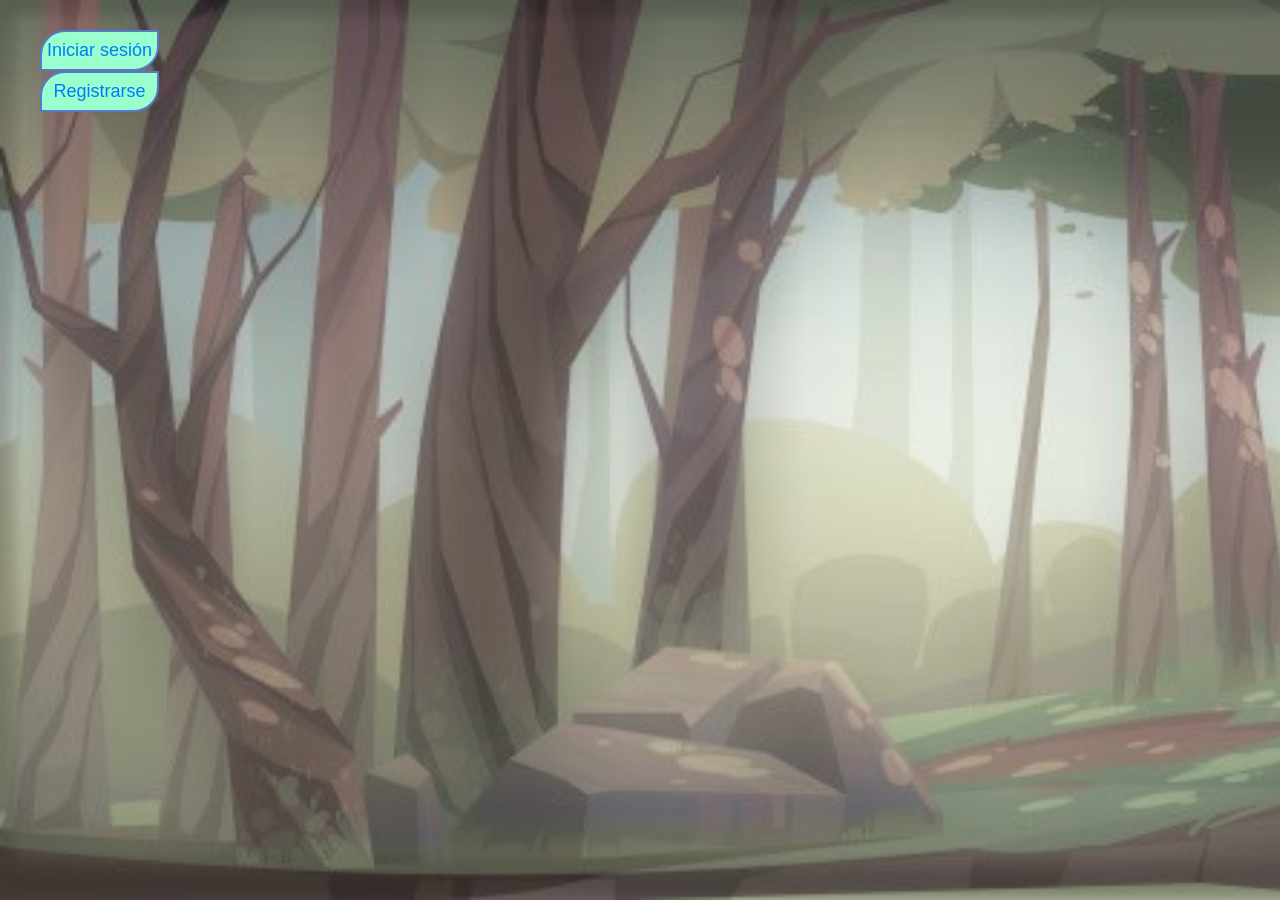
<file: public/index.html>
<!DOCTYPE html>
<html lang="es">
<head>
  <title>The archer of EETAC</title>
  <meta charset="utf-8">
  <meta name="viewport" content="width=device-width, initial-scale=1">
  <link rel="stylesheet" href="https://maxcdn.bootstrapcdn.com/bootstrap/4.5.2/css/bootstrap.min.css">
  <script src="https://ajax.googleapis.com/ajax/libs/jquery/3.5.1/jquery.min.js"></script>
  <script src="https://cdnjs.cloudflare.com/ajax/libs/popper.js/1.16.0/umd/popper.min.js"></script>
  <script src="https://maxcdn.bootstrapcdn.com/bootstrap/4.5.2/js/bootstrap.min.js"></script>
  <link rel ="stylesheet" href ="css/estilo.css">
</head>


<body>

       <body background="fondo-bosque2.jpg">
       <div class ="contenedor"></div>

        <nav class="nav">
            <ul class="ul">

                <div class="caja"><a href="iniciarsesion.html">Iniciar sesión</a></div>
                <div class="caja"><a href="registrar.html">Registrarse</a></div>

                </li>
            </ul>
        </nav>


</body>
</html>
</file>
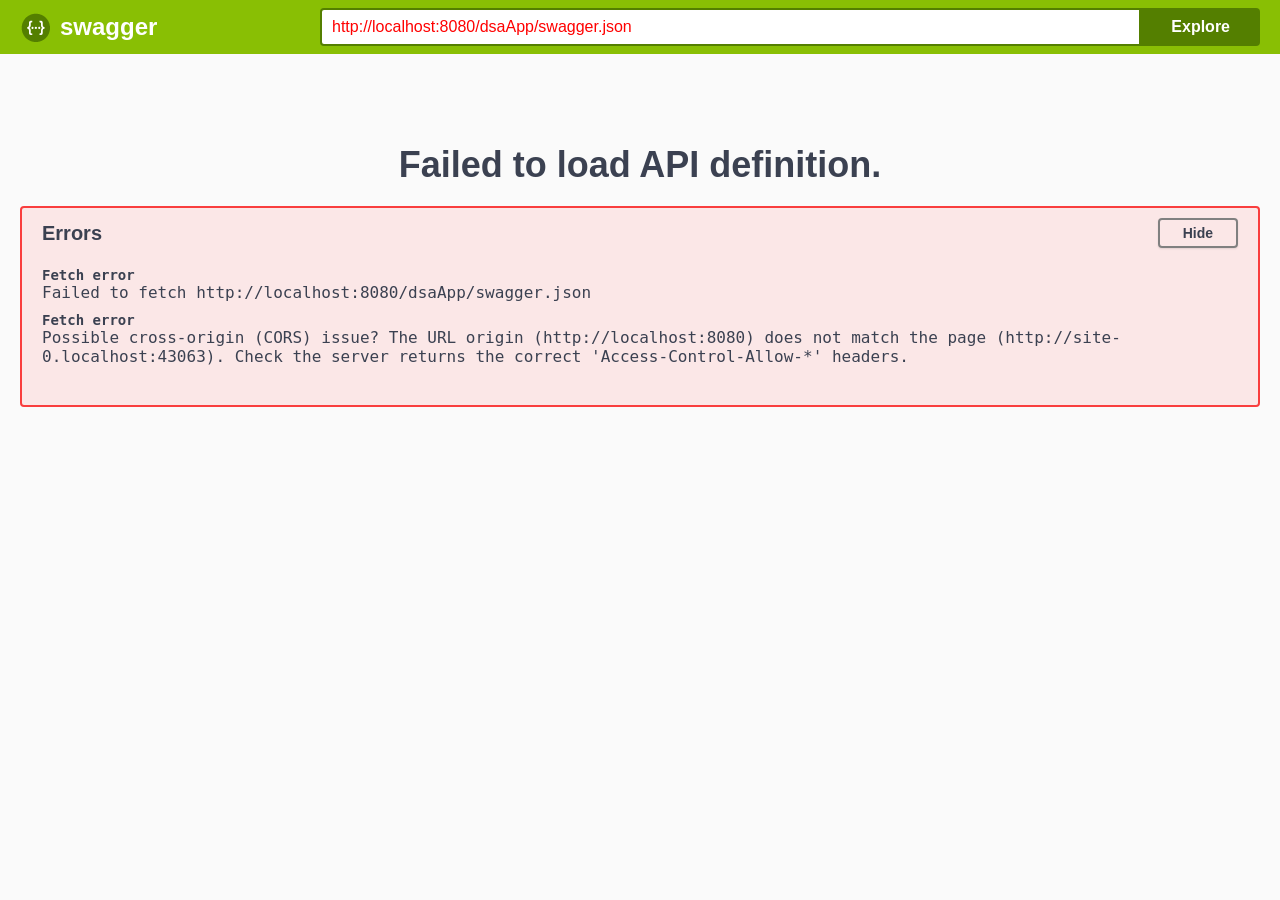
<file: public/swagger/index.html>
<!-- HTML for static distribution bundle build -->
<!DOCTYPE html>
<html lang="en">
  <head>
    <meta charset="UTF-8">
    <title>Swagger UI</title>
    <link rel="stylesheet" type="text/css" href="./swagger-ui.css" >
    <link rel="icon" type="image/png" href="./favicon-32x32.png" sizes="32x32" />
    <link rel="icon" type="image/png" href="./favicon-16x16.png" sizes="16x16" />
    <style>
      html
      {
        box-sizing: border-box;
        overflow: -moz-scrollbars-vertical;
        overflow-y: scroll;
      }

      *,
      *:before,
      *:after
      {
        box-sizing: inherit;
      }

      body
      {
        margin:0;
        background: #fafafa;
      }
    </style>
  </head>

  <body>
    <div id="swagger-ui"></div>

    <script src="./swagger-ui-bundle.js"> </script>
    <script src="./swagger-ui-standalone-preset.js"> </script>
    <script>
    window.onload = function() {

      // Build a system
      const ui = SwaggerUIBundle({
        url: "http://localhost:8080/dsaApp/swagger.json",
        dom_id: '#swagger-ui',
        deepLinking: true,
        presets: [
          SwaggerUIBundle.presets.apis,
          SwaggerUIStandalonePreset
        ],
        plugins: [
          SwaggerUIBundle.plugins.DownloadUrl
        ],
        layout: "StandaloneLayout"
      })

      window.ui = ui
    }
  </script>
  </body>
</html>
</file>
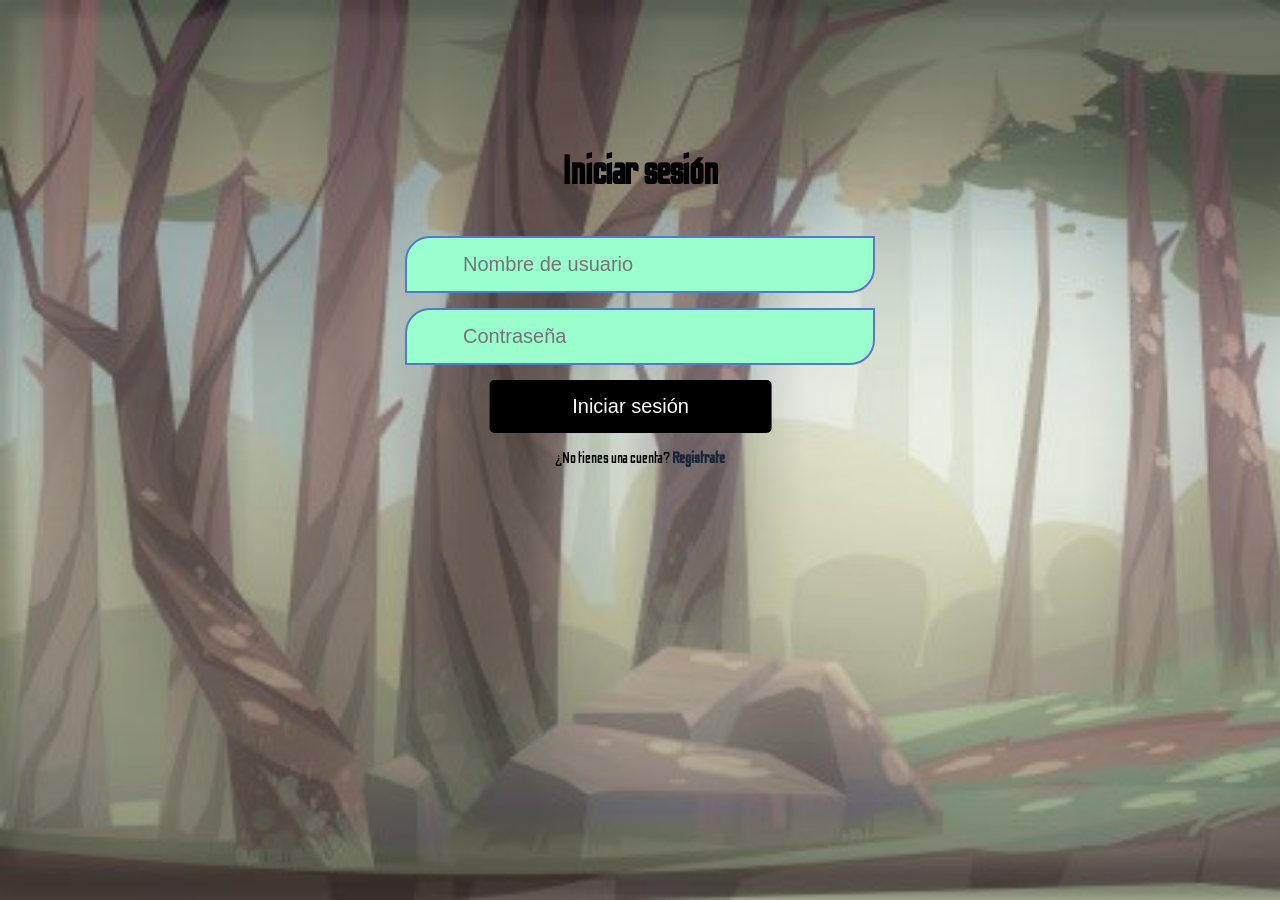
<file: public/iniciarsesion.html>
<!DOCTYPE html>
<html lang="es">
<head>
  <title>Iniciar sesión</title>
  <meta charset="utf-8">
  <meta name="viewport" content="width=device-width, initial-scale=1">
  <meta name="viewport" content="width=device-width, user-scalable=yes, initial-scale=1.0, maximum-scale=3.0, minimum-scale=1.0">
  <script src="https://ajax.googleapis.com/ajax/libs/jquery/3.5.1/jquery.min.js"></script>
  <script src="https://cdnjs.cloudflare.com/ajax/libs/popper.js/1.16.0/umd/popper.min.js"></script>
  <script src="https://maxcdn.bootstrapcdn.com/bootstrap/4.5.2/js/bootstrap.min.js"></script>
  <link rel ="stylesheet" href ="css/estilo.css">
    <link rel="preconnect" href="https://fonts.gstatic.com">
    <link href="https://fonts.googleapis.com/css2?family=Odibee+Sans&display=swap" rel="stylesheet">
	

</head>  
<body>
    <form class="formulario">
    
    <h1>Iniciar sesión</h1>
     <div class="contenedor">
     
     
         
         <div class="input-contenedor">
         <div class="caja"><input type="text" placeholder="Nombre de usuario" id="username"></div>
         </div>
         
         <div class="input-contenedor">
         <div class="caja"><input type="password" placeholder="Contraseña" id="contraseña"></div>
         </div>

         <input type="submit" value="Iniciar sesión" class="button" id="btnIniciarSesion">
         <p>¿No tienes una cuenta? <a class="link" href="registrar.html">Registrate</a></p>
     </div>
    </form>
</body>
</html>
</file>
<file: public/css/estilo.css>
body {
    font-family: 'Odibee Sans', cursive;
    margin: 0;
    background: url(../imagenes/fondo-bosque2.jpg);
    background-size: cover;
    background-attachment: fixed;
}
* {
    box-sizing: border-box;
}
.contenedor{
    width: 100%;
    padding: 15px;
}
.formulario{
    margin-top: 60px;
}

h1{

    text-align: center;
    color: #000000;
    font-size: 40px;
}

.caja { 
font-family: Century Gothic,CenturyGothic,AppleGothic,sans-serif; 
font-size: 18px; 
font-weight: 400; 
text-align: center; 
background: #99ffcc; 
padding: 5px; 
border-radius: 25px 0px 25px 0px; 
-moz-border-radius: 25px 0px 25px 0px; 
-webkit-border-radius: 25px 0px 25px 0px; 
border: 2px solid #5878ca;
}


input[type="text"],
input[type="password"]{
background: #99ffcc; 
    font-size: 20px;
    width: 82%;
    padding: 10px;
    border: none;
}

.input-contenedor{
    margin-bottom: 15px;
}

.button{
    transform: translateX(30%);
    border: none;
    width: 60%;
    color: white;
    font-size: 20px;
    background:  #000000;
    padding: 15px 20px;
    border-radius: 5px;
    cursor: pointer;
}
.button:hover{
    background: cadetblue;
}

p{
    text-align: center;
}

.link{
    text-decoration: none;
      color: #1a2537;
    font-weight: 600;
}
.link:hover{
     color: cadetblue;
}


@media(min-width:768px)
{
    .formulario{
        margin: auto;
        width: 500px;
        margin-top: 150px;
        border-radius: 2%;
    }
}
</file>
<file: public/swagger/swagger-ui.css>
.swagger-ui{
  /*! normalize.css v7.0.0 | MIT License | github.com/necolas/normalize.css */font-family:sans-serif;color:#3b4151}.swagger-ui html{line-height:1.15;-ms-text-size-adjust:100%;-webkit-text-size-adjust:100%}.swagger-ui body{margin:0}.swagger-ui article,.swagger-ui aside,.swagger-ui footer,.swagger-ui header,.swagger-ui nav,.swagger-ui section{display:block}.swagger-ui h1{font-size:2em;margin:.67em 0}.swagger-ui figcaption,.swagger-ui figure,.swagger-ui main{display:block}.swagger-ui figure{margin:1em 40px}.swagger-ui hr{-webkit-box-sizing:content-box;box-sizing:content-box;height:0;overflow:visible}.swagger-ui pre{font-family:monospace,monospace;font-size:1em}.swagger-ui a{background-color:transparent;-webkit-text-decoration-skip:objects}.swagger-ui abbr[title]{border-bottom:none;text-decoration:underline;-webkit-text-decoration:underline dotted;text-decoration:underline dotted}.swagger-ui b,.swagger-ui strong{font-weight:inherit;font-weight:bolder}.swagger-ui code,.swagger-ui kbd,.swagger-ui samp{font-family:monospace,monospace;font-size:1em}.swagger-ui dfn{font-style:italic}.swagger-ui mark{background-color:#ff0;color:#000}.swagger-ui small{font-size:80%}.swagger-ui sub,.swagger-ui sup{font-size:75%;line-height:0;position:relative;vertical-align:baseline}.swagger-ui sub{bottom:-.25em}.swagger-ui sup{top:-.5em}.swagger-ui audio,.swagger-ui video{display:inline-block}.swagger-ui audio:not([controls]){display:none;height:0}.swagger-ui img{border-style:none}.swagger-ui svg:not(:root){overflow:hidden}.swagger-ui button,.swagger-ui input,.swagger-ui optgroup,.swagger-ui select,.swagger-ui textarea{font-family:sans-serif;font-size:100%;line-height:1.15;margin:0}.swagger-ui button,.swagger-ui input{overflow:visible}.swagger-ui button,.swagger-ui select{text-transform:none}.swagger-ui [type=reset],.swagger-ui [type=submit],.swagger-ui button,.swagger-ui html [type=button]{-webkit-appearance:button}.swagger-ui [type=button]::-moz-focus-inner,.swagger-ui [type=reset]::-moz-focus-inner,.swagger-ui [type=submit]::-moz-focus-inner,.swagger-ui button::-moz-focus-inner{border-style:none;padding:0}.swagger-ui [type=button]:-moz-focusring,.swagger-ui [type=reset]:-moz-focusring,.swagger-ui [type=submit]:-moz-focusring,.swagger-ui button:-moz-focusring{outline:1px dotted ButtonText}.swagger-ui fieldset{padding:.35em .75em .625em}.swagger-ui legend{-webkit-box-sizing:border-box;box-sizing:border-box;color:inherit;display:table;max-width:100%;padding:0;white-space:normal}.swagger-ui progress{display:inline-block;vertical-align:baseline}.swagger-ui textarea{overflow:auto}.swagger-ui [type=checkbox],.swagger-ui [type=radio]{-webkit-box-sizing:border-box;box-sizing:border-box;padding:0}.swagger-ui [type=number]::-webkit-inner-spin-button,.swagger-ui [type=number]::-webkit-outer-spin-button{height:auto}.swagger-ui [type=search]{-webkit-appearance:textfield;outline-offset:-2px}.swagger-ui [type=search]::-webkit-search-cancel-button,.swagger-ui [type=search]::-webkit-search-decoration{-webkit-appearance:none}.swagger-ui ::-webkit-file-upload-button{-webkit-appearance:button;font:inherit}.swagger-ui details,.swagger-ui menu{display:block}.swagger-ui summary{display:list-item}.swagger-ui canvas{display:inline-block}.swagger-ui [hidden],.swagger-ui template{display:none}.swagger-ui .debug *{outline:1px solid gold}.swagger-ui .debug-white *{outline:1px solid #fff}.swagger-ui .debug-black *{outline:1px solid #000}.swagger-ui .debug-grid{background:transparent url([data-uri]) repeat 0 0}.swagger-ui .debug-grid-16{background:transparent url([data-uri]) repeat 0 0}.swagger-ui .debug-grid-8-solid{background:#fff url([data-uri]) repeat 0 0}.swagger-ui .debug-grid-16-solid{background:#fff url([data-uri]) repeat 0 0}.swagger-ui .border-box,.swagger-ui a,.swagger-ui article,.swagger-ui body,.swagger-ui code,.swagger-ui dd,.swagger-ui div,.swagger-ui dl,.swagger-ui dt,.swagger-ui fieldset,.swagger-ui footer,.swagger-ui form,.swagger-ui h1,.swagger-ui h2,.swagger-ui h3,.swagger-ui h4,.swagger-ui h5,.swagger-ui h6,.swagger-ui header,.swagger-ui html,.swagger-ui input[type=email],.swagger-ui input[type=number],.swagger-ui input[type=password],.swagger-ui input[type=tel],.swagger-ui input[type=text],.swagger-ui input[type=url],.swagger-ui legend,.swagger-ui li,.swagger-ui main,.swagger-ui ol,.swagger-ui p,.swagger-ui pre,.swagger-ui section,.swagger-ui table,.swagger-ui td,.swagger-ui textarea,.swagger-ui th,.swagger-ui tr,.swagger-ui ul{-webkit-box-sizing:border-box;box-sizing:border-box}.swagger-ui .aspect-ratio{height:0;position:relative}.swagger-ui .aspect-ratio--16x9{padding-bottom:56.25%}.swagger-ui .aspect-ratio--9x16{padding-bottom:177.77%}.swagger-ui .aspect-ratio--4x3{padding-bottom:75%}.swagger-ui .aspect-ratio--3x4{padding-bottom:133.33%}.swagger-ui .aspect-ratio--6x4{padding-bottom:66.6%}.swagger-ui .aspect-ratio--4x6{padding-bottom:150%}.swagger-ui .aspect-ratio--8x5{padding-bottom:62.5%}.swagger-ui .aspect-ratio--5x8{padding-bottom:160%}.swagger-ui .aspect-ratio--7x5{padding-bottom:71.42%}.swagger-ui .aspect-ratio--5x7{padding-bottom:140%}.swagger-ui .aspect-ratio--1x1{padding-bottom:100%}.swagger-ui .aspect-ratio--object{position:absolute;top:0;right:0;bottom:0;left:0;width:100%;height:100%;z-index:100}@media screen and (min-width:30em){.swagger-ui .aspect-ratio-ns{height:0;position:relative}.swagger-ui .aspect-ratio--16x9-ns{padding-bottom:56.25%}.swagger-ui .aspect-ratio--9x16-ns{padding-bottom:177.77%}.swagger-ui .aspect-ratio--4x3-ns{padding-bottom:75%}.swagger-ui .aspect-ratio--3x4-ns{padding-bottom:133.33%}.swagger-ui .aspect-ratio--6x4-ns{padding-bottom:66.6%}.swagger-ui .aspect-ratio--4x6-ns{padding-bottom:150%}.swagger-ui .aspect-ratio--8x5-ns{padding-bottom:62.5%}.swagger-ui .aspect-ratio--5x8-ns{padding-bottom:160%}.swagger-ui .aspect-ratio--7x5-ns{padding-bottom:71.42%}.swagger-ui .aspect-ratio--5x7-ns{padding-bottom:140%}.swagger-ui .aspect-ratio--1x1-ns{padding-bottom:100%}.swagger-ui .aspect-ratio--object-ns{position:absolute;top:0;right:0;bottom:0;left:0;width:100%;height:100%;z-index:100}}@media screen and (min-width:30em) and (max-width:60em){.swagger-ui .aspect-ratio-m{height:0;position:relative}.swagger-ui .aspect-ratio--16x9-m{padding-bottom:56.25%}.swagger-ui .aspect-ratio--9x16-m{padding-bottom:177.77%}.swagger-ui .aspect-ratio--4x3-m{padding-bottom:75%}.swagger-ui .aspect-ratio--3x4-m{padding-bottom:133.33%}.swagger-ui .aspect-ratio--6x4-m{padding-bottom:66.6%}.swagger-ui .aspect-ratio--4x6-m{padding-bottom:150%}.swagger-ui .aspect-ratio--8x5-m{padding-bottom:62.5%}.swagger-ui .aspect-ratio--5x8-m{padding-bottom:160%}.swagger-ui .aspect-ratio--7x5-m{padding-bottom:71.42%}.swagger-ui .aspect-ratio--5x7-m{padding-bottom:140%}.swagger-ui .aspect-ratio--1x1-m{padding-bottom:100%}.swagger-ui .aspect-ratio--object-m{position:absolute;top:0;right:0;bottom:0;left:0;width:100%;height:100%;z-index:100}}@media screen and (min-width:60em){.swagger-ui .aspect-ratio-l{height:0;position:relative}.swagger-ui .aspect-ratio--16x9-l{padding-bottom:56.25%}.swagger-ui .aspect-ratio--9x16-l{padding-bottom:177.77%}.swagger-ui .aspect-ratio--4x3-l{padding-bottom:75%}.swagger-ui .aspect-ratio--3x4-l{padding-bottom:133.33%}.swagger-ui .aspect-ratio--6x4-l{padding-bottom:66.6%}.swagger-ui .aspect-ratio--4x6-l{padding-bottom:150%}.swagger-ui .aspect-ratio--8x5-l{padding-bottom:62.5%}.swagger-ui .aspect-ratio--5x8-l{padding-bottom:160%}.swagger-ui .aspect-ratio--7x5-l{padding-bottom:71.42%}.swagger-ui .aspect-ratio--5x7-l{padding-bottom:140%}.swagger-ui .aspect-ratio--1x1-l{padding-bottom:100%}.swagger-ui .aspect-ratio--object-l{position:absolute;top:0;right:0;bottom:0;left:0;width:100%;height:100%;z-index:100}}.swagger-ui img{max-width:100%}.swagger-ui .cover{background-size:cover!important}.swagger-ui .contain{background-size:contain!important}@media screen and (min-width:30em){.swagger-ui .cover-ns{background-size:cover!important}.swagger-ui .contain-ns{background-size:contain!important}}@media screen and (min-width:30em) and (max-width:60em){.swagger-ui .cover-m{background-size:cover!important}.swagger-ui .contain-m{background-size:contain!important}}@media screen and (min-width:60em){.swagger-ui .cover-l{background-size:cover!important}.swagger-ui .contain-l{background-size:contain!important}}.swagger-ui .bg-center{background-repeat:no-repeat;background-position:50%}.swagger-ui .bg-top{background-repeat:no-repeat;background-position:top}.swagger-ui .bg-right{background-repeat:no-repeat;background-position:100%}.swagger-ui .bg-bottom{background-repeat:no-repeat;background-position:bottom}.swagger-ui .bg-left{background-repeat:no-repeat;background-position:0}@media screen and (min-width:30em){.swagger-ui .bg-center-ns{background-repeat:no-repeat;background-position:50%}.swagger-ui .bg-top-ns{background-repeat:no-repeat;background-position:top}.swagger-ui .bg-right-ns{background-repeat:no-repeat;background-position:100%}.swagger-ui .bg-bottom-ns{background-repeat:no-repeat;background-position:bottom}.swagger-ui .bg-left-ns{background-repeat:no-repeat;background-position:0}}@media screen and (min-width:30em) and (max-width:60em){.swagger-ui .bg-center-m{background-repeat:no-repeat;background-position:50%}.swagger-ui .bg-top-m{background-repeat:no-repeat;background-position:top}.swagger-ui .bg-right-m{background-repeat:no-repeat;background-position:100%}.swagger-ui .bg-bottom-m{background-repeat:no-repeat;background-position:bottom}.swagger-ui .bg-left-m{background-repeat:no-repeat;background-position:0}}@media screen and (min-width:60em){.swagger-ui .bg-center-l{background-repeat:no-repeat;background-position:50%}.swagger-ui .bg-top-l{background-repeat:no-repeat;background-position:top}.swagger-ui .bg-right-l{background-repeat:no-repeat;background-position:100%}.swagger-ui .bg-bottom-l{background-repeat:no-repeat;background-position:bottom}.swagger-ui .bg-left-l{background-repeat:no-repeat;background-position:0}}.swagger-ui .outline{outline:1px solid}.swagger-ui .outline-transparent{outline:1px solid transparent}.swagger-ui .outline-0{outline:0}@media screen and (min-width:30em){.swagger-ui .outline-ns{outline:1px solid}.swagger-ui .outline-transparent-ns{outline:1px solid transparent}.swagger-ui .outline-0-ns{outline:0}}@media screen and (min-width:30em) and (max-width:60em){.swagger-ui .outline-m{outline:1px solid}.swagger-ui .outline-transparent-m{outline:1px solid transparent}.swagger-ui .outline-0-m{outline:0}}@media screen and (min-width:60em){.swagger-ui .outline-l{outline:1px solid}.swagger-ui .outline-transparent-l{outline:1px solid transparent}.swagger-ui .outline-0-l{outline:0}}.swagger-ui .ba{border-style:solid;border-width:1px}.swagger-ui .bt{border-top-style:solid;border-top-width:1px}.swagger-ui .br{border-right-style:solid;border-right-width:1px}.swagger-ui .bb{border-bottom-style:solid;border-bottom-width:1px}.swagger-ui .bl{border-left-style:solid;border-left-width:1px}.swagger-ui .bn{border-style:none;border-width:0}@media screen and (min-width:30em){.swagger-ui .ba-ns{border-style:solid;border-width:1px}.swagger-ui .bt-ns{border-top-style:solid;border-top-width:1px}.swagger-ui .br-ns{border-right-style:solid;border-right-width:1px}.swagger-ui .bb-ns{border-bottom-style:solid;border-bottom-width:1px}.swagger-ui .bl-ns{border-left-style:solid;border-left-width:1px}.swagger-ui .bn-ns{border-style:none;border-width:0}}@media screen and (min-width:30em) and (max-width:60em){.swagger-ui .ba-m{border-style:solid;border-width:1px}.swagger-ui .bt-m{border-top-style:solid;border-top-width:1px}.swagger-ui .br-m{border-right-style:solid;border-right-width:1px}.swagger-ui .bb-m{border-bottom-style:solid;border-bottom-width:1px}.swagger-ui .bl-m{border-left-style:solid;border-left-width:1px}.swagger-ui .bn-m{border-style:none;border-width:0}}@media screen and (min-width:60em){.swagger-ui .ba-l{border-style:solid;border-width:1px}.swagger-ui .bt-l{border-top-style:solid;border-top-width:1px}.swagger-ui .br-l{border-right-style:solid;border-right-width:1px}.swagger-ui .bb-l{border-bottom-style:solid;border-bottom-width:1px}.swagger-ui .bl-l{border-left-style:solid;border-left-width:1px}.swagger-ui .bn-l{border-style:none;border-width:0}}.swagger-ui .b--black{border-color:#000}.swagger-ui .b--near-black{border-color:#111}.swagger-ui .b--dark-gray{border-color:#333}.swagger-ui .b--mid-gray{border-color:#555}.swagger-ui .b--gray{border-color:#777}.swagger-ui .b--silver{border-color:#999}.swagger-ui .b--light-silver{border-color:#aaa}.swagger-ui .b--moon-gray{border-color:#ccc}.swagger-ui .b--light-gray{border-color:#eee}.swagger-ui .b--near-white{border-color:#f4f4f4}.swagger-ui .b--white{border-color:#fff}.swagger-ui .b--white-90{border-color:hsla(0,0%,100%,.9)}.swagger-ui .b--white-80{border-color:hsla(0,0%,100%,.8)}.swagger-ui .b--white-70{border-color:hsla(0,0%,100%,.7)}.swagger-ui .b--white-60{border-color:hsla(0,0%,100%,.6)}.swagger-ui .b--white-50{border-color:hsla(0,0%,100%,.5)}.swagger-ui .b--white-40{border-color:hsla(0,0%,100%,.4)}.swagger-ui .b--white-30{border-color:hsla(0,0%,100%,.3)}.swagger-ui .b--white-20{border-color:hsla(0,0%,100%,.2)}.swagger-ui .b--white-10{border-color:hsla(0,0%,100%,.1)}.swagger-ui .b--white-05{border-color:hsla(0,0%,100%,.05)}.swagger-ui .b--white-025{border-color:hsla(0,0%,100%,.025)}.swagger-ui .b--white-0125{border-color:hsla(0,0%,100%,.0125)}.swagger-ui .b--black-90{border-color:rgba(0,0,0,.9)}.swagger-ui .b--black-80{border-color:rgba(0,0,0,.8)}.swagger-ui .b--black-70{border-color:rgba(0,0,0,.7)}.swagger-ui .b--black-60{border-color:rgba(0,0,0,.6)}.swagger-ui .b--black-50{border-color:rgba(0,0,0,.5)}.swagger-ui .b--black-40{border-color:rgba(0,0,0,.4)}.swagger-ui .b--black-30{border-color:rgba(0,0,0,.3)}.swagger-ui .b--black-20{border-color:rgba(0,0,0,.2)}.swagger-ui .b--black-10{border-color:rgba(0,0,0,.1)}.swagger-ui .b--black-05{border-color:rgba(0,0,0,.05)}.swagger-ui .b--black-025{border-color:rgba(0,0,0,.025)}.swagger-ui .b--black-0125{border-color:rgba(0,0,0,.0125)}.swagger-ui .b--dark-red{border-color:#e7040f}.swagger-ui .b--red{border-color:#ff4136}.swagger-ui .b--light-red{border-color:#ff725c}.swagger-ui .b--orange{border-color:#ff6300}.swagger-ui .b--gold{border-color:#ffb700}.swagger-ui .b--yellow{border-color:gold}.swagger-ui .b--light-yellow{border-color:#fbf1a9}.swagger-ui .b--purple{border-color:#5e2ca5}.swagger-ui .b--light-purple{border-color:#a463f2}.swagger-ui .b--dark-pink{border-color:#d5008f}.swagger-ui .b--hot-pink{border-color:#ff41b4}.swagger-ui .b--pink{border-color:#ff80cc}.swagger-ui .b--light-pink{border-color:#ffa3d7}.swagger-ui .b--dark-green{border-color:#137752}.swagger-ui .b--green{border-color:#19a974}.swagger-ui .b--light-green{border-color:#9eebcf}.swagger-ui .b--navy{border-color:#001b44}.swagger-ui .b--dark-blue{border-color:#00449e}.swagger-ui .b--blue{border-color:#357edd}.swagger-ui .b--light-blue{border-color:#96ccff}.swagger-ui .b--lightest-blue{border-color:#cdecff}.swagger-ui .b--washed-blue{border-color:#f6fffe}.swagger-ui .b--washed-green{border-color:#e8fdf5}.swagger-ui .b--washed-yellow{border-color:#fffceb}.swagger-ui .b--washed-red{border-color:#ffdfdf}.swagger-ui .b--transparent{border-color:transparent}.swagger-ui .b--inherit{border-color:inherit}.swagger-ui .br0{border-radius:0}.swagger-ui .br1{border-radius:.125rem}.swagger-ui .br2{border-radius:.25rem}.swagger-ui .br3{border-radius:.5rem}.swagger-ui .br4{border-radius:1rem}.swagger-ui .br-100{border-radius:100%}.swagger-ui .br-pill{border-radius:9999px}.swagger-ui .br--bottom{border-top-left-radius:0;border-top-right-radius:0}.swagger-ui .br--top{border-bottom-left-radius:0;border-bottom-right-radius:0}.swagger-ui .br--right{border-top-left-radius:0;border-bottom-left-radius:0}.swagger-ui .br--left{border-top-right-radius:0;border-bottom-right-radius:0}@media screen and (min-width:30em){.swagger-ui .br0-ns{border-radius:0}.swagger-ui .br1-ns{border-radius:.125rem}.swagger-ui .br2-ns{border-radius:.25rem}.swagger-ui .br3-ns{border-radius:.5rem}.swagger-ui .br4-ns{border-radius:1rem}.swagger-ui .br-100-ns{border-radius:100%}.swagger-ui .br-pill-ns{border-radius:9999px}.swagger-ui .br--bottom-ns{border-top-left-radius:0;border-top-right-radius:0}.swagger-ui .br--top-ns{border-bottom-left-radius:0;border-bottom-right-radius:0}.swagger-ui .br--right-ns{border-top-left-radius:0;border-bottom-left-radius:0}.swagger-ui .br--left-ns{border-top-right-radius:0;border-bottom-right-radius:0}}@media screen and (min-width:30em) and (max-width:60em){.swagger-ui .br0-m{border-radius:0}.swagger-ui .br1-m{border-radius:.125rem}.swagger-ui .br2-m{border-radius:.25rem}.swagger-ui .br3-m{border-radius:.5rem}.swagger-ui .br4-m{border-radius:1rem}.swagger-ui .br-100-m{border-radius:100%}.swagger-ui .br-pill-m{border-radius:9999px}.swagger-ui .br--bottom-m{border-top-left-radius:0;border-top-right-radius:0}.swagger-ui .br--top-m{border-bottom-left-radius:0;border-bottom-right-radius:0}.swagger-ui .br--right-m{border-top-left-radius:0;border-bottom-left-radius:0}.swagger-ui .br--left-m{border-top-right-radius:0;border-bottom-right-radius:0}}@media screen and (min-width:60em){.swagger-ui .br0-l{border-radius:0}.swagger-ui .br1-l{border-radius:.125rem}.swagger-ui .br2-l{border-radius:.25rem}.swagger-ui .br3-l{border-radius:.5rem}.swagger-ui .br4-l{border-radius:1rem}.swagger-ui .br-100-l{border-radius:100%}.swagger-ui .br-pill-l{border-radius:9999px}.swagger-ui .br--bottom-l{border-radius-top-left:0;border-radius-top-right:0}.swagger-ui .br--top-l{border-bottom-left-radius:0;border-bottom-right-radius:0}.swagger-ui .br--right-l{border-top-left-radius:0;border-bottom-left-radius:0}.swagger-ui .br--left-l{border-top-right-radius:0;border-bottom-right-radius:0}}.swagger-ui .b--dotted{border-style:dotted}.swagger-ui .b--dashed{border-style:dashed}.swagger-ui .b--solid{border-style:solid}.swagger-ui .b--none{border-style:none}@media screen and (min-width:30em){.swagger-ui .b--dotted-ns{border-style:dotted}.swagger-ui .b--dashed-ns{border-style:dashed}.swagger-ui .b--solid-ns{border-style:solid}.swagger-ui .b--none-ns{border-style:none}}@media screen and (min-width:30em) and (max-width:60em){.swagger-ui .b--dotted-m{border-style:dotted}.swagger-ui .b--dashed-m{border-style:dashed}.swagger-ui .b--solid-m{border-style:solid}.swagger-ui .b--none-m{border-style:none}}@media screen and (min-width:60em){.swagger-ui .b--dotted-l{border-style:dotted}.swagger-ui .b--dashed-l{border-style:dashed}.swagger-ui .b--solid-l{border-style:solid}.swagger-ui .b--none-l{border-style:none}}.swagger-ui .bw0{border-width:0}.swagger-ui .bw1{border-width:.125rem}.swagger-ui .bw2{border-width:.25rem}.swagger-ui .bw3{border-width:.5rem}.swagger-ui .bw4{border-width:1rem}.swagger-ui .bw5{border-width:2rem}.swagger-ui .bt-0{border-top-width:0}.swagger-ui .br-0{border-right-width:0}.swagger-ui .bb-0{border-bottom-width:0}.swagger-ui .bl-0{border-left-width:0}@media screen and (min-width:30em){.swagger-ui .bw0-ns{border-width:0}.swagger-ui .bw1-ns{border-width:.125rem}.swagger-ui .bw2-ns{border-width:.25rem}.swagger-ui .bw3-ns{border-width:.5rem}.swagger-ui .bw4-ns{border-width:1rem}.swagger-ui .bw5-ns{border-width:2rem}.swagger-ui .bt-0-ns{border-top-width:0}.swagger-ui .br-0-ns{border-right-width:0}.swagger-ui .bb-0-ns{border-bottom-width:0}.swagger-ui .bl-0-ns{border-left-width:0}}@media screen and (min-width:30em) and (max-width:60em){.swagger-ui .bw0-m{border-width:0}.swagger-ui .bw1-m{border-width:.125rem}.swagger-ui .bw2-m{border-width:.25rem}.swagger-ui .bw3-m{border-width:.5rem}.swagger-ui .bw4-m{border-width:1rem}.swagger-ui .bw5-m{border-width:2rem}.swagger-ui .bt-0-m{border-top-width:0}.swagger-ui .br-0-m{border-right-width:0}.swagger-ui .bb-0-m{border-bottom-width:0}.swagger-ui .bl-0-m{border-left-width:0}}@media screen and (min-width:60em){.swagger-ui .bw0-l{border-width:0}.swagger-ui .bw1-l{border-width:.125rem}.swagger-ui .bw2-l{border-width:.25rem}.swagger-ui .bw3-l{border-width:.5rem}.swagger-ui .bw4-l{border-width:1rem}.swagger-ui .bw5-l{border-width:2rem}.swagger-ui .bt-0-l{border-top-width:0}.swagger-ui .br-0-l{border-right-width:0}.swagger-ui .bb-0-l{border-bottom-width:0}.swagger-ui .bl-0-l{border-left-width:0}}.swagger-ui .shadow-1{-webkit-box-shadow:0 0 4px 2px rgba(0,0,0,.2);box-shadow:0 0 4px 2px rgba(0,0,0,.2)}.swagger-ui .shadow-2{-webkit-box-shadow:0 0 8px 2px rgba(0,0,0,.2);box-shadow:0 0 8px 2px rgba(0,0,0,.2)}.swagger-ui .shadow-3{-webkit-box-shadow:2px 2px 4px 2px rgba(0,0,0,.2);box-shadow:2px 2px 4px 2px rgba(0,0,0,.2)}.swagger-ui .shadow-4{-webkit-box-shadow:2px 2px 8px 0 rgba(0,0,0,.2);box-shadow:2px 2px 8px 0 rgba(0,0,0,.2)}.swagger-ui .shadow-5{-webkit-box-shadow:4px 4px 8px 0 rgba(0,0,0,.2);box-shadow:4px 4px 8px 0 rgba(0,0,0,.2)}@media screen and (min-width:30em){.swagger-ui .shadow-1-ns{-webkit-box-shadow:0 0 4px 2px rgba(0,0,0,.2);box-shadow:0 0 4px 2px rgba(0,0,0,.2)}.swagger-ui .shadow-2-ns{-webkit-box-shadow:0 0 8px 2px rgba(0,0,0,.2);box-shadow:0 0 8px 2px rgba(0,0,0,.2)}.swagger-ui .shadow-3-ns{-webkit-box-shadow:2px 2px 4px 2px rgba(0,0,0,.2);box-shadow:2px 2px 4px 2px rgba(0,0,0,.2)}.swagger-ui .shadow-4-ns{-webkit-box-shadow:2px 2px 8px 0 rgba(0,0,0,.2);box-shadow:2px 2px 8px 0 rgba(0,0,0,.2)}.swagger-ui .shadow-5-ns{-webkit-box-shadow:4px 4px 8px 0 rgba(0,0,0,.2);box-shadow:4px 4px 8px 0 rgba(0,0,0,.2)}}@media screen and (min-width:30em) and (max-width:60em){.swagger-ui .shadow-1-m{-webkit-box-shadow:0 0 4px 2px rgba(0,0,0,.2);box-shadow:0 0 4px 2px rgba(0,0,0,.2)}.swagger-ui .shadow-2-m{-webkit-box-shadow:0 0 8px 2px rgba(0,0,0,.2);box-shadow:0 0 8px 2px rgba(0,0,0,.2)}.swagger-ui .shadow-3-m{-webkit-box-shadow:2px 2px 4px 2px rgba(0,0,0,.2);box-shadow:2px 2px 4px 2px rgba(0,0,0,.2)}.swagger-ui .shadow-4-m{-webkit-box-shadow:2px 2px 8px 0 rgba(0,0,0,.2);box-shadow:2px 2px 8px 0 rgba(0,0,0,.2)}.swagger-ui .shadow-5-m{-webkit-box-shadow:4px 4px 8px 0 rgba(0,0,0,.2);box-shadow:4px 4px 8px 0 rgba(0,0,0,.2)}}@media screen and (min-width:60em){.swagger-ui .shadow-1-l{-webkit-box-shadow:0 0 4px 2px rgba(0,0,0,.2);box-shadow:0 0 4px 2px rgba(0,0,0,.2)}.swagger-ui .shadow-2-l{-webkit-box-shadow:0 0 8px 2px rgba(0,0,0,.2);box-shadow:0 0 8px 2px rgba(0,0,0,.2)}.swagger-ui .shadow-3-l{-webkit-box-shadow:2px 2px 4px 2px rgba(0,0,0,.2);box-shadow:2px 2px 4px 2px rgba(0,0,0,.2)}.swagger-ui .shadow-4-l{-webkit-box-shadow:2px 2px 8px 0 rgba(0,0,0,.2);box-shadow:2px 2px 8px 0 rgba(0,0,0,.2)}.swagger-ui .shadow-5-l{-webkit-box-shadow:4px 4px 8px 0 rgba(0,0,0,.2);box-shadow:4px 4px 8px 0 rgba(0,0,0,.2)}}.swagger-ui .pre{overflow-x:auto;overflow-y:hidden;overflow:scroll}.swagger-ui .top-0{top:0}.swagger-ui .right-0{right:0}.swagger-ui .bottom-0{bottom:0}.swagger-ui .left-0{left:0}.swagger-ui .top-1{top:1rem}.swagger-ui .right-1{right:1rem}.swagger-ui .bottom-1{bottom:1rem}.swagger-ui .left-1{left:1rem}.swagger-ui .top-2{top:2rem}.swagger-ui .right-2{right:2rem}.swagger-ui .bottom-2{bottom:2rem}.swagger-ui .left-2{left:2rem}.swagger-ui .top--1{top:-1rem}.swagger-ui .right--1{right:-1rem}.swagger-ui .bottom--1{bottom:-1rem}.swagger-ui .left--1{left:-1rem}.swagger-ui .top--2{top:-2rem}.swagger-ui .right--2{right:-2rem}.swagger-ui .bottom--2{bottom:-2rem}.swagger-ui .left--2{left:-2rem}.swagger-ui .absolute--fill{top:0;right:0;bottom:0;left:0}@media screen and (min-width:30em){.swagger-ui .top-0-ns{top:0}.swagger-ui .left-0-ns{left:0}.swagger-ui .right-0-ns{right:0}.swagger-ui .bottom-0-ns{bottom:0}.swagger-ui .top-1-ns{top:1rem}.swagger-ui .left-1-ns{left:1rem}.swagger-ui .right-1-ns{right:1rem}.swagger-ui .bottom-1-ns{bottom:1rem}.swagger-ui .top-2-ns{top:2rem}.swagger-ui .left-2-ns{left:2rem}.swagger-ui .right-2-ns{right:2rem}.swagger-ui .bottom-2-ns{bottom:2rem}.swagger-ui .top--1-ns{top:-1rem}.swagger-ui .right--1-ns{right:-1rem}.swagger-ui .bottom--1-ns{bottom:-1rem}.swagger-ui .left--1-ns{left:-1rem}.swagger-ui .top--2-ns{top:-2rem}.swagger-ui .right--2-ns{right:-2rem}.swagger-ui .bottom--2-ns{bottom:-2rem}.swagger-ui .left--2-ns{left:-2rem}.swagger-ui .absolute--fill-ns{top:0;right:0;bottom:0;left:0}}@media screen and (min-width:30em) and (max-width:60em){.swagger-ui .top-0-m{top:0}.swagger-ui .left-0-m{left:0}.swagger-ui .right-0-m{right:0}.swagger-ui .bottom-0-m{bottom:0}.swagger-ui .top-1-m{top:1rem}.swagger-ui .left-1-m{left:1rem}.swagger-ui .right-1-m{right:1rem}.swagger-ui .bottom-1-m{bottom:1rem}.swagger-ui .top-2-m{top:2rem}.swagger-ui .left-2-m{left:2rem}.swagger-ui .right-2-m{right:2rem}.swagger-ui .bottom-2-m{bottom:2rem}.swagger-ui .top--1-m{top:-1rem}.swagger-ui .right--1-m{right:-1rem}.swagger-ui .bottom--1-m{bottom:-1rem}.swagger-ui .left--1-m{left:-1rem}.swagger-ui .top--2-m{top:-2rem}.swagger-ui .right--2-m{right:-2rem}.swagger-ui .bottom--2-m{bottom:-2rem}.swagger-ui .left--2-m{left:-2rem}.swagger-ui .absolute--fill-m{top:0;right:0;bottom:0;left:0}}@media screen and (min-width:60em){.swagger-ui .top-0-l{top:0}.swagger-ui .left-0-l{left:0}.swagger-ui .right-0-l{right:0}.swagger-ui .bottom-0-l{bottom:0}.swagger-ui .top-1-l{top:1rem}.swagger-ui .left-1-l{left:1rem}.swagger-ui .right-1-l{right:1rem}.swagger-ui .bottom-1-l{bottom:1rem}.swagger-ui .top-2-l{top:2rem}.swagger-ui .left-2-l{left:2rem}.swagger-ui .right-2-l{right:2rem}.swagger-ui .bottom-2-l{bottom:2rem}.swagger-ui .top--1-l{top:-1rem}.swagger-ui .right--1-l{right:-1rem}.swagger-ui .bottom--1-l{bottom:-1rem}.swagger-ui .left--1-l{left:-1rem}.swagger-ui .top--2-l{top:-2rem}.swagger-ui .right--2-l{right:-2rem}.swagger-ui .bottom--2-l{bottom:-2rem}.swagger-ui .left--2-l{left:-2rem}.swagger-ui .absolute--fill-l{top:0;right:0;bottom:0;left:0}}.swagger-ui .cf:after,.swagger-ui .cf:before{content:" ";display:table}.swagger-ui .cf:after{clear:both}.swagger-ui .cf{*zoom:1}.swagger-ui .cl{clear:left}.swagger-ui .cr{clear:right}.swagger-ui .cb{clear:both}.swagger-ui .cn{clear:none}@media screen and (min-width:30em){.swagger-ui .cl-ns{clear:left}.swagger-ui .cr-ns{clear:right}.swagger-ui .cb-ns{clear:both}.swagger-ui .cn-ns{clear:none}}@media screen and (min-width:30em) and (max-width:60em){.swagger-ui .cl-m{clear:left}.swagger-ui .cr-m{clear:right}.swagger-ui .cb-m{clear:both}.swagger-ui .cn-m{clear:none}}@media screen and (min-width:60em){.swagger-ui .cl-l{clear:left}.swagger-ui .cr-l{clear:right}.swagger-ui .cb-l{clear:both}.swagger-ui .cn-l{clear:none}}.swagger-ui .dn{display:none}.swagger-ui .di{display:inline}.swagger-ui .db{display:block}.swagger-ui .dib{display:inline-block}.swagger-ui .dit{display:inline-table}.swagger-ui .dt{display:table}.swagger-ui .dtc{display:table-cell}.swagger-ui .dt-row{display:table-row}.swagger-ui .dt-row-group{display:table-row-group}.swagger-ui .dt-column{display:table-column}.swagger-ui .dt-column-group{display:table-column-group}.swagger-ui .dt--fixed{table-layout:fixed;width:100%}@media screen and (min-width:30em){.swagger-ui .dn-ns{display:none}.swagger-ui .di-ns{display:inline}.swagger-ui .db-ns{display:block}.swagger-ui .dib-ns{display:inline-block}.swagger-ui .dit-ns{display:inline-table}.swagger-ui .dt-ns{display:table}.swagger-ui .dtc-ns{display:table-cell}.swagger-ui .dt-row-ns{display:table-row}.swagger-ui .dt-row-group-ns{display:table-row-group}.swagger-ui .dt-column-ns{display:table-column}.swagger-ui .dt-column-group-ns{display:table-column-group}.swagger-ui .dt--fixed-ns{table-layout:fixed;width:100%}}@media screen and (min-width:30em) and (max-width:60em){.swagger-ui .dn-m{display:none}.swagger-ui .di-m{display:inline}.swagger-ui .db-m{display:block}.swagger-ui .dib-m{display:inline-block}.swagger-ui .dit-m{display:inline-table}.swagger-ui .dt-m{display:table}.swagger-ui .dtc-m{display:table-cell}.swagger-ui .dt-row-m{display:table-row}.swagger-ui .dt-row-group-m{display:table-row-group}.swagger-ui .dt-column-m{display:table-column}.swagger-ui .dt-column-group-m{display:table-column-group}.swagger-ui .dt--fixed-m{table-layout:fixed;width:100%}}@media screen and (min-width:60em){.swagger-ui .dn-l{display:none}.swagger-ui .di-l{display:inline}.swagger-ui .db-l{display:block}.swagger-ui .dib-l{display:inline-block}.swagger-ui .dit-l{display:inline-table}.swagger-ui .dt-l{display:table}.swagger-ui .dtc-l{display:table-cell}.swagger-ui .dt-row-l{display:table-row}.swagger-ui .dt-row-group-l{display:table-row-group}.swagger-ui .dt-column-l{display:table-column}.swagger-ui .dt-column-group-l{display:table-column-group}.swagger-ui .dt--fixed-l{table-layout:fixed;width:100%}}.swagger-ui .flex{display:-webkit-box;display:-ms-flexbox;display:flex}.swagger-ui .inline-flex{display:-webkit-inline-box;display:-ms-inline-flexbox;display:inline-flex}.swagger-ui .flex-auto{-webkit-box-flex:1;-ms-flex:1 1 auto;flex:1 1 auto;min-width:0;min-height:0}.swagger-ui .flex-none{-webkit-box-flex:0;-ms-flex:none;flex:none}.swagger-ui .flex-column{-webkit-box-orient:vertical;-webkit-box-direction:normal;-ms-flex-direction:column;flex-direction:column}.swagger-ui .flex-row{-webkit-box-orient:horizontal;-webkit-box-direction:normal;-ms-flex-direction:row;flex-direction:row}.swagger-ui .flex-wrap{-ms-flex-wrap:wrap;flex-wrap:wrap}.swagger-ui .flex-nowrap{-ms-flex-wrap:nowrap;flex-wrap:nowrap}.swagger-ui .flex-wrap-reverse{-ms-flex-wrap:wrap-reverse;flex-wrap:wrap-reverse}.swagger-ui .flex-column-reverse{-webkit-box-orient:vertical;-webkit-box-direction:reverse;-ms-flex-direction:column-reverse;flex-direction:column-reverse}.swagger-ui .flex-row-reverse{-webkit-box-orient:horizontal;-webkit-box-direction:reverse;-ms-flex-direction:row-reverse;flex-direction:row-reverse}.swagger-ui .items-start{-webkit-box-align:start;-ms-flex-align:start;align-items:flex-start}.swagger-ui .items-end{-webkit-box-align:end;-ms-flex-align:end;align-items:flex-end}.swagger-ui .items-center{-webkit-box-align:center;-ms-flex-align:center;align-items:center}.swagger-ui .items-baseline{-webkit-box-align:baseline;-ms-flex-align:baseline;align-items:baseline}.swagger-ui .items-stretch{-webkit-box-align:stretch;-ms-flex-align:stretch;align-items:stretch}.swagger-ui .self-start{-ms-flex-item-align:start;align-self:flex-start}.swagger-ui .self-end{-ms-flex-item-align:end;align-self:flex-end}.swagger-ui .self-center{-ms-flex-item-align:center;align-self:center}.swagger-ui .self-baseline{-ms-flex-item-align:baseline;align-self:baseline}.swagger-ui .self-stretch{-ms-flex-item-align:stretch;align-self:stretch}.swagger-ui .justify-start{-webkit-box-pack:start;-ms-flex-pack:start;justify-content:flex-start}.swagger-ui .justify-end{-webkit-box-pack:end;-ms-flex-pack:end;justify-content:flex-end}.swagger-ui .justify-center{-webkit-box-pack:center;-ms-flex-pack:center;justify-content:center}.swagger-ui .justify-between{-webkit-box-pack:justify;-ms-flex-pack:justify;justify-content:space-between}.swagger-ui .justify-around{-ms-flex-pack:distribute;justify-content:space-around}.swagger-ui .content-start{-ms-flex-line-pack:start;align-content:flex-start}.swagger-ui .content-end{-ms-flex-line-pack:end;align-content:flex-end}.swagger-ui .content-center{-ms-flex-line-pack:center;align-content:center}.swagger-ui .content-between{-ms-flex-line-pack:justify;align-content:space-between}.swagger-ui .content-around{-ms-flex-line-pack:distribute;align-content:space-around}.swagger-ui .content-stretch{-ms-flex-line-pack:stretch;align-content:stretch}.swagger-ui .order-0{-webkit-box-ordinal-group:1;-ms-flex-order:0;order:0}.swagger-ui .order-1{-webkit-box-ordinal-group:2;-ms-flex-order:1;order:1}.swagger-ui .order-2{-webkit-box-ordinal-group:3;-ms-flex-order:2;order:2}.swagger-ui .order-3{-webkit-box-ordinal-group:4;-ms-flex-order:3;order:3}.swagger-ui .order-4{-webkit-box-ordinal-group:5;-ms-flex-order:4;order:4}.swagger-ui .order-5{-webkit-box-ordinal-group:6;-ms-flex-order:5;order:5}.swagger-ui .order-6{-webkit-box-ordinal-group:7;-ms-flex-order:6;order:6}.swagger-ui .order-7{-webkit-box-ordinal-group:8;-ms-flex-order:7;order:7}.swagger-ui .order-8{-webkit-box-ordinal-group:9;-ms-flex-order:8;order:8}.swagger-ui .order-last{-webkit-box-ordinal-group:100000;-ms-flex-order:99999;order:99999}.swagger-ui .flex-grow-0{-webkit-box-flex:0;-ms-flex-positive:0;flex-grow:0}.swagger-ui .flex-grow-1{-webkit-box-flex:1;-ms-flex-positive:1;flex-grow:1}.swagger-ui .flex-shrink-0{-ms-flex-negative:0;flex-shrink:0}.swagger-ui .flex-shrink-1{-ms-flex-negative:1;flex-shrink:1}@media screen and (min-width:30em){.swagger-ui .flex-ns{display:-webkit-box;display:-ms-flexbox;display:flex}.swagger-ui .inline-flex-ns{display:-webkit-inline-box;display:-ms-inline-flexbox;display:inline-flex}.swagger-ui .flex-auto-ns{-webkit-box-flex:1;-ms-flex:1 1 auto;flex:1 1 auto;min-width:0;min-height:0}.swagger-ui .flex-none-ns{-webkit-box-flex:0;-ms-flex:none;flex:none}.swagger-ui .flex-column-ns{-webkit-box-orient:vertical;-webkit-box-direction:normal;-ms-flex-direction:column;flex-direction:column}.swagger-ui .flex-row-ns{-webkit-box-orient:horizontal;-webkit-box-direction:normal;-ms-flex-direction:row;flex-direction:row}.swagger-ui .flex-wrap-ns{-ms-flex-wrap:wrap;flex-wrap:wrap}.swagger-ui .flex-nowrap-ns{-ms-flex-wrap:nowrap;flex-wrap:nowrap}.swagger-ui .flex-wrap-reverse-ns{-ms-flex-wrap:wrap-reverse;flex-wrap:wrap-reverse}.swagger-ui .flex-column-reverse-ns{-webkit-box-orient:vertical;-webkit-box-direction:reverse;-ms-flex-direction:column-reverse;flex-direction:column-reverse}.swagger-ui .flex-row-reverse-ns{-webkit-box-orient:horizontal;-webkit-box-direction:reverse;-ms-flex-direction:row-reverse;flex-direction:row-reverse}.swagger-ui .items-start-ns{-webkit-box-align:start;-ms-flex-align:start;align-items:flex-start}.swagger-ui .items-end-ns{-webkit-box-align:end;-ms-flex-align:end;align-items:flex-end}.swagger-ui .items-center-ns{-webkit-box-align:center;-ms-flex-align:center;align-items:center}.swagger-ui .items-baseline-ns{-webkit-box-align:baseline;-ms-flex-align:baseline;align-items:baseline}.swagger-ui .items-stretch-ns{-webkit-box-align:stretch;-ms-flex-align:stretch;align-items:stretch}.swagger-ui .self-start-ns{-ms-flex-item-align:start;align-self:flex-start}.swagger-ui .self-end-ns{-ms-flex-item-align:end;align-self:flex-end}.swagger-ui .self-center-ns{-ms-flex-item-align:center;align-self:center}.swagger-ui .self-baseline-ns{-ms-flex-item-align:baseline;align-self:baseline}.swagger-ui .self-stretch-ns{-ms-flex-item-align:stretch;align-self:stretch}.swagger-ui .justify-start-ns{-webkit-box-pack:start;-ms-flex-pack:start;justify-content:flex-start}.swagger-ui .justify-end-ns{-webkit-box-pack:end;-ms-flex-pack:end;justify-content:flex-end}.swagger-ui .justify-center-ns{-webkit-box-pack:center;-ms-flex-pack:center;justify-content:center}.swagger-ui .justify-between-ns{-webkit-box-pack:justify;-ms-flex-pack:justify;justify-content:space-between}.swagger-ui .justify-around-ns{-ms-flex-pack:distribute;justify-content:space-around}.swagger-ui .content-start-ns{-ms-flex-line-pack:start;align-content:flex-start}.swagger-ui .content-end-ns{-ms-flex-line-pack:end;align-content:flex-end}.swagger-ui .content-center-ns{-ms-flex-line-pack:center;align-content:center}.swagger-ui .content-between-ns{-ms-flex-line-pack:justify;align-content:space-between}.swagger-ui .content-around-ns{-ms-flex-line-pack:distribute;align-content:space-around}.swagger-ui .content-stretch-ns{-ms-flex-line-pack:stretch;align-content:stretch}.swagger-ui .order-0-ns{-webkit-box-ordinal-group:1;-ms-flex-order:0;order:0}.swagger-ui .order-1-ns{-webkit-box-ordinal-group:2;-ms-flex-order:1;order:1}.swagger-ui .order-2-ns{-webkit-box-ordinal-group:3;-ms-flex-order:2;order:2}.swagger-ui .order-3-ns{-webkit-box-ordinal-group:4;-ms-flex-order:3;order:3}.swagger-ui .order-4-ns{-webkit-box-ordinal-group:5;-ms-flex-order:4;order:4}.swagger-ui .order-5-ns{-webkit-box-ordinal-group:6;-ms-flex-order:5;order:5}.swagger-ui .order-6-ns{-webkit-box-ordinal-group:7;-ms-flex-order:6;order:6}.swagger-ui .order-7-ns{-webkit-box-ordinal-group:8;-ms-flex-order:7;order:7}.swagger-ui .order-8-ns{-webkit-box-ordinal-group:9;-ms-flex-order:8;order:8}.swagger-ui .order-last-ns{-webkit-box-ordinal-group:100000;-ms-flex-order:99999;order:99999}.swagger-ui .flex-grow-0-ns{-webkit-box-flex:0;-ms-flex-positive:0;flex-grow:0}.swagger-ui .flex-grow-1-ns{-webkit-box-flex:1;-ms-flex-positive:1;flex-grow:1}.swagger-ui .flex-shrink-0-ns{-ms-flex-negative:0;flex-shrink:0}.swagger-ui .flex-shrink-1-ns{-ms-flex-negative:1;flex-shrink:1}}@media screen and (min-width:30em) and (max-width:60em){.swagger-ui .flex-m{display:-webkit-box;display:-ms-flexbox;display:flex}.swagger-ui .inline-flex-m{display:-webkit-inline-box;display:-ms-inline-flexbox;display:inline-flex}.swagger-ui .flex-auto-m{-webkit-box-flex:1;-ms-flex:1 1 auto;flex:1 1 auto;min-width:0;min-height:0}.swagger-ui .flex-none-m{-webkit-box-flex:0;-ms-flex:none;flex:none}.swagger-ui .flex-column-m{-webkit-box-orient:vertical;-webkit-box-direction:normal;-ms-flex-direction:column;flex-direction:column}.swagger-ui .flex-row-m{-webkit-box-orient:horizontal;-webkit-box-direction:normal;-ms-flex-direction:row;flex-direction:row}.swagger-ui .flex-wrap-m{-ms-flex-wrap:wrap;flex-wrap:wrap}.swagger-ui .flex-nowrap-m{-ms-flex-wrap:nowrap;flex-wrap:nowrap}.swagger-ui .flex-wrap-reverse-m{-ms-flex-wrap:wrap-reverse;flex-wrap:wrap-reverse}.swagger-ui .flex-column-reverse-m{-webkit-box-orient:vertical;-webkit-box-direction:reverse;-ms-flex-direction:column-reverse;flex-direction:column-reverse}.swagger-ui .flex-row-reverse-m{-webkit-box-orient:horizontal;-webkit-box-direction:reverse;-ms-flex-direction:row-reverse;flex-direction:row-reverse}.swagger-ui .items-start-m{-webkit-box-align:start;-ms-flex-align:start;align-items:flex-start}.swagger-ui .items-end-m{-webkit-box-align:end;-ms-flex-align:end;align-items:flex-end}.swagger-ui .items-center-m{-webkit-box-align:center;-ms-flex-align:center;align-items:center}.swagger-ui .items-baseline-m{-webkit-box-align:baseline;-ms-flex-align:baseline;align-items:baseline}.swagger-ui .items-stretch-m{-webkit-box-align:stretch;-ms-flex-align:stretch;align-items:stretch}.swagger-ui .self-start-m{-ms-flex-item-align:start;align-self:flex-start}.swagger-ui .self-end-m{-ms-flex-item-align:end;align-self:flex-end}.swagger-ui .self-center-m{-ms-flex-item-align:center;align-self:center}.swagger-ui .self-baseline-m{-ms-flex-item-align:baseline;align-self:baseline}.swagger-ui .self-stretch-m{-ms-flex-item-align:stretch;align-self:stretch}.swagger-ui .justify-start-m{-webkit-box-pack:start;-ms-flex-pack:start;justify-content:flex-start}.swagger-ui .justify-end-m{-webkit-box-pack:end;-ms-flex-pack:end;justify-content:flex-end}.swagger-ui .justify-center-m{-webkit-box-pack:center;-ms-flex-pack:center;justify-content:center}.swagger-ui .justify-between-m{-webkit-box-pack:justify;-ms-flex-pack:justify;justify-content:space-between}.swagger-ui .justify-around-m{-ms-flex-pack:distribute;justify-content:space-around}.swagger-ui .content-start-m{-ms-flex-line-pack:start;align-content:flex-start}.swagger-ui .content-end-m{-ms-flex-line-pack:end;align-content:flex-end}.swagger-ui .content-center-m{-ms-flex-line-pack:center;align-content:center}.swagger-ui .content-between-m{-ms-flex-line-pack:justify;align-content:space-between}.swagger-ui .content-around-m{-ms-flex-line-pack:distribute;align-content:space-around}.swagger-ui .content-stretch-m{-ms-flex-line-pack:stretch;align-content:stretch}.swagger-ui .order-0-m{-webkit-box-ordinal-group:1;-ms-flex-order:0;order:0}.swagger-ui .order-1-m{-webkit-box-ordinal-group:2;-ms-flex-order:1;order:1}.swagger-ui .order-2-m{-webkit-box-ordinal-group:3;-ms-flex-order:2;order:2}.swagger-ui .order-3-m{-webkit-box-ordinal-group:4;-ms-flex-order:3;order:3}.swagger-ui .order-4-m{-webkit-box-ordinal-group:5;-ms-flex-order:4;order:4}.swagger-ui .order-5-m{-webkit-box-ordinal-group:6;-ms-flex-order:5;order:5}.swagger-ui .order-6-m{-webkit-box-ordinal-group:7;-ms-flex-order:6;order:6}.swagger-ui .order-7-m{-webkit-box-ordinal-group:8;-ms-flex-order:7;order:7}.swagger-ui .order-8-m{-webkit-box-ordinal-group:9;-ms-flex-order:8;order:8}.swagger-ui .order-last-m{-webkit-box-ordinal-group:100000;-ms-flex-order:99999;order:99999}.swagger-ui .flex-grow-0-m{-webkit-box-flex:0;-ms-flex-positive:0;flex-grow:0}.swagger-ui .flex-grow-1-m{-webkit-box-flex:1;-ms-flex-positive:1;flex-grow:1}.swagger-ui .flex-shrink-0-m{-ms-flex-negative:0;flex-shrink:0}.swagger-ui .flex-shrink-1-m{-ms-flex-negative:1;flex-shrink:1}}@media screen and (min-width:60em){.swagger-ui .flex-l{display:-webkit-box;display:-ms-flexbox;display:flex}.swagger-ui .inline-flex-l{display:-webkit-inline-box;display:-ms-inline-flexbox;display:inline-flex}.swagger-ui .flex-auto-l{-webkit-box-flex:1;-ms-flex:1 1 auto;flex:1 1 auto;min-width:0;min-height:0}.swagger-ui .flex-none-l{-webkit-box-flex:0;-ms-flex:none;flex:none}.swagger-ui .flex-column-l{-webkit-box-orient:vertical;-webkit-box-direction:normal;-ms-flex-direction:column;flex-direction:column}.swagger-ui .flex-row-l{-webkit-box-orient:horizontal;-webkit-box-direction:normal;-ms-flex-direction:row;flex-direction:row}.swagger-ui .flex-wrap-l{-ms-flex-wrap:wrap;flex-wrap:wrap}.swagger-ui .flex-nowrap-l{-ms-flex-wrap:nowrap;flex-wrap:nowrap}.swagger-ui .flex-wrap-reverse-l{-ms-flex-wrap:wrap-reverse;flex-wrap:wrap-reverse}.swagger-ui .flex-column-reverse-l{-webkit-box-orient:vertical;-webkit-box-direction:reverse;-ms-flex-direction:column-reverse;flex-direction:column-reverse}.swagger-ui .flex-row-reverse-l{-webkit-box-orient:horizontal;-webkit-box-direction:reverse;-ms-flex-direction:row-reverse;flex-direction:row-reverse}.swagger-ui .items-start-l{-webkit-box-align:start;-ms-flex-align:start;align-items:flex-start}.swagger-ui .items-end-l{-webkit-box-align:end;-ms-flex-align:end;align-items:flex-end}.swagger-ui .items-center-l{-webkit-box-align:center;-ms-flex-align:center;align-items:center}.swagger-ui .items-baseline-l{-webkit-box-align:baseline;-ms-flex-align:baseline;align-items:baseline}.swagger-ui .items-stretch-l{-webkit-box-align:stretch;-ms-flex-align:stretch;align-items:stretch}.swagger-ui .self-start-l{-ms-flex-item-align:start;align-self:flex-start}.swagger-ui .self-end-l{-ms-flex-item-align:end;align-self:flex-end}.swagger-ui .self-center-l{-ms-flex-item-align:center;align-self:center}.swagger-ui .self-baseline-l{-ms-flex-item-align:baseline;align-self:baseline}.swagger-ui .self-stretch-l{-ms-flex-item-align:stretch;align-self:stretch}.swagger-ui .justify-start-l{-webkit-box-pack:start;-ms-flex-pack:start;justify-content:flex-start}.swagger-ui .justify-end-l{-webkit-box-pack:end;-ms-flex-pack:end;justify-content:flex-end}.swagger-ui .justify-center-l{-webkit-box-pack:center;-ms-flex-pack:center;justify-content:center}.swagger-ui .justify-between-l{-webkit-box-pack:justify;-ms-flex-pack:justify;justify-content:space-between}.swagger-ui .justify-around-l{-ms-flex-pack:distribute;justify-content:space-around}.swagger-ui .content-start-l{-ms-flex-line-pack:start;align-content:flex-start}.swagger-ui .content-end-l{-ms-flex-line-pack:end;align-content:flex-end}.swagger-ui .content-center-l{-ms-flex-line-pack:center;align-content:center}.swagger-ui .content-between-l{-ms-flex-line-pack:justify;align-content:space-between}.swagger-ui .content-around-l{-ms-flex-line-pack:distribute;align-content:space-around}.swagger-ui .content-stretch-l{-ms-flex-line-pack:stretch;align-content:stretch}.swagger-ui .order-0-l{-webkit-box-ordinal-group:1;-ms-flex-order:0;order:0}.swagger-ui .order-1-l{-webkit-box-ordinal-group:2;-ms-flex-order:1;order:1}.swagger-ui .order-2-l{-webkit-box-ordinal-group:3;-ms-flex-order:2;order:2}.swagger-ui .order-3-l{-webkit-box-ordinal-group:4;-ms-flex-order:3;order:3}.swagger-ui .order-4-l{-webkit-box-ordinal-group:5;-ms-flex-order:4;order:4}.swagger-ui .order-5-l{-webkit-box-ordinal-group:6;-ms-flex-order:5;order:5}.swagger-ui .order-6-l{-webkit-box-ordinal-group:7;-ms-flex-order:6;order:6}.swagger-ui .order-7-l{-webkit-box-ordinal-group:8;-ms-flex-order:7;order:7}.swagger-ui .order-8-l{-webkit-box-ordinal-group:9;-ms-flex-order:8;order:8}.swagger-ui .order-last-l{-webkit-box-ordinal-group:100000;-ms-flex-order:99999;order:99999}.swagger-ui .flex-grow-0-l{-webkit-box-flex:0;-ms-flex-positive:0;flex-grow:0}.swagger-ui .flex-grow-1-l{-webkit-box-flex:1;-ms-flex-positive:1;flex-grow:1}.swagger-ui .flex-shrink-0-l{-ms-flex-negative:0;flex-shrink:0}.swagger-ui .flex-shrink-1-l{-ms-flex-negative:1;flex-shrink:1}}.swagger-ui .fl{float:left;_display:inline}.swagger-ui .fr{float:right;_display:inline}.swagger-ui .fn{float:none}@media screen and (min-width:30em){.swagger-ui .fl-ns{float:left;_display:inline}.swagger-ui .fr-ns{float:right;_display:inline}.swagger-ui .fn-ns{float:none}}@media screen and (min-width:30em) and (max-width:60em){.swagger-ui .fl-m{float:left;_display:inline}.swagger-ui .fr-m{float:right;_display:inline}.swagger-ui .fn-m{float:none}}@media screen and (min-width:60em){.swagger-ui .fl-l{float:left;_display:inline}.swagger-ui .fr-l{float:right;_display:inline}.swagger-ui .fn-l{float:none}}.swagger-ui .sans-serif{font-family:-apple-system,BlinkMacSystemFont,avenir next,avenir,helvetica,helvetica neue,ubuntu,roboto,noto,segoe ui,arial,sans-serif}.swagger-ui .serif{font-family:georgia,serif}.swagger-ui .system-sans-serif{font-family:sans-serif}.swagger-ui .system-serif{font-family:serif}.swagger-ui .code,.swagger-ui code{font-family:Consolas,monaco,monospace}.swagger-ui .courier{font-family:Courier Next,courier,monospace}.swagger-ui .helvetica{font-family:helvetica neue,helvetica,sans-serif}.swagger-ui .avenir{font-family:avenir next,avenir,sans-serif}.swagger-ui .athelas{font-family:athelas,georgia,serif}.swagger-ui .georgia{font-family:georgia,serif}.swagger-ui .times{font-family:times,serif}.swagger-ui .bodoni{font-family:Bodoni MT,serif}.swagger-ui .calisto{font-family:Calisto MT,serif}.swagger-ui .garamond{font-family:garamond,serif}.swagger-ui .baskerville{font-family:baskerville,serif}.swagger-ui .i{font-style:italic}.swagger-ui .fs-normal{font-style:normal}@media screen and (min-width:30em){.swagger-ui .i-ns{font-style:italic}.swagger-ui .fs-normal-ns{font-style:normal}}@media screen and (min-width:30em) and (max-width:60em){.swagger-ui .i-m{font-style:italic}.swagger-ui .fs-normal-m{font-style:normal}}@media screen and (min-width:60em){.swagger-ui .i-l{font-style:italic}.swagger-ui .fs-normal-l{font-style:normal}}.swagger-ui .normal{font-weight:400}.swagger-ui .b{font-weight:700}.swagger-ui .fw1{font-weight:100}.swagger-ui .fw2{font-weight:200}.swagger-ui .fw3{font-weight:300}.swagger-ui .fw4{font-weight:400}.swagger-ui .fw5{font-weight:500}.swagger-ui .fw6{font-weight:600}.swagger-ui .fw7{font-weight:700}.swagger-ui .fw8{font-weight:800}.swagger-ui .fw9{font-weight:900}@media screen and (min-width:30em){.swagger-ui .normal-ns{font-weight:400}.swagger-ui .b-ns{font-weight:700}.swagger-ui .fw1-ns{font-weight:100}.swagger-ui .fw2-ns{font-weight:200}.swagger-ui .fw3-ns{font-weight:300}.swagger-ui .fw4-ns{font-weight:400}.swagger-ui .fw5-ns{font-weight:500}.swagger-ui .fw6-ns{font-weight:600}.swagger-ui .fw7-ns{font-weight:700}.swagger-ui .fw8-ns{font-weight:800}.swagger-ui .fw9-ns{font-weight:900}}@media screen and (min-width:30em) and (max-width:60em){.swagger-ui .normal-m{font-weight:400}.swagger-ui .b-m{font-weight:700}.swagger-ui .fw1-m{font-weight:100}.swagger-ui .fw2-m{font-weight:200}.swagger-ui .fw3-m{font-weight:300}.swagger-ui .fw4-m{font-weight:400}.swagger-ui .fw5-m{font-weight:500}.swagger-ui .fw6-m{font-weight:600}.swagger-ui .fw7-m{font-weight:700}.swagger-ui .fw8-m{font-weight:800}.swagger-ui .fw9-m{font-weight:900}}@media screen and (min-width:60em){.swagger-ui .normal-l{font-weight:400}.swagger-ui .b-l{font-weight:700}.swagger-ui .fw1-l{font-weight:100}.swagger-ui .fw2-l{font-weight:200}.swagger-ui .fw3-l{font-weight:300}.swagger-ui .fw4-l{font-weight:400}.swagger-ui .fw5-l{font-weight:500}.swagger-ui .fw6-l{font-weight:600}.swagger-ui .fw7-l{font-weight:700}.swagger-ui .fw8-l{font-weight:800}.swagger-ui .fw9-l{font-weight:900}}.swagger-ui .input-reset{-webkit-appearance:none;-moz-appearance:none}.swagger-ui .button-reset::-moz-focus-inner,.swagger-ui .input-reset::-moz-focus-inner{border:0;padding:0}.swagger-ui .h1{height:1rem}.swagger-ui .h2{height:2rem}.swagger-ui .h3{height:4rem}.swagger-ui .h4{height:8rem}.swagger-ui .h5{height:16rem}.swagger-ui .h-25{height:25%}.swagger-ui .h-50{height:50%}.swagger-ui .h-75{height:75%}.swagger-ui .h-100{height:100%}.swagger-ui .min-h-100{min-height:100%}.swagger-ui .vh-25{height:25vh}.swagger-ui .vh-50{height:50vh}.swagger-ui .vh-75{height:75vh}.swagger-ui .vh-100{height:100vh}.swagger-ui .min-vh-100{min-height:100vh}.swagger-ui .h-auto{height:auto}.swagger-ui .h-inherit{height:inherit}@media screen and (min-width:30em){.swagger-ui .h1-ns{height:1rem}.swagger-ui .h2-ns{height:2rem}.swagger-ui .h3-ns{height:4rem}.swagger-ui .h4-ns{height:8rem}.swagger-ui .h5-ns{height:16rem}.swagger-ui .h-25-ns{height:25%}.swagger-ui .h-50-ns{height:50%}.swagger-ui .h-75-ns{height:75%}.swagger-ui .h-100-ns{height:100%}.swagger-ui .min-h-100-ns{min-height:100%}.swagger-ui .vh-25-ns{height:25vh}.swagger-ui .vh-50-ns{height:50vh}.swagger-ui .vh-75-ns{height:75vh}.swagger-ui .vh-100-ns{height:100vh}.swagger-ui .min-vh-100-ns{min-height:100vh}.swagger-ui .h-auto-ns{height:auto}.swagger-ui .h-inherit-ns{height:inherit}}@media screen and (min-width:30em) and (max-width:60em){.swagger-ui .h1-m{height:1rem}.swagger-ui .h2-m{height:2rem}.swagger-ui .h3-m{height:4rem}.swagger-ui .h4-m{height:8rem}.swagger-ui .h5-m{height:16rem}.swagger-ui .h-25-m{height:25%}.swagger-ui .h-50-m{height:50%}.swagger-ui .h-75-m{height:75%}.swagger-ui .h-100-m{height:100%}.swagger-ui .min-h-100-m{min-height:100%}.swagger-ui .vh-25-m{height:25vh}.swagger-ui .vh-50-m{height:50vh}.swagger-ui .vh-75-m{height:75vh}.swagger-ui .vh-100-m{height:100vh}.swagger-ui .min-vh-100-m{min-height:100vh}.swagger-ui .h-auto-m{height:auto}.swagger-ui .h-inherit-m{height:inherit}}@media screen and (min-width:60em){.swagger-ui .h1-l{height:1rem}.swagger-ui .h2-l{height:2rem}.swagger-ui .h3-l{height:4rem}.swagger-ui .h4-l{height:8rem}.swagger-ui .h5-l{height:16rem}.swagger-ui .h-25-l{height:25%}.swagger-ui .h-50-l{height:50%}.swagger-ui .h-75-l{height:75%}.swagger-ui .h-100-l{height:100%}.swagger-ui .min-h-100-l{min-height:100%}.swagger-ui .vh-25-l{height:25vh}.swagger-ui .vh-50-l{height:50vh}.swagger-ui .vh-75-l{height:75vh}.swagger-ui .vh-100-l{height:100vh}.swagger-ui .min-vh-100-l{min-height:100vh}.swagger-ui .h-auto-l{height:auto}.swagger-ui .h-inherit-l{height:inherit}}.swagger-ui .tracked{letter-spacing:.1em}.swagger-ui .tracked-tight{letter-spacing:-.05em}.swagger-ui .tracked-mega{letter-spacing:.25em}@media screen and (min-width:30em){.swagger-ui .tracked-ns{letter-spacing:.1em}.swagger-ui .tracked-tight-ns{letter-spacing:-.05em}.swagger-ui .tracked-mega-ns{letter-spacing:.25em}}@media screen and (min-width:30em) and (max-width:60em){.swagger-ui .tracked-m{letter-spacing:.1em}.swagger-ui .tracked-tight-m{letter-spacing:-.05em}.swagger-ui .tracked-mega-m{letter-spacing:.25em}}@media screen and (min-width:60em){.swagger-ui .tracked-l{letter-spacing:.1em}.swagger-ui .tracked-tight-l{letter-spacing:-.05em}.swagger-ui .tracked-mega-l{letter-spacing:.25em}}.swagger-ui .lh-solid{line-height:1}.swagger-ui .lh-title{line-height:1.25}.swagger-ui .lh-copy{line-height:1.5}@media screen and (min-width:30em){.swagger-ui .lh-solid-ns{line-height:1}.swagger-ui .lh-title-ns{line-height:1.25}.swagger-ui .lh-copy-ns{line-height:1.5}}@media screen and (min-width:30em) and (max-width:60em){.swagger-ui .lh-solid-m{line-height:1}.swagger-ui .lh-title-m{line-height:1.25}.swagger-ui .lh-copy-m{line-height:1.5}}@media screen and (min-width:60em){.swagger-ui .lh-solid-l{line-height:1}.swagger-ui .lh-title-l{line-height:1.25}.swagger-ui .lh-copy-l{line-height:1.5}}.swagger-ui .link{text-decoration:none}.swagger-ui .link,.swagger-ui .link:active,.swagger-ui .link:focus,.swagger-ui .link:hover,.swagger-ui .link:link,.swagger-ui .link:visited{-webkit-transition:color .15s ease-in;transition:color .15s ease-in}.swagger-ui .link:focus{outline:1px dotted currentColor}.swagger-ui .list{list-style-type:none}.swagger-ui .mw-100{max-width:100%}.swagger-ui .mw1{max-width:1rem}.swagger-ui .mw2{max-width:2rem}.swagger-ui .mw3{max-width:4rem}.swagger-ui .mw4{max-width:8rem}.swagger-ui .mw5{max-width:16rem}.swagger-ui .mw6{max-width:32rem}.swagger-ui .mw7{max-width:48rem}.swagger-ui .mw8{max-width:64rem}.swagger-ui .mw9{max-width:96rem}.swagger-ui .mw-none{max-width:none}@media screen and (min-width:30em){.swagger-ui .mw-100-ns{max-width:100%}.swagger-ui .mw1-ns{max-width:1rem}.swagger-ui .mw2-ns{max-width:2rem}.swagger-ui .mw3-ns{max-width:4rem}.swagger-ui .mw4-ns{max-width:8rem}.swagger-ui .mw5-ns{max-width:16rem}.swagger-ui .mw6-ns{max-width:32rem}.swagger-ui .mw7-ns{max-width:48rem}.swagger-ui .mw8-ns{max-width:64rem}.swagger-ui .mw9-ns{max-width:96rem}.swagger-ui .mw-none-ns{max-width:none}}@media screen and (min-width:30em) and (max-width:60em){.swagger-ui .mw-100-m{max-width:100%}.swagger-ui .mw1-m{max-width:1rem}.swagger-ui .mw2-m{max-width:2rem}.swagger-ui .mw3-m{max-width:4rem}.swagger-ui .mw4-m{max-width:8rem}.swagger-ui .mw5-m{max-width:16rem}.swagger-ui .mw6-m{max-width:32rem}.swagger-ui .mw7-m{max-width:48rem}.swagger-ui .mw8-m{max-width:64rem}.swagger-ui .mw9-m{max-width:96rem}.swagger-ui .mw-none-m{max-width:none}}@media screen and (min-width:60em){.swagger-ui .mw-100-l{max-width:100%}.swagger-ui .mw1-l{max-width:1rem}.swagger-ui .mw2-l{max-width:2rem}.swagger-ui .mw3-l{max-width:4rem}.swagger-ui .mw4-l{max-width:8rem}.swagger-ui .mw5-l{max-width:16rem}.swagger-ui .mw6-l{max-width:32rem}.swagger-ui .mw7-l{max-width:48rem}.swagger-ui .mw8-l{max-width:64rem}.swagger-ui .mw9-l{max-width:96rem}.swagger-ui .mw-none-l{max-width:none}}.swagger-ui .w1{width:1rem}.swagger-ui .w2{width:2rem}.swagger-ui .w3{width:4rem}.swagger-ui .w4{width:8rem}.swagger-ui .w5{width:16rem}.swagger-ui .w-10{width:10%}.swagger-ui .w-20{width:20%}.swagger-ui .w-25{width:25%}.swagger-ui .w-30{width:30%}.swagger-ui .w-33{width:33%}.swagger-ui .w-34{width:34%}.swagger-ui .w-40{width:40%}.swagger-ui .w-50{width:50%}.swagger-ui .w-60{width:60%}.swagger-ui .w-70{width:70%}.swagger-ui .w-75{width:75%}.swagger-ui .w-80{width:80%}.swagger-ui .w-90{width:90%}.swagger-ui .w-100{width:100%}.swagger-ui .w-third{width:33.33333%}.swagger-ui .w-two-thirds{width:66.66667%}.swagger-ui .w-auto{width:auto}@media screen and (min-width:30em){.swagger-ui .w1-ns{width:1rem}.swagger-ui .w2-ns{width:2rem}.swagger-ui .w3-ns{width:4rem}.swagger-ui .w4-ns{width:8rem}.swagger-ui .w5-ns{width:16rem}.swagger-ui .w-10-ns{width:10%}.swagger-ui .w-20-ns{width:20%}.swagger-ui .w-25-ns{width:25%}.swagger-ui .w-30-ns{width:30%}.swagger-ui .w-33-ns{width:33%}.swagger-ui .w-34-ns{width:34%}.swagger-ui .w-40-ns{width:40%}.swagger-ui .w-50-ns{width:50%}.swagger-ui .w-60-ns{width:60%}.swagger-ui .w-70-ns{width:70%}.swagger-ui .w-75-ns{width:75%}.swagger-ui .w-80-ns{width:80%}.swagger-ui .w-90-ns{width:90%}.swagger-ui .w-100-ns{width:100%}.swagger-ui .w-third-ns{width:33.33333%}.swagger-ui .w-two-thirds-ns{width:66.66667%}.swagger-ui .w-auto-ns{width:auto}}@media screen and (min-width:30em) and (max-width:60em){.swagger-ui .w1-m{width:1rem}.swagger-ui .w2-m{width:2rem}.swagger-ui .w3-m{width:4rem}.swagger-ui .w4-m{width:8rem}.swagger-ui .w5-m{width:16rem}.swagger-ui .w-10-m{width:10%}.swagger-ui .w-20-m{width:20%}.swagger-ui .w-25-m{width:25%}.swagger-ui .w-30-m{width:30%}.swagger-ui .w-33-m{width:33%}.swagger-ui .w-34-m{width:34%}.swagger-ui .w-40-m{width:40%}.swagger-ui .w-50-m{width:50%}.swagger-ui .w-60-m{width:60%}.swagger-ui .w-70-m{width:70%}.swagger-ui .w-75-m{width:75%}.swagger-ui .w-80-m{width:80%}.swagger-ui .w-90-m{width:90%}.swagger-ui .w-100-m{width:100%}.swagger-ui .w-third-m{width:33.33333%}.swagger-ui .w-two-thirds-m{width:66.66667%}.swagger-ui .w-auto-m{width:auto}}@media screen and (min-width:60em){.swagger-ui .w1-l{width:1rem}.swagger-ui .w2-l{width:2rem}.swagger-ui .w3-l{width:4rem}.swagger-ui .w4-l{width:8rem}.swagger-ui .w5-l{width:16rem}.swagger-ui .w-10-l{width:10%}.swagger-ui .w-20-l{width:20%}.swagger-ui .w-25-l{width:25%}.swagger-ui .w-30-l{width:30%}.swagger-ui .w-33-l{width:33%}.swagger-ui .w-34-l{width:34%}.swagger-ui .w-40-l{width:40%}.swagger-ui .w-50-l{width:50%}.swagger-ui .w-60-l{width:60%}.swagger-ui .w-70-l{width:70%}.swagger-ui .w-75-l{width:75%}.swagger-ui .w-80-l{width:80%}.swagger-ui .w-90-l{width:90%}.swagger-ui .w-100-l{width:100%}.swagger-ui .w-third-l{width:33.33333%}.swagger-ui .w-two-thirds-l{width:66.66667%}.swagger-ui .w-auto-l{width:auto}}.swagger-ui .overflow-visible{overflow:visible}.swagger-ui .overflow-hidden{overflow:hidden}.swagger-ui .overflow-scroll{overflow:scroll}.swagger-ui .overflow-auto{overflow:auto}.swagger-ui .overflow-x-visible{overflow-x:visible}.swagger-ui .overflow-x-hidden{overflow-x:hidden}.swagger-ui .overflow-x-scroll{overflow-x:scroll}.swagger-ui .overflow-x-auto{overflow-x:auto}.swagger-ui .overflow-y-visible{overflow-y:visible}.swagger-ui .overflow-y-hidden{overflow-y:hidden}.swagger-ui .overflow-y-scroll{overflow-y:scroll}.swagger-ui .overflow-y-auto{overflow-y:auto}@media screen and (min-width:30em){.swagger-ui .overflow-visible-ns{overflow:visible}.swagger-ui .overflow-hidden-ns{overflow:hidden}.swagger-ui .overflow-scroll-ns{overflow:scroll}.swagger-ui .overflow-auto-ns{overflow:auto}.swagger-ui .overflow-x-visible-ns{overflow-x:visible}.swagger-ui .overflow-x-hidden-ns{overflow-x:hidden}.swagger-ui .overflow-x-scroll-ns{overflow-x:scroll}.swagger-ui .overflow-x-auto-ns{overflow-x:auto}.swagger-ui .overflow-y-visible-ns{overflow-y:visible}.swagger-ui .overflow-y-hidden-ns{overflow-y:hidden}.swagger-ui .overflow-y-scroll-ns{overflow-y:scroll}.swagger-ui .overflow-y-auto-ns{overflow-y:auto}}@media screen and (min-width:30em) and (max-width:60em){.swagger-ui .overflow-visible-m{overflow:visible}.swagger-ui .overflow-hidden-m{overflow:hidden}.swagger-ui .overflow-scroll-m{overflow:scroll}.swagger-ui .overflow-auto-m{overflow:auto}.swagger-ui .overflow-x-visible-m{overflow-x:visible}.swagger-ui .overflow-x-hidden-m{overflow-x:hidden}.swagger-ui .overflow-x-scroll-m{overflow-x:scroll}.swagger-ui .overflow-x-auto-m{overflow-x:auto}.swagger-ui .overflow-y-visible-m{overflow-y:visible}.swagger-ui .overflow-y-hidden-m{overflow-y:hidden}.swagger-ui .overflow-y-scroll-m{overflow-y:scroll}.swagger-ui .overflow-y-auto-m{overflow-y:auto}}@media screen and (min-width:60em){.swagger-ui .overflow-visible-l{overflow:visible}.swagger-ui .overflow-hidden-l{overflow:hidden}.swagger-ui .overflow-scroll-l{overflow:scroll}.swagger-ui .overflow-auto-l{overflow:auto}.swagger-ui .overflow-x-visible-l{overflow-x:visible}.swagger-ui .overflow-x-hidden-l{overflow-x:hidden}.swagger-ui .overflow-x-scroll-l{overflow-x:scroll}.swagger-ui .overflow-x-auto-l{overflow-x:auto}.swagger-ui .overflow-y-visible-l{overflow-y:visible}.swagger-ui .overflow-y-hidden-l{overflow-y:hidden}.swagger-ui .overflow-y-scroll-l{overflow-y:scroll}.swagger-ui .overflow-y-auto-l{overflow-y:auto}}.swagger-ui .static{position:static}.swagger-ui .relative{position:relative}.swagger-ui .absolute{position:absolute}.swagger-ui .fixed{position:fixed}@media screen and (min-width:30em){.swagger-ui .static-ns{position:static}.swagger-ui .relative-ns{position:relative}.swagger-ui .absolute-ns{position:absolute}.swagger-ui .fixed-ns{position:fixed}}@media screen and (min-width:30em) and (max-width:60em){.swagger-ui .static-m{position:static}.swagger-ui .relative-m{position:relative}.swagger-ui .absolute-m{position:absolute}.swagger-ui .fixed-m{position:fixed}}@media screen and (min-width:60em){.swagger-ui .static-l{position:static}.swagger-ui .relative-l{position:relative}.swagger-ui .absolute-l{position:absolute}.swagger-ui .fixed-l{position:fixed}}.swagger-ui .o-100{opacity:1}.swagger-ui .o-90{opacity:.9}.swagger-ui .o-80{opacity:.8}.swagger-ui .o-70{opacity:.7}.swagger-ui .o-60{opacity:.6}.swagger-ui .o-50{opacity:.5}.swagger-ui .o-40{opacity:.4}.swagger-ui .o-30{opacity:.3}.swagger-ui .o-20{opacity:.2}.swagger-ui .o-10{opacity:.1}.swagger-ui .o-05{opacity:.05}.swagger-ui .o-025{opacity:.025}.swagger-ui .o-0{opacity:0}.swagger-ui .rotate-45{-webkit-transform:rotate(45deg);transform:rotate(45deg)}.swagger-ui .rotate-90{-webkit-transform:rotate(90deg);transform:rotate(90deg)}.swagger-ui .rotate-135{-webkit-transform:rotate(135deg);transform:rotate(135deg)}.swagger-ui .rotate-180{-webkit-transform:rotate(180deg);transform:rotate(180deg)}.swagger-ui .rotate-225{-webkit-transform:rotate(225deg);transform:rotate(225deg)}.swagger-ui .rotate-270{-webkit-transform:rotate(270deg);transform:rotate(270deg)}.swagger-ui .rotate-315{-webkit-transform:rotate(315deg);transform:rotate(315deg)}@media screen and (min-width:30em){.swagger-ui .rotate-45-ns{-webkit-transform:rotate(45deg);transform:rotate(45deg)}.swagger-ui .rotate-90-ns{-webkit-transform:rotate(90deg);transform:rotate(90deg)}.swagger-ui .rotate-135-ns{-webkit-transform:rotate(135deg);transform:rotate(135deg)}.swagger-ui .rotate-180-ns{-webkit-transform:rotate(180deg);transform:rotate(180deg)}.swagger-ui .rotate-225-ns{-webkit-transform:rotate(225deg);transform:rotate(225deg)}.swagger-ui .rotate-270-ns{-webkit-transform:rotate(270deg);transform:rotate(270deg)}.swagger-ui .rotate-315-ns{-webkit-transform:rotate(315deg);transform:rotate(315deg)}}@media screen and (min-width:30em) and (max-width:60em){.swagger-ui .rotate-45-m{-webkit-transform:rotate(45deg);transform:rotate(45deg)}.swagger-ui .rotate-90-m{-webkit-transform:rotate(90deg);transform:rotate(90deg)}.swagger-ui .rotate-135-m{-webkit-transform:rotate(135deg);transform:rotate(135deg)}.swagger-ui .rotate-180-m{-webkit-transform:rotate(180deg);transform:rotate(180deg)}.swagger-ui .rotate-225-m{-webkit-transform:rotate(225deg);transform:rotate(225deg)}.swagger-ui .rotate-270-m{-webkit-transform:rotate(270deg);transform:rotate(270deg)}.swagger-ui .rotate-315-m{-webkit-transform:rotate(315deg);transform:rotate(315deg)}}@media screen and (min-width:60em){.swagger-ui .rotate-45-l{-webkit-transform:rotate(45deg);transform:rotate(45deg)}.swagger-ui .rotate-90-l{-webkit-transform:rotate(90deg);transform:rotate(90deg)}.swagger-ui .rotate-135-l{-webkit-transform:rotate(135deg);transform:rotate(135deg)}.swagger-ui .rotate-180-l{-webkit-transform:rotate(180deg);transform:rotate(180deg)}.swagger-ui .rotate-225-l{-webkit-transform:rotate(225deg);transform:rotate(225deg)}.swagger-ui .rotate-270-l{-webkit-transform:rotate(270deg);transform:rotate(270deg)}.swagger-ui .rotate-315-l{-webkit-transform:rotate(315deg);transform:rotate(315deg)}}.swagger-ui .black-90{color:rgba(0,0,0,.9)}.swagger-ui .black-80{color:rgba(0,0,0,.8)}.swagger-ui .black-70{color:rgba(0,0,0,.7)}.swagger-ui .black-60{color:rgba(0,0,0,.6)}.swagger-ui .black-50{color:rgba(0,0,0,.5)}.swagger-ui .black-40{color:rgba(0,0,0,.4)}.swagger-ui .black-30{color:rgba(0,0,0,.3)}.swagger-ui .black-20{color:rgba(0,0,0,.2)}.swagger-ui .black-10{color:rgba(0,0,0,.1)}.swagger-ui .black-05{color:rgba(0,0,0,.05)}.swagger-ui .white-90{color:hsla(0,0%,100%,.9)}.swagger-ui .white-80{color:hsla(0,0%,100%,.8)}.swagger-ui .white-70{color:hsla(0,0%,100%,.7)}.swagger-ui .white-60{color:hsla(0,0%,100%,.6)}.swagger-ui .white-50{color:hsla(0,0%,100%,.5)}.swagger-ui .white-40{color:hsla(0,0%,100%,.4)}.swagger-ui .white-30{color:hsla(0,0%,100%,.3)}.swagger-ui .white-20{color:hsla(0,0%,100%,.2)}.swagger-ui .white-10{color:hsla(0,0%,100%,.1)}.swagger-ui .black{color:#000}.swagger-ui .near-black{color:#111}.swagger-ui .dark-gray{color:#333}.swagger-ui .mid-gray{color:#555}.swagger-ui .gray{color:#777}.swagger-ui .silver{color:#999}.swagger-ui .light-silver{color:#aaa}.swagger-ui .moon-gray{color:#ccc}.swagger-ui .light-gray{color:#eee}.swagger-ui .near-white{color:#f4f4f4}.swagger-ui .white{color:#fff}.swagger-ui .dark-red{color:#e7040f}.swagger-ui .red{color:#ff4136}.swagger-ui .light-red{color:#ff725c}.swagger-ui .orange{color:#ff6300}.swagger-ui .gold{color:#ffb700}.swagger-ui .yellow{color:gold}.swagger-ui .light-yellow{color:#fbf1a9}.swagger-ui .purple{color:#5e2ca5}.swagger-ui .light-purple{color:#a463f2}.swagger-ui .dark-pink{color:#d5008f}.swagger-ui .hot-pink{color:#ff41b4}.swagger-ui .pink{color:#ff80cc}.swagger-ui .light-pink{color:#ffa3d7}.swagger-ui .dark-green{color:#137752}.swagger-ui .green{color:#19a974}.swagger-ui .light-green{color:#9eebcf}.swagger-ui .navy{color:#001b44}.swagger-ui .dark-blue{color:#00449e}.swagger-ui .blue{color:#357edd}.swagger-ui .light-blue{color:#96ccff}.swagger-ui .lightest-blue{color:#cdecff}.swagger-ui .washed-blue{color:#f6fffe}.swagger-ui .washed-green{color:#e8fdf5}.swagger-ui .washed-yellow{color:#fffceb}.swagger-ui .washed-red{color:#ffdfdf}.swagger-ui .color-inherit{color:inherit}.swagger-ui .bg-black-90{background-color:rgba(0,0,0,.9)}.swagger-ui .bg-black-80{background-color:rgba(0,0,0,.8)}.swagger-ui .bg-black-70{background-color:rgba(0,0,0,.7)}.swagger-ui .bg-black-60{background-color:rgba(0,0,0,.6)}.swagger-ui .bg-black-50{background-color:rgba(0,0,0,.5)}.swagger-ui .bg-black-40{background-color:rgba(0,0,0,.4)}.swagger-ui .bg-black-30{background-color:rgba(0,0,0,.3)}.swagger-ui .bg-black-20{background-color:rgba(0,0,0,.2)}.swagger-ui .bg-black-10{background-color:rgba(0,0,0,.1)}.swagger-ui .bg-black-05{background-color:rgba(0,0,0,.05)}.swagger-ui .bg-white-90{background-color:hsla(0,0%,100%,.9)}.swagger-ui .bg-white-80{background-color:hsla(0,0%,100%,.8)}.swagger-ui .bg-white-70{background-color:hsla(0,0%,100%,.7)}.swagger-ui .bg-white-60{background-color:hsla(0,0%,100%,.6)}.swagger-ui .bg-white-50{background-color:hsla(0,0%,100%,.5)}.swagger-ui .bg-white-40{background-color:hsla(0,0%,100%,.4)}.swagger-ui .bg-white-30{background-color:hsla(0,0%,100%,.3)}.swagger-ui .bg-white-20{background-color:hsla(0,0%,100%,.2)}.swagger-ui .bg-white-10{background-color:hsla(0,0%,100%,.1)}.swagger-ui .bg-black{background-color:#000}.swagger-ui .bg-near-black{background-color:#111}.swagger-ui .bg-dark-gray{background-color:#333}.swagger-ui .bg-mid-gray{background-color:#555}.swagger-ui .bg-gray{background-color:#777}.swagger-ui .bg-silver{background-color:#999}.swagger-ui .bg-light-silver{background-color:#aaa}.swagger-ui .bg-moon-gray{background-color:#ccc}.swagger-ui .bg-light-gray{background-color:#eee}.swagger-ui .bg-near-white{background-color:#f4f4f4}.swagger-ui .bg-white{background-color:#fff}.swagger-ui .bg-transparent{background-color:transparent}.swagger-ui .bg-dark-red{background-color:#e7040f}.swagger-ui .bg-red{background-color:#ff4136}.swagger-ui .bg-light-red{background-color:#ff725c}.swagger-ui .bg-orange{background-color:#ff6300}.swagger-ui .bg-gold{background-color:#ffb700}.swagger-ui .bg-yellow{background-color:gold}.swagger-ui .bg-light-yellow{background-color:#fbf1a9}.swagger-ui .bg-purple{background-color:#5e2ca5}.swagger-ui .bg-light-purple{background-color:#a463f2}.swagger-ui .bg-dark-pink{background-color:#d5008f}.swagger-ui .bg-hot-pink{background-color:#ff41b4}.swagger-ui .bg-pink{background-color:#ff80cc}.swagger-ui .bg-light-pink{background-color:#ffa3d7}.swagger-ui .bg-dark-green{background-color:#137752}.swagger-ui .bg-green{background-color:#19a974}.swagger-ui .bg-light-green{background-color:#9eebcf}.swagger-ui .bg-navy{background-color:#001b44}.swagger-ui .bg-dark-blue{background-color:#00449e}.swagger-ui .bg-blue{background-color:#357edd}.swagger-ui .bg-light-blue{background-color:#96ccff}.swagger-ui .bg-lightest-blue{background-color:#cdecff}.swagger-ui .bg-washed-blue{background-color:#f6fffe}.swagger-ui .bg-washed-green{background-color:#e8fdf5}.swagger-ui .bg-washed-yellow{background-color:#fffceb}.swagger-ui .bg-washed-red{background-color:#ffdfdf}.swagger-ui .bg-inherit{background-color:inherit}.swagger-ui .hover-black:focus,.swagger-ui .hover-black:hover{color:#000}.swagger-ui .hover-near-black:focus,.swagger-ui .hover-near-black:hover{color:#111}.swagger-ui .hover-dark-gray:focus,.swagger-ui .hover-dark-gray:hover{color:#333}.swagger-ui .hover-mid-gray:focus,.swagger-ui .hover-mid-gray:hover{color:#555}.swagger-ui .hover-gray:focus,.swagger-ui .hover-gray:hover{color:#777}.swagger-ui .hover-silver:focus,.swagger-ui .hover-silver:hover{color:#999}.swagger-ui .hover-light-silver:focus,.swagger-ui .hover-light-silver:hover{color:#aaa}.swagger-ui .hover-moon-gray:focus,.swagger-ui .hover-moon-gray:hover{color:#ccc}.swagger-ui .hover-light-gray:focus,.swagger-ui .hover-light-gray:hover{color:#eee}.swagger-ui .hover-near-white:focus,.swagger-ui .hover-near-white:hover{color:#f4f4f4}.swagger-ui .hover-white:focus,.swagger-ui .hover-white:hover{color:#fff}.swagger-ui .hover-black-90:focus,.swagger-ui .hover-black-90:hover{color:rgba(0,0,0,.9)}.swagger-ui .hover-black-80:focus,.swagger-ui .hover-black-80:hover{color:rgba(0,0,0,.8)}.swagger-ui .hover-black-70:focus,.swagger-ui .hover-black-70:hover{color:rgba(0,0,0,.7)}.swagger-ui .hover-black-60:focus,.swagger-ui .hover-black-60:hover{color:rgba(0,0,0,.6)}.swagger-ui .hover-black-50:focus,.swagger-ui .hover-black-50:hover{color:rgba(0,0,0,.5)}.swagger-ui .hover-black-40:focus,.swagger-ui .hover-black-40:hover{color:rgba(0,0,0,.4)}.swagger-ui .hover-black-30:focus,.swagger-ui .hover-black-30:hover{color:rgba(0,0,0,.3)}.swagger-ui .hover-black-20:focus,.swagger-ui .hover-black-20:hover{color:rgba(0,0,0,.2)}.swagger-ui .hover-black-10:focus,.swagger-ui .hover-black-10:hover{color:rgba(0,0,0,.1)}.swagger-ui .hover-white-90:focus,.swagger-ui .hover-white-90:hover{color:hsla(0,0%,100%,.9)}.swagger-ui .hover-white-80:focus,.swagger-ui .hover-white-80:hover{color:hsla(0,0%,100%,.8)}.swagger-ui .hover-white-70:focus,.swagger-ui .hover-white-70:hover{color:hsla(0,0%,100%,.7)}.swagger-ui .hover-white-60:focus,.swagger-ui .hover-white-60:hover{color:hsla(0,0%,100%,.6)}.swagger-ui .hover-white-50:focus,.swagger-ui .hover-white-50:hover{color:hsla(0,0%,100%,.5)}.swagger-ui .hover-white-40:focus,.swagger-ui .hover-white-40:hover{color:hsla(0,0%,100%,.4)}.swagger-ui .hover-white-30:focus,.swagger-ui .hover-white-30:hover{color:hsla(0,0%,100%,.3)}.swagger-ui .hover-white-20:focus,.swagger-ui .hover-white-20:hover{color:hsla(0,0%,100%,.2)}.swagger-ui .hover-white-10:focus,.swagger-ui .hover-white-10:hover{color:hsla(0,0%,100%,.1)}.swagger-ui .hover-inherit:focus,.swagger-ui .hover-inherit:hover{color:inherit}.swagger-ui .hover-bg-black:focus,.swagger-ui .hover-bg-black:hover{background-color:#000}.swagger-ui .hover-bg-near-black:focus,.swagger-ui .hover-bg-near-black:hover{background-color:#111}.swagger-ui .hover-bg-dark-gray:focus,.swagger-ui .hover-bg-dark-gray:hover{background-color:#333}.swagger-ui .hover-bg-mid-gray:focus,.swagger-ui .hover-bg-mid-gray:hover{background-color:#555}.swagger-ui .hover-bg-gray:focus,.swagger-ui .hover-bg-gray:hover{background-color:#777}.swagger-ui .hover-bg-silver:focus,.swagger-ui .hover-bg-silver:hover{background-color:#999}.swagger-ui .hover-bg-light-silver:focus,.swagger-ui .hover-bg-light-silver:hover{background-color:#aaa}.swagger-ui .hover-bg-moon-gray:focus,.swagger-ui .hover-bg-moon-gray:hover{background-color:#ccc}.swagger-ui .hover-bg-light-gray:focus,.swagger-ui .hover-bg-light-gray:hover{background-color:#eee}.swagger-ui .hover-bg-near-white:focus,.swagger-ui .hover-bg-near-white:hover{background-color:#f4f4f4}.swagger-ui .hover-bg-white:focus,.swagger-ui .hover-bg-white:hover{background-color:#fff}.swagger-ui .hover-bg-transparent:focus,.swagger-ui .hover-bg-transparent:hover{background-color:transparent}.swagger-ui .hover-bg-black-90:focus,.swagger-ui .hover-bg-black-90:hover{background-color:rgba(0,0,0,.9)}.swagger-ui .hover-bg-black-80:focus,.swagger-ui .hover-bg-black-80:hover{background-color:rgba(0,0,0,.8)}.swagger-ui .hover-bg-black-70:focus,.swagger-ui .hover-bg-black-70:hover{background-color:rgba(0,0,0,.7)}.swagger-ui .hover-bg-black-60:focus,.swagger-ui .hover-bg-black-60:hover{background-color:rgba(0,0,0,.6)}.swagger-ui .hover-bg-black-50:focus,.swagger-ui .hover-bg-black-50:hover{background-color:rgba(0,0,0,.5)}.swagger-ui .hover-bg-black-40:focus,.swagger-ui .hover-bg-black-40:hover{background-color:rgba(0,0,0,.4)}.swagger-ui .hover-bg-black-30:focus,.swagger-ui .hover-bg-black-30:hover{background-color:rgba(0,0,0,.3)}.swagger-ui .hover-bg-black-20:focus,.swagger-ui .hover-bg-black-20:hover{background-color:rgba(0,0,0,.2)}.swagger-ui .hover-bg-black-10:focus,.swagger-ui .hover-bg-black-10:hover{background-color:rgba(0,0,0,.1)}.swagger-ui .hover-bg-white-90:focus,.swagger-ui .hover-bg-white-90:hover{background-color:hsla(0,0%,100%,.9)}.swagger-ui .hover-bg-white-80:focus,.swagger-ui .hover-bg-white-80:hover{background-color:hsla(0,0%,100%,.8)}.swagger-ui .hover-bg-white-70:focus,.swagger-ui .hover-bg-white-70:hover{background-color:hsla(0,0%,100%,.7)}.swagger-ui .hover-bg-white-60:focus,.swagger-ui .hover-bg-white-60:hover{background-color:hsla(0,0%,100%,.6)}.swagger-ui .hover-bg-white-50:focus,.swagger-ui .hover-bg-white-50:hover{background-color:hsla(0,0%,100%,.5)}.swagger-ui .hover-bg-white-40:focus,.swagger-ui .hover-bg-white-40:hover{background-color:hsla(0,0%,100%,.4)}.swagger-ui .hover-bg-white-30:focus,.swagger-ui .hover-bg-white-30:hover{background-color:hsla(0,0%,100%,.3)}.swagger-ui .hover-bg-white-20:focus,.swagger-ui .hover-bg-white-20:hover{background-color:hsla(0,0%,100%,.2)}.swagger-ui .hover-bg-white-10:focus,.swagger-ui .hover-bg-white-10:hover{background-color:hsla(0,0%,100%,.1)}.swagger-ui .hover-dark-red:focus,.swagger-ui .hover-dark-red:hover{color:#e7040f}.swagger-ui .hover-red:focus,.swagger-ui .hover-red:hover{color:#ff4136}.swagger-ui .hover-light-red:focus,.swagger-ui .hover-light-red:hover{color:#ff725c}.swagger-ui .hover-orange:focus,.swagger-ui .hover-orange:hover{color:#ff6300}.swagger-ui .hover-gold:focus,.swagger-ui .hover-gold:hover{color:#ffb700}.swagger-ui .hover-yellow:focus,.swagger-ui .hover-yellow:hover{color:gold}.swagger-ui .hover-light-yellow:focus,.swagger-ui .hover-light-yellow:hover{color:#fbf1a9}.swagger-ui .hover-purple:focus,.swagger-ui .hover-purple:hover{color:#5e2ca5}.swagger-ui .hover-light-purple:focus,.swagger-ui .hover-light-purple:hover{color:#a463f2}.swagger-ui .hover-dark-pink:focus,.swagger-ui .hover-dark-pink:hover{color:#d5008f}.swagger-ui .hover-hot-pink:focus,.swagger-ui .hover-hot-pink:hover{color:#ff41b4}.swagger-ui .hover-pink:focus,.swagger-ui .hover-pink:hover{color:#ff80cc}.swagger-ui .hover-light-pink:focus,.swagger-ui .hover-light-pink:hover{color:#ffa3d7}.swagger-ui .hover-dark-green:focus,.swagger-ui .hover-dark-green:hover{color:#137752}.swagger-ui .hover-green:focus,.swagger-ui .hover-green:hover{color:#19a974}.swagger-ui .hover-light-green:focus,.swagger-ui .hover-light-green:hover{color:#9eebcf}.swagger-ui .hover-navy:focus,.swagger-ui .hover-navy:hover{color:#001b44}.swagger-ui .hover-dark-blue:focus,.swagger-ui .hover-dark-blue:hover{color:#00449e}.swagger-ui .hover-blue:focus,.swagger-ui .hover-blue:hover{color:#357edd}.swagger-ui .hover-light-blue:focus,.swagger-ui .hover-light-blue:hover{color:#96ccff}.swagger-ui .hover-lightest-blue:focus,.swagger-ui .hover-lightest-blue:hover{color:#cdecff}.swagger-ui .hover-washed-blue:focus,.swagger-ui .hover-washed-blue:hover{color:#f6fffe}.swagger-ui .hover-washed-green:focus,.swagger-ui .hover-washed-green:hover{color:#e8fdf5}.swagger-ui .hover-washed-yellow:focus,.swagger-ui .hover-washed-yellow:hover{color:#fffceb}.swagger-ui .hover-washed-red:focus,.swagger-ui .hover-washed-red:hover{color:#ffdfdf}.swagger-ui .hover-bg-dark-red:focus,.swagger-ui .hover-bg-dark-red:hover{background-color:#e7040f}.swagger-ui .hover-bg-red:focus,.swagger-ui .hover-bg-red:hover{background-color:#ff4136}.swagger-ui .hover-bg-light-red:focus,.swagger-ui .hover-bg-light-red:hover{background-color:#ff725c}.swagger-ui .hover-bg-orange:focus,.swagger-ui .hover-bg-orange:hover{background-color:#ff6300}.swagger-ui .hover-bg-gold:focus,.swagger-ui .hover-bg-gold:hover{background-color:#ffb700}.swagger-ui .hover-bg-yellow:focus,.swagger-ui .hover-bg-yellow:hover{background-color:gold}.swagger-ui .hover-bg-light-yellow:focus,.swagger-ui .hover-bg-light-yellow:hover{background-color:#fbf1a9}.swagger-ui .hover-bg-purple:focus,.swagger-ui .hover-bg-purple:hover{background-color:#5e2ca5}.swagger-ui .hover-bg-light-purple:focus,.swagger-ui .hover-bg-light-purple:hover{background-color:#a463f2}.swagger-ui .hover-bg-dark-pink:focus,.swagger-ui .hover-bg-dark-pink:hover{background-color:#d5008f}.swagger-ui .hover-bg-hot-pink:focus,.swagger-ui .hover-bg-hot-pink:hover{background-color:#ff41b4}.swagger-ui .hover-bg-pink:focus,.swagger-ui .hover-bg-pink:hover{background-color:#ff80cc}.swagger-ui .hover-bg-light-pink:focus,.swagger-ui .hover-bg-light-pink:hover{background-color:#ffa3d7}.swagger-ui .hover-bg-dark-green:focus,.swagger-ui .hover-bg-dark-green:hover{background-color:#137752}.swagger-ui .hover-bg-green:focus,.swagger-ui .hover-bg-green:hover{background-color:#19a974}.swagger-ui .hover-bg-light-green:focus,.swagger-ui .hover-bg-light-green:hover{background-color:#9eebcf}.swagger-ui .hover-bg-navy:focus,.swagger-ui .hover-bg-navy:hover{background-color:#001b44}.swagger-ui .hover-bg-dark-blue:focus,.swagger-ui .hover-bg-dark-blue:hover{background-color:#00449e}.swagger-ui .hover-bg-blue:focus,.swagger-ui .hover-bg-blue:hover{background-color:#357edd}.swagger-ui .hover-bg-light-blue:focus,.swagger-ui .hover-bg-light-blue:hover{background-color:#96ccff}.swagger-ui .hover-bg-lightest-blue:focus,.swagger-ui .hover-bg-lightest-blue:hover{background-color:#cdecff}.swagger-ui .hover-bg-washed-blue:focus,.swagger-ui .hover-bg-washed-blue:hover{background-color:#f6fffe}.swagger-ui .hover-bg-washed-green:focus,.swagger-ui .hover-bg-washed-green:hover{background-color:#e8fdf5}.swagger-ui .hover-bg-washed-yellow:focus,.swagger-ui .hover-bg-washed-yellow:hover{background-color:#fffceb}.swagger-ui .hover-bg-washed-red:focus,.swagger-ui .hover-bg-washed-red:hover{background-color:#ffdfdf}.swagger-ui .hover-bg-inherit:focus,.swagger-ui .hover-bg-inherit:hover{background-color:inherit}.swagger-ui .pa0{padding:0}.swagger-ui .pa1{padding:.25rem}.swagger-ui .pa2{padding:.5rem}.swagger-ui .pa3{padding:1rem}.swagger-ui .pa4{padding:2rem}.swagger-ui .pa5{padding:4rem}.swagger-ui .pa6{padding:8rem}.swagger-ui .pa7{padding:16rem}.swagger-ui .pl0{padding-left:0}.swagger-ui .pl1{padding-left:.25rem}.swagger-ui .pl2{padding-left:.5rem}.swagger-ui .pl3{padding-left:1rem}.swagger-ui .pl4{padding-left:2rem}.swagger-ui .pl5{padding-left:4rem}.swagger-ui .pl6{padding-left:8rem}.swagger-ui .pl7{padding-left:16rem}.swagger-ui .pr0{padding-right:0}.swagger-ui .pr1{padding-right:.25rem}.swagger-ui .pr2{padding-right:.5rem}.swagger-ui .pr3{padding-right:1rem}.swagger-ui .pr4{padding-right:2rem}.swagger-ui .pr5{padding-right:4rem}.swagger-ui .pr6{padding-right:8rem}.swagger-ui .pr7{padding-right:16rem}.swagger-ui .pb0{padding-bottom:0}.swagger-ui .pb1{padding-bottom:.25rem}.swagger-ui .pb2{padding-bottom:.5rem}.swagger-ui .pb3{padding-bottom:1rem}.swagger-ui .pb4{padding-bottom:2rem}.swagger-ui .pb5{padding-bottom:4rem}.swagger-ui .pb6{padding-bottom:8rem}.swagger-ui .pb7{padding-bottom:16rem}.swagger-ui .pt0{padding-top:0}.swagger-ui .pt1{padding-top:.25rem}.swagger-ui .pt2{padding-top:.5rem}.swagger-ui .pt3{padding-top:1rem}.swagger-ui .pt4{padding-top:2rem}.swagger-ui .pt5{padding-top:4rem}.swagger-ui .pt6{padding-top:8rem}.swagger-ui .pt7{padding-top:16rem}.swagger-ui .pv0{padding-top:0;padding-bottom:0}.swagger-ui .pv1{padding-top:.25rem;padding-bottom:.25rem}.swagger-ui .pv2{padding-top:.5rem;padding-bottom:.5rem}.swagger-ui .pv3{padding-top:1rem;padding-bottom:1rem}.swagger-ui .pv4{padding-top:2rem;padding-bottom:2rem}.swagger-ui .pv5{padding-top:4rem;padding-bottom:4rem}.swagger-ui .pv6{padding-top:8rem;padding-bottom:8rem}.swagger-ui .pv7{padding-top:16rem;padding-bottom:16rem}.swagger-ui .ph0{padding-left:0;padding-right:0}.swagger-ui .ph1{padding-left:.25rem;padding-right:.25rem}.swagger-ui .ph2{padding-left:.5rem;padding-right:.5rem}.swagger-ui .ph3{padding-left:1rem;padding-right:1rem}.swagger-ui .ph4{padding-left:2rem;padding-right:2rem}.swagger-ui .ph5{padding-left:4rem;padding-right:4rem}.swagger-ui .ph6{padding-left:8rem;padding-right:8rem}.swagger-ui .ph7{padding-left:16rem;padding-right:16rem}.swagger-ui .ma0{margin:0}.swagger-ui .ma1{margin:.25rem}.swagger-ui .ma2{margin:.5rem}.swagger-ui .ma3{margin:1rem}.swagger-ui .ma4{margin:2rem}.swagger-ui .ma5{margin:4rem}.swagger-ui .ma6{margin:8rem}.swagger-ui .ma7{margin:16rem}.swagger-ui .ml0{margin-left:0}.swagger-ui .ml1{margin-left:.25rem}.swagger-ui .ml2{margin-left:.5rem}.swagger-ui .ml3{margin-left:1rem}.swagger-ui .ml4{margin-left:2rem}.swagger-ui .ml5{margin-left:4rem}.swagger-ui .ml6{margin-left:8rem}.swagger-ui .ml7{margin-left:16rem}.swagger-ui .mr0{margin-right:0}.swagger-ui .mr1{margin-right:.25rem}.swagger-ui .mr2{margin-right:.5rem}.swagger-ui .mr3{margin-right:1rem}.swagger-ui .mr4{margin-right:2rem}.swagger-ui .mr5{margin-right:4rem}.swagger-ui .mr6{margin-right:8rem}.swagger-ui .mr7{margin-right:16rem}.swagger-ui .mb0{margin-bottom:0}.swagger-ui .mb1{margin-bottom:.25rem}.swagger-ui .mb2{margin-bottom:.5rem}.swagger-ui .mb3{margin-bottom:1rem}.swagger-ui .mb4{margin-bottom:2rem}.swagger-ui .mb5{margin-bottom:4rem}.swagger-ui .mb6{margin-bottom:8rem}.swagger-ui .mb7{margin-bottom:16rem}.swagger-ui .mt0{margin-top:0}.swagger-ui .mt1{margin-top:.25rem}.swagger-ui .mt2{margin-top:.5rem}.swagger-ui .mt3{margin-top:1rem}.swagger-ui .mt4{margin-top:2rem}.swagger-ui .mt5{margin-top:4rem}.swagger-ui .mt6{margin-top:8rem}.swagger-ui .mt7{margin-top:16rem}.swagger-ui .mv0{margin-top:0;margin-bottom:0}.swagger-ui .mv1{margin-top:.25rem;margin-bottom:.25rem}.swagger-ui .mv2{margin-top:.5rem;margin-bottom:.5rem}.swagger-ui .mv3{margin-top:1rem;margin-bottom:1rem}.swagger-ui .mv4{margin-top:2rem;margin-bottom:2rem}.swagger-ui .mv5{margin-top:4rem;margin-bottom:4rem}.swagger-ui .mv6{margin-top:8rem;margin-bottom:8rem}.swagger-ui .mv7{margin-top:16rem;margin-bottom:16rem}.swagger-ui .mh0{margin-left:0;margin-right:0}.swagger-ui .mh1{margin-left:.25rem;margin-right:.25rem}.swagger-ui .mh2{margin-left:.5rem;margin-right:.5rem}.swagger-ui .mh3{margin-left:1rem;margin-right:1rem}.swagger-ui .mh4{margin-left:2rem;margin-right:2rem}.swagger-ui .mh5{margin-left:4rem;margin-right:4rem}.swagger-ui .mh6{margin-left:8rem;margin-right:8rem}.swagger-ui .mh7{margin-left:16rem;margin-right:16rem}@media screen and (min-width:30em){.swagger-ui .pa0-ns{padding:0}.swagger-ui .pa1-ns{padding:.25rem}.swagger-ui .pa2-ns{padding:.5rem}.swagger-ui .pa3-ns{padding:1rem}.swagger-ui .pa4-ns{padding:2rem}.swagger-ui .pa5-ns{padding:4rem}.swagger-ui .pa6-ns{padding:8rem}.swagger-ui .pa7-ns{padding:16rem}.swagger-ui .pl0-ns{padding-left:0}.swagger-ui .pl1-ns{padding-left:.25rem}.swagger-ui .pl2-ns{padding-left:.5rem}.swagger-ui .pl3-ns{padding-left:1rem}.swagger-ui .pl4-ns{padding-left:2rem}.swagger-ui .pl5-ns{padding-left:4rem}.swagger-ui .pl6-ns{padding-left:8rem}.swagger-ui .pl7-ns{padding-left:16rem}.swagger-ui .pr0-ns{padding-right:0}.swagger-ui .pr1-ns{padding-right:.25rem}.swagger-ui .pr2-ns{padding-right:.5rem}.swagger-ui .pr3-ns{padding-right:1rem}.swagger-ui .pr4-ns{padding-right:2rem}.swagger-ui .pr5-ns{padding-right:4rem}.swagger-ui .pr6-ns{padding-right:8rem}.swagger-ui .pr7-ns{padding-right:16rem}.swagger-ui .pb0-ns{padding-bottom:0}.swagger-ui .pb1-ns{padding-bottom:.25rem}.swagger-ui .pb2-ns{padding-bottom:.5rem}.swagger-ui .pb3-ns{padding-bottom:1rem}.swagger-ui .pb4-ns{padding-bottom:2rem}.swagger-ui .pb5-ns{padding-bottom:4rem}.swagger-ui .pb6-ns{padding-bottom:8rem}.swagger-ui .pb7-ns{padding-bottom:16rem}.swagger-ui .pt0-ns{padding-top:0}.swagger-ui .pt1-ns{padding-top:.25rem}.swagger-ui .pt2-ns{padding-top:.5rem}.swagger-ui .pt3-ns{padding-top:1rem}.swagger-ui .pt4-ns{padding-top:2rem}.swagger-ui .pt5-ns{padding-top:4rem}.swagger-ui .pt6-ns{padding-top:8rem}.swagger-ui .pt7-ns{padding-top:16rem}.swagger-ui .pv0-ns{padding-top:0;padding-bottom:0}.swagger-ui .pv1-ns{padding-top:.25rem;padding-bottom:.25rem}.swagger-ui .pv2-ns{padding-top:.5rem;padding-bottom:.5rem}.swagger-ui .pv3-ns{padding-top:1rem;padding-bottom:1rem}.swagger-ui .pv4-ns{padding-top:2rem;padding-bottom:2rem}.swagger-ui .pv5-ns{padding-top:4rem;padding-bottom:4rem}.swagger-ui .pv6-ns{padding-top:8rem;padding-bottom:8rem}.swagger-ui .pv7-ns{padding-top:16rem;padding-bottom:16rem}.swagger-ui .ph0-ns{padding-left:0;padding-right:0}.swagger-ui .ph1-ns{padding-left:.25rem;padding-right:.25rem}.swagger-ui .ph2-ns{padding-left:.5rem;padding-right:.5rem}.swagger-ui .ph3-ns{padding-left:1rem;padding-right:1rem}.swagger-ui .ph4-ns{padding-left:2rem;padding-right:2rem}.swagger-ui .ph5-ns{padding-left:4rem;padding-right:4rem}.swagger-ui .ph6-ns{padding-left:8rem;padding-right:8rem}.swagger-ui .ph7-ns{padding-left:16rem;padding-right:16rem}.swagger-ui .ma0-ns{margin:0}.swagger-ui .ma1-ns{margin:.25rem}.swagger-ui .ma2-ns{margin:.5rem}.swagger-ui .ma3-ns{margin:1rem}.swagger-ui .ma4-ns{margin:2rem}.swagger-ui .ma5-ns{margin:4rem}.swagger-ui .ma6-ns{margin:8rem}.swagger-ui .ma7-ns{margin:16rem}.swagger-ui .ml0-ns{margin-left:0}.swagger-ui .ml1-ns{margin-left:.25rem}.swagger-ui .ml2-ns{margin-left:.5rem}.swagger-ui .ml3-ns{margin-left:1rem}.swagger-ui .ml4-ns{margin-left:2rem}.swagger-ui .ml5-ns{margin-left:4rem}.swagger-ui .ml6-ns{margin-left:8rem}.swagger-ui .ml7-ns{margin-left:16rem}.swagger-ui .mr0-ns{margin-right:0}.swagger-ui .mr1-ns{margin-right:.25rem}.swagger-ui .mr2-ns{margin-right:.5rem}.swagger-ui .mr3-ns{margin-right:1rem}.swagger-ui .mr4-ns{margin-right:2rem}.swagger-ui .mr5-ns{margin-right:4rem}.swagger-ui .mr6-ns{margin-right:8rem}.swagger-ui .mr7-ns{margin-right:16rem}.swagger-ui .mb0-ns{margin-bottom:0}.swagger-ui .mb1-ns{margin-bottom:.25rem}.swagger-ui .mb2-ns{margin-bottom:.5rem}.swagger-ui .mb3-ns{margin-bottom:1rem}.swagger-ui .mb4-ns{margin-bottom:2rem}.swagger-ui .mb5-ns{margin-bottom:4rem}.swagger-ui .mb6-ns{margin-bottom:8rem}.swagger-ui .mb7-ns{margin-bottom:16rem}.swagger-ui .mt0-ns{margin-top:0}.swagger-ui .mt1-ns{margin-top:.25rem}.swagger-ui .mt2-ns{margin-top:.5rem}.swagger-ui .mt3-ns{margin-top:1rem}.swagger-ui .mt4-ns{margin-top:2rem}.swagger-ui .mt5-ns{margin-top:4rem}.swagger-ui .mt6-ns{margin-top:8rem}.swagger-ui .mt7-ns{margin-top:16rem}.swagger-ui .mv0-ns{margin-top:0;margin-bottom:0}.swagger-ui .mv1-ns{margin-top:.25rem;margin-bottom:.25rem}.swagger-ui .mv2-ns{margin-top:.5rem;margin-bottom:.5rem}.swagger-ui .mv3-ns{margin-top:1rem;margin-bottom:1rem}.swagger-ui .mv4-ns{margin-top:2rem;margin-bottom:2rem}.swagger-ui .mv5-ns{margin-top:4rem;margin-bottom:4rem}.swagger-ui .mv6-ns{margin-top:8rem;margin-bottom:8rem}.swagger-ui .mv7-ns{margin-top:16rem;margin-bottom:16rem}.swagger-ui .mh0-ns{margin-left:0;margin-right:0}.swagger-ui .mh1-ns{margin-left:.25rem;margin-right:.25rem}.swagger-ui .mh2-ns{margin-left:.5rem;margin-right:.5rem}.swagger-ui .mh3-ns{margin-left:1rem;margin-right:1rem}.swagger-ui .mh4-ns{margin-left:2rem;margin-right:2rem}.swagger-ui .mh5-ns{margin-left:4rem;margin-right:4rem}.swagger-ui .mh6-ns{margin-left:8rem;margin-right:8rem}.swagger-ui .mh7-ns{margin-left:16rem;margin-right:16rem}}@media screen and (min-width:30em) and (max-width:60em){.swagger-ui .pa0-m{padding:0}.swagger-ui .pa1-m{padding:.25rem}.swagger-ui .pa2-m{padding:.5rem}.swagger-ui .pa3-m{padding:1rem}.swagger-ui .pa4-m{padding:2rem}.swagger-ui .pa5-m{padding:4rem}.swagger-ui .pa6-m{padding:8rem}.swagger-ui .pa7-m{padding:16rem}.swagger-ui .pl0-m{padding-left:0}.swagger-ui .pl1-m{padding-left:.25rem}.swagger-ui .pl2-m{padding-left:.5rem}.swagger-ui .pl3-m{padding-left:1rem}.swagger-ui .pl4-m{padding-left:2rem}.swagger-ui .pl5-m{padding-left:4rem}.swagger-ui .pl6-m{padding-left:8rem}.swagger-ui .pl7-m{padding-left:16rem}.swagger-ui .pr0-m{padding-right:0}.swagger-ui .pr1-m{padding-right:.25rem}.swagger-ui .pr2-m{padding-right:.5rem}.swagger-ui .pr3-m{padding-right:1rem}.swagger-ui .pr4-m{padding-right:2rem}.swagger-ui .pr5-m{padding-right:4rem}.swagger-ui .pr6-m{padding-right:8rem}.swagger-ui .pr7-m{padding-right:16rem}.swagger-ui .pb0-m{padding-bottom:0}.swagger-ui .pb1-m{padding-bottom:.25rem}.swagger-ui .pb2-m{padding-bottom:.5rem}.swagger-ui .pb3-m{padding-bottom:1rem}.swagger-ui .pb4-m{padding-bottom:2rem}.swagger-ui .pb5-m{padding-bottom:4rem}.swagger-ui .pb6-m{padding-bottom:8rem}.swagger-ui .pb7-m{padding-bottom:16rem}.swagger-ui .pt0-m{padding-top:0}.swagger-ui .pt1-m{padding-top:.25rem}.swagger-ui .pt2-m{padding-top:.5rem}.swagger-ui .pt3-m{padding-top:1rem}.swagger-ui .pt4-m{padding-top:2rem}.swagger-ui .pt5-m{padding-top:4rem}.swagger-ui .pt6-m{padding-top:8rem}.swagger-ui .pt7-m{padding-top:16rem}.swagger-ui .pv0-m{padding-top:0;padding-bottom:0}.swagger-ui .pv1-m{padding-top:.25rem;padding-bottom:.25rem}.swagger-ui .pv2-m{padding-top:.5rem;padding-bottom:.5rem}.swagger-ui .pv3-m{padding-top:1rem;padding-bottom:1rem}.swagger-ui .pv4-m{padding-top:2rem;padding-bottom:2rem}.swagger-ui .pv5-m{padding-top:4rem;padding-bottom:4rem}.swagger-ui .pv6-m{padding-top:8rem;padding-bottom:8rem}.swagger-ui .pv7-m{padding-top:16rem;padding-bottom:16rem}.swagger-ui .ph0-m{padding-left:0;padding-right:0}.swagger-ui .ph1-m{padding-left:.25rem;padding-right:.25rem}.swagger-ui .ph2-m{padding-left:.5rem;padding-right:.5rem}.swagger-ui .ph3-m{padding-left:1rem;padding-right:1rem}.swagger-ui .ph4-m{padding-left:2rem;padding-right:2rem}.swagger-ui .ph5-m{padding-left:4rem;padding-right:4rem}.swagger-ui .ph6-m{padding-left:8rem;padding-right:8rem}.swagger-ui .ph7-m{padding-left:16rem;padding-right:16rem}.swagger-ui .ma0-m{margin:0}.swagger-ui .ma1-m{margin:.25rem}.swagger-ui .ma2-m{margin:.5rem}.swagger-ui .ma3-m{margin:1rem}.swagger-ui .ma4-m{margin:2rem}.swagger-ui .ma5-m{margin:4rem}.swagger-ui .ma6-m{margin:8rem}.swagger-ui .ma7-m{margin:16rem}.swagger-ui .ml0-m{margin-left:0}.swagger-ui .ml1-m{margin-left:.25rem}.swagger-ui .ml2-m{margin-left:.5rem}.swagger-ui .ml3-m{margin-left:1rem}.swagger-ui .ml4-m{margin-left:2rem}.swagger-ui .ml5-m{margin-left:4rem}.swagger-ui .ml6-m{margin-left:8rem}.swagger-ui .ml7-m{margin-left:16rem}.swagger-ui .mr0-m{margin-right:0}.swagger-ui .mr1-m{margin-right:.25rem}.swagger-ui .mr2-m{margin-right:.5rem}.swagger-ui .mr3-m{margin-right:1rem}.swagger-ui .mr4-m{margin-right:2rem}.swagger-ui .mr5-m{margin-right:4rem}.swagger-ui .mr6-m{margin-right:8rem}.swagger-ui .mr7-m{margin-right:16rem}.swagger-ui .mb0-m{margin-bottom:0}.swagger-ui .mb1-m{margin-bottom:.25rem}.swagger-ui .mb2-m{margin-bottom:.5rem}.swagger-ui .mb3-m{margin-bottom:1rem}.swagger-ui .mb4-m{margin-bottom:2rem}.swagger-ui .mb5-m{margin-bottom:4rem}.swagger-ui .mb6-m{margin-bottom:8rem}.swagger-ui .mb7-m{margin-bottom:16rem}.swagger-ui .mt0-m{margin-top:0}.swagger-ui .mt1-m{margin-top:.25rem}.swagger-ui .mt2-m{margin-top:.5rem}.swagger-ui .mt3-m{margin-top:1rem}.swagger-ui .mt4-m{margin-top:2rem}.swagger-ui .mt5-m{margin-top:4rem}.swagger-ui .mt6-m{margin-top:8rem}.swagger-ui .mt7-m{margin-top:16rem}.swagger-ui .mv0-m{margin-top:0;margin-bottom:0}.swagger-ui .mv1-m{margin-top:.25rem;margin-bottom:.25rem}.swagger-ui .mv2-m{margin-top:.5rem;margin-bottom:.5rem}.swagger-ui .mv3-m{margin-top:1rem;margin-bottom:1rem}.swagger-ui .mv4-m{margin-top:2rem;margin-bottom:2rem}.swagger-ui .mv5-m{margin-top:4rem;margin-bottom:4rem}.swagger-ui .mv6-m{margin-top:8rem;margin-bottom:8rem}.swagger-ui .mv7-m{margin-top:16rem;margin-bottom:16rem}.swagger-ui .mh0-m{margin-left:0;margin-right:0}.swagger-ui .mh1-m{margin-left:.25rem;margin-right:.25rem}.swagger-ui .mh2-m{margin-left:.5rem;margin-right:.5rem}.swagger-ui .mh3-m{margin-left:1rem;margin-right:1rem}.swagger-ui .mh4-m{margin-left:2rem;margin-right:2rem}.swagger-ui .mh5-m{margin-left:4rem;margin-right:4rem}.swagger-ui .mh6-m{margin-left:8rem;margin-right:8rem}.swagger-ui .mh7-m{margin-left:16rem;margin-right:16rem}}@media screen and (min-width:60em){.swagger-ui .pa0-l{padding:0}.swagger-ui .pa1-l{padding:.25rem}.swagger-ui .pa2-l{padding:.5rem}.swagger-ui .pa3-l{padding:1rem}.swagger-ui .pa4-l{padding:2rem}.swagger-ui .pa5-l{padding:4rem}.swagger-ui .pa6-l{padding:8rem}.swagger-ui .pa7-l{padding:16rem}.swagger-ui .pl0-l{padding-left:0}.swagger-ui .pl1-l{padding-left:.25rem}.swagger-ui .pl2-l{padding-left:.5rem}.swagger-ui .pl3-l{padding-left:1rem}.swagger-ui .pl4-l{padding-left:2rem}.swagger-ui .pl5-l{padding-left:4rem}.swagger-ui .pl6-l{padding-left:8rem}.swagger-ui .pl7-l{padding-left:16rem}.swagger-ui .pr0-l{padding-right:0}.swagger-ui .pr1-l{padding-right:.25rem}.swagger-ui .pr2-l{padding-right:.5rem}.swagger-ui .pr3-l{padding-right:1rem}.swagger-ui .pr4-l{padding-right:2rem}.swagger-ui .pr5-l{padding-right:4rem}.swagger-ui .pr6-l{padding-right:8rem}.swagger-ui .pr7-l{padding-right:16rem}.swagger-ui .pb0-l{padding-bottom:0}.swagger-ui .pb1-l{padding-bottom:.25rem}.swagger-ui .pb2-l{padding-bottom:.5rem}.swagger-ui .pb3-l{padding-bottom:1rem}.swagger-ui .pb4-l{padding-bottom:2rem}.swagger-ui .pb5-l{padding-bottom:4rem}.swagger-ui .pb6-l{padding-bottom:8rem}.swagger-ui .pb7-l{padding-bottom:16rem}.swagger-ui .pt0-l{padding-top:0}.swagger-ui .pt1-l{padding-top:.25rem}.swagger-ui .pt2-l{padding-top:.5rem}.swagger-ui .pt3-l{padding-top:1rem}.swagger-ui .pt4-l{padding-top:2rem}.swagger-ui .pt5-l{padding-top:4rem}.swagger-ui .pt6-l{padding-top:8rem}.swagger-ui .pt7-l{padding-top:16rem}.swagger-ui .pv0-l{padding-top:0;padding-bottom:0}.swagger-ui .pv1-l{padding-top:.25rem;padding-bottom:.25rem}.swagger-ui .pv2-l{padding-top:.5rem;padding-bottom:.5rem}.swagger-ui .pv3-l{padding-top:1rem;padding-bottom:1rem}.swagger-ui .pv4-l{padding-top:2rem;padding-bottom:2rem}.swagger-ui .pv5-l{padding-top:4rem;padding-bottom:4rem}.swagger-ui .pv6-l{padding-top:8rem;padding-bottom:8rem}.swagger-ui .pv7-l{padding-top:16rem;padding-bottom:16rem}.swagger-ui .ph0-l{padding-left:0;padding-right:0}.swagger-ui .ph1-l{padding-left:.25rem;padding-right:.25rem}.swagger-ui .ph2-l{padding-left:.5rem;padding-right:.5rem}.swagger-ui .ph3-l{padding-left:1rem;padding-right:1rem}.swagger-ui .ph4-l{padding-left:2rem;padding-right:2rem}.swagger-ui .ph5-l{padding-left:4rem;padding-right:4rem}.swagger-ui .ph6-l{padding-left:8rem;padding-right:8rem}.swagger-ui .ph7-l{padding-left:16rem;padding-right:16rem}.swagger-ui .ma0-l{margin:0}.swagger-ui .ma1-l{margin:.25rem}.swagger-ui .ma2-l{margin:.5rem}.swagger-ui .ma3-l{margin:1rem}.swagger-ui .ma4-l{margin:2rem}.swagger-ui .ma5-l{margin:4rem}.swagger-ui .ma6-l{margin:8rem}.swagger-ui .ma7-l{margin:16rem}.swagger-ui .ml0-l{margin-left:0}.swagger-ui .ml1-l{margin-left:.25rem}.swagger-ui .ml2-l{margin-left:.5rem}.swagger-ui .ml3-l{margin-left:1rem}.swagger-ui .ml4-l{margin-left:2rem}.swagger-ui .ml5-l{margin-left:4rem}.swagger-ui .ml6-l{margin-left:8rem}.swagger-ui .ml7-l{margin-left:16rem}.swagger-ui .mr0-l{margin-right:0}.swagger-ui .mr1-l{margin-right:.25rem}.swagger-ui .mr2-l{margin-right:.5rem}.swagger-ui .mr3-l{margin-right:1rem}.swagger-ui .mr4-l{margin-right:2rem}.swagger-ui .mr5-l{margin-right:4rem}.swagger-ui .mr6-l{margin-right:8rem}.swagger-ui .mr7-l{margin-right:16rem}.swagger-ui .mb0-l{margin-bottom:0}.swagger-ui .mb1-l{margin-bottom:.25rem}.swagger-ui .mb2-l{margin-bottom:.5rem}.swagger-ui .mb3-l{margin-bottom:1rem}.swagger-ui .mb4-l{margin-bottom:2rem}.swagger-ui .mb5-l{margin-bottom:4rem}.swagger-ui .mb6-l{margin-bottom:8rem}.swagger-ui .mb7-l{margin-bottom:16rem}.swagger-ui .mt0-l{margin-top:0}.swagger-ui .mt1-l{margin-top:.25rem}.swagger-ui .mt2-l{margin-top:.5rem}.swagger-ui .mt3-l{margin-top:1rem}.swagger-ui .mt4-l{margin-top:2rem}.swagger-ui .mt5-l{margin-top:4rem}.swagger-ui .mt6-l{margin-top:8rem}.swagger-ui .mt7-l{margin-top:16rem}.swagger-ui .mv0-l{margin-top:0;margin-bottom:0}.swagger-ui .mv1-l{margin-top:.25rem;margin-bottom:.25rem}.swagger-ui .mv2-l{margin-top:.5rem;margin-bottom:.5rem}.swagger-ui .mv3-l{margin-top:1rem;margin-bottom:1rem}.swagger-ui .mv4-l{margin-top:2rem;margin-bottom:2rem}.swagger-ui .mv5-l{margin-top:4rem;margin-bottom:4rem}.swagger-ui .mv6-l{margin-top:8rem;margin-bottom:8rem}.swagger-ui .mv7-l{margin-top:16rem;margin-bottom:16rem}.swagger-ui .mh0-l{margin-left:0;margin-right:0}.swagger-ui .mh1-l{margin-left:.25rem;margin-right:.25rem}.swagger-ui .mh2-l{margin-left:.5rem;margin-right:.5rem}.swagger-ui .mh3-l{margin-left:1rem;margin-right:1rem}.swagger-ui .mh4-l{margin-left:2rem;margin-right:2rem}.swagger-ui .mh5-l{margin-left:4rem;margin-right:4rem}.swagger-ui .mh6-l{margin-left:8rem;margin-right:8rem}.swagger-ui .mh7-l{margin-left:16rem;margin-right:16rem}}.swagger-ui .na1{margin:-.25rem}.swagger-ui .na2{margin:-.5rem}.swagger-ui .na3{margin:-1rem}.swagger-ui .na4{margin:-2rem}.swagger-ui .na5{margin:-4rem}.swagger-ui .na6{margin:-8rem}.swagger-ui .na7{margin:-16rem}.swagger-ui .nl1{margin-left:-.25rem}.swagger-ui .nl2{margin-left:-.5rem}.swagger-ui .nl3{margin-left:-1rem}.swagger-ui .nl4{margin-left:-2rem}.swagger-ui .nl5{margin-left:-4rem}.swagger-ui .nl6{margin-left:-8rem}.swagger-ui .nl7{margin-left:-16rem}.swagger-ui .nr1{margin-right:-.25rem}.swagger-ui .nr2{margin-right:-.5rem}.swagger-ui .nr3{margin-right:-1rem}.swagger-ui .nr4{margin-right:-2rem}.swagger-ui .nr5{margin-right:-4rem}.swagger-ui .nr6{margin-right:-8rem}.swagger-ui .nr7{margin-right:-16rem}.swagger-ui .nb1{margin-bottom:-.25rem}.swagger-ui .nb2{margin-bottom:-.5rem}.swagger-ui .nb3{margin-bottom:-1rem}.swagger-ui .nb4{margin-bottom:-2rem}.swagger-ui .nb5{margin-bottom:-4rem}.swagger-ui .nb6{margin-bottom:-8rem}.swagger-ui .nb7{margin-bottom:-16rem}.swagger-ui .nt1{margin-top:-.25rem}.swagger-ui .nt2{margin-top:-.5rem}.swagger-ui .nt3{margin-top:-1rem}.swagger-ui .nt4{margin-top:-2rem}.swagger-ui .nt5{margin-top:-4rem}.swagger-ui .nt6{margin-top:-8rem}.swagger-ui .nt7{margin-top:-16rem}@media screen and (min-width:30em){.swagger-ui .na1-ns{margin:-.25rem}.swagger-ui .na2-ns{margin:-.5rem}.swagger-ui .na3-ns{margin:-1rem}.swagger-ui .na4-ns{margin:-2rem}.swagger-ui .na5-ns{margin:-4rem}.swagger-ui .na6-ns{margin:-8rem}.swagger-ui .na7-ns{margin:-16rem}.swagger-ui .nl1-ns{margin-left:-.25rem}.swagger-ui .nl2-ns{margin-left:-.5rem}.swagger-ui .nl3-ns{margin-left:-1rem}.swagger-ui .nl4-ns{margin-left:-2rem}.swagger-ui .nl5-ns{margin-left:-4rem}.swagger-ui .nl6-ns{margin-left:-8rem}.swagger-ui .nl7-ns{margin-left:-16rem}.swagger-ui .nr1-ns{margin-right:-.25rem}.swagger-ui .nr2-ns{margin-right:-.5rem}.swagger-ui .nr3-ns{margin-right:-1rem}.swagger-ui .nr4-ns{margin-right:-2rem}.swagger-ui .nr5-ns{margin-right:-4rem}.swagger-ui .nr6-ns{margin-right:-8rem}.swagger-ui .nr7-ns{margin-right:-16rem}.swagger-ui .nb1-ns{margin-bottom:-.25rem}.swagger-ui .nb2-ns{margin-bottom:-.5rem}.swagger-ui .nb3-ns{margin-bottom:-1rem}.swagger-ui .nb4-ns{margin-bottom:-2rem}.swagger-ui .nb5-ns{margin-bottom:-4rem}.swagger-ui .nb6-ns{margin-bottom:-8rem}.swagger-ui .nb7-ns{margin-bottom:-16rem}.swagger-ui .nt1-ns{margin-top:-.25rem}.swagger-ui .nt2-ns{margin-top:-.5rem}.swagger-ui .nt3-ns{margin-top:-1rem}.swagger-ui .nt4-ns{margin-top:-2rem}.swagger-ui .nt5-ns{margin-top:-4rem}.swagger-ui .nt6-ns{margin-top:-8rem}.swagger-ui .nt7-ns{margin-top:-16rem}}@media screen and (min-width:30em) and (max-width:60em){.swagger-ui .na1-m{margin:-.25rem}.swagger-ui .na2-m{margin:-.5rem}.swagger-ui .na3-m{margin:-1rem}.swagger-ui .na4-m{margin:-2rem}.swagger-ui .na5-m{margin:-4rem}.swagger-ui .na6-m{margin:-8rem}.swagger-ui .na7-m{margin:-16rem}.swagger-ui .nl1-m{margin-left:-.25rem}.swagger-ui .nl2-m{margin-left:-.5rem}.swagger-ui .nl3-m{margin-left:-1rem}.swagger-ui .nl4-m{margin-left:-2rem}.swagger-ui .nl5-m{margin-left:-4rem}.swagger-ui .nl6-m{margin-left:-8rem}.swagger-ui .nl7-m{margin-left:-16rem}.swagger-ui .nr1-m{margin-right:-.25rem}.swagger-ui .nr2-m{margin-right:-.5rem}.swagger-ui .nr3-m{margin-right:-1rem}.swagger-ui .nr4-m{margin-right:-2rem}.swagger-ui .nr5-m{margin-right:-4rem}.swagger-ui .nr6-m{margin-right:-8rem}.swagger-ui .nr7-m{margin-right:-16rem}.swagger-ui .nb1-m{margin-bottom:-.25rem}.swagger-ui .nb2-m{margin-bottom:-.5rem}.swagger-ui .nb3-m{margin-bottom:-1rem}.swagger-ui .nb4-m{margin-bottom:-2rem}.swagger-ui .nb5-m{margin-bottom:-4rem}.swagger-ui .nb6-m{margin-bottom:-8rem}.swagger-ui .nb7-m{margin-bottom:-16rem}.swagger-ui .nt1-m{margin-top:-.25rem}.swagger-ui .nt2-m{margin-top:-.5rem}.swagger-ui .nt3-m{margin-top:-1rem}.swagger-ui .nt4-m{margin-top:-2rem}.swagger-ui .nt5-m{margin-top:-4rem}.swagger-ui .nt6-m{margin-top:-8rem}.swagger-ui .nt7-m{margin-top:-16rem}}@media screen and (min-width:60em){.swagger-ui .na1-l{margin:-.25rem}.swagger-ui .na2-l{margin:-.5rem}.swagger-ui .na3-l{margin:-1rem}.swagger-ui .na4-l{margin:-2rem}.swagger-ui .na5-l{margin:-4rem}.swagger-ui .na6-l{margin:-8rem}.swagger-ui .na7-l{margin:-16rem}.swagger-ui .nl1-l{margin-left:-.25rem}.swagger-ui .nl2-l{margin-left:-.5rem}.swagger-ui .nl3-l{margin-left:-1rem}.swagger-ui .nl4-l{margin-left:-2rem}.swagger-ui .nl5-l{margin-left:-4rem}.swagger-ui .nl6-l{margin-left:-8rem}.swagger-ui .nl7-l{margin-left:-16rem}.swagger-ui .nr1-l{margin-right:-.25rem}.swagger-ui .nr2-l{margin-right:-.5rem}.swagger-ui .nr3-l{margin-right:-1rem}.swagger-ui .nr4-l{margin-right:-2rem}.swagger-ui .nr5-l{margin-right:-4rem}.swagger-ui .nr6-l{margin-right:-8rem}.swagger-ui .nr7-l{margin-right:-16rem}.swagger-ui .nb1-l{margin-bottom:-.25rem}.swagger-ui .nb2-l{margin-bottom:-.5rem}.swagger-ui .nb3-l{margin-bottom:-1rem}.swagger-ui .nb4-l{margin-bottom:-2rem}.swagger-ui .nb5-l{margin-bottom:-4rem}.swagger-ui .nb6-l{margin-bottom:-8rem}.swagger-ui .nb7-l{margin-bottom:-16rem}.swagger-ui .nt1-l{margin-top:-.25rem}.swagger-ui .nt2-l{margin-top:-.5rem}.swagger-ui .nt3-l{margin-top:-1rem}.swagger-ui .nt4-l{margin-top:-2rem}.swagger-ui .nt5-l{margin-top:-4rem}.swagger-ui .nt6-l{margin-top:-8rem}.swagger-ui .nt7-l{margin-top:-16rem}}.swagger-ui .collapse{border-collapse:collapse;border-spacing:0}.swagger-ui .striped--light-silver:nth-child(odd){background-color:#aaa}.swagger-ui .striped--moon-gray:nth-child(odd){background-color:#ccc}.swagger-ui .striped--light-gray:nth-child(odd){background-color:#eee}.swagger-ui .striped--near-white:nth-child(odd){background-color:#f4f4f4}.swagger-ui .stripe-light:nth-child(odd){background-color:hsla(0,0%,100%,.1)}.swagger-ui .stripe-dark:nth-child(odd){background-color:rgba(0,0,0,.1)}.swagger-ui .strike{text-decoration:line-through}.swagger-ui .underline{text-decoration:underline}.swagger-ui .no-underline{text-decoration:none}@media screen and (min-width:30em){.swagger-ui .strike-ns{text-decoration:line-through}.swagger-ui .underline-ns{text-decoration:underline}.swagger-ui .no-underline-ns{text-decoration:none}}@media screen and (min-width:30em) and (max-width:60em){.swagger-ui .strike-m{text-decoration:line-through}.swagger-ui .underline-m{text-decoration:underline}.swagger-ui .no-underline-m{text-decoration:none}}@media screen and (min-width:60em){.swagger-ui .strike-l{text-decoration:line-through}.swagger-ui .underline-l{text-decoration:underline}.swagger-ui .no-underline-l{text-decoration:none}}.swagger-ui .tl{text-align:left}.swagger-ui .tr{text-align:right}.swagger-ui .tc{text-align:center}@media screen and (min-width:30em){.swagger-ui .tl-ns{text-align:left}.swagger-ui .tr-ns{text-align:right}.swagger-ui .tc-ns{text-align:center}}@media screen and (min-width:30em) and (max-width:60em){.swagger-ui .tl-m{text-align:left}.swagger-ui .tr-m{text-align:right}.swagger-ui .tc-m{text-align:center}}@media screen and (min-width:60em){.swagger-ui .tl-l{text-align:left}.swagger-ui .tr-l{text-align:right}.swagger-ui .tc-l{text-align:center}}.swagger-ui .ttc{text-transform:capitalize}.swagger-ui .ttl{text-transform:lowercase}.swagger-ui .ttu{text-transform:uppercase}.swagger-ui .ttn{text-transform:none}@media screen and (min-width:30em){.swagger-ui .ttc-ns{text-transform:capitalize}.swagger-ui .ttl-ns{text-transform:lowercase}.swagger-ui .ttu-ns{text-transform:uppercase}.swagger-ui .ttn-ns{text-transform:none}}@media screen and (min-width:30em) and (max-width:60em){.swagger-ui .ttc-m{text-transform:capitalize}.swagger-ui .ttl-m{text-transform:lowercase}.swagger-ui .ttu-m{text-transform:uppercase}.swagger-ui .ttn-m{text-transform:none}}@media screen and (min-width:60em){.swagger-ui .ttc-l{text-transform:capitalize}.swagger-ui .ttl-l{text-transform:lowercase}.swagger-ui .ttu-l{text-transform:uppercase}.swagger-ui .ttn-l{text-transform:none}}.swagger-ui .f-6,.swagger-ui .f-headline{font-size:6rem}.swagger-ui .f-5,.swagger-ui .f-subheadline{font-size:5rem}.swagger-ui .f1{font-size:3rem}.swagger-ui .f2{font-size:2.25rem}.swagger-ui .f3{font-size:1.5rem}.swagger-ui .f4{font-size:1.25rem}.swagger-ui .f5{font-size:1rem}.swagger-ui .f6{font-size:.875rem}.swagger-ui .f7{font-size:.75rem}@media screen and (min-width:30em){.swagger-ui .f-6-ns,.swagger-ui .f-headline-ns{font-size:6rem}.swagger-ui .f-5-ns,.swagger-ui .f-subheadline-ns{font-size:5rem}.swagger-ui .f1-ns{font-size:3rem}.swagger-ui .f2-ns{font-size:2.25rem}.swagger-ui .f3-ns{font-size:1.5rem}.swagger-ui .f4-ns{font-size:1.25rem}.swagger-ui .f5-ns{font-size:1rem}.swagger-ui .f6-ns{font-size:.875rem}.swagger-ui .f7-ns{font-size:.75rem}}@media screen and (min-width:30em) and (max-width:60em){.swagger-ui .f-6-m,.swagger-ui .f-headline-m{font-size:6rem}.swagger-ui .f-5-m,.swagger-ui .f-subheadline-m{font-size:5rem}.swagger-ui .f1-m{font-size:3rem}.swagger-ui .f2-m{font-size:2.25rem}.swagger-ui .f3-m{font-size:1.5rem}.swagger-ui .f4-m{font-size:1.25rem}.swagger-ui .f5-m{font-size:1rem}.swagger-ui .f6-m{font-size:.875rem}.swagger-ui .f7-m{font-size:.75rem}}@media screen and (min-width:60em){.swagger-ui .f-6-l,.swagger-ui .f-headline-l{font-size:6rem}.swagger-ui .f-5-l,.swagger-ui .f-subheadline-l{font-size:5rem}.swagger-ui .f1-l{font-size:3rem}.swagger-ui .f2-l{font-size:2.25rem}.swagger-ui .f3-l{font-size:1.5rem}.swagger-ui .f4-l{font-size:1.25rem}.swagger-ui .f5-l{font-size:1rem}.swagger-ui .f6-l{font-size:.875rem}.swagger-ui .f7-l{font-size:.75rem}}.swagger-ui .measure{max-width:30em}.swagger-ui .measure-wide{max-width:34em}.swagger-ui .measure-narrow{max-width:20em}.swagger-ui .indent{text-indent:1em;margin-top:0;margin-bottom:0}.swagger-ui .small-caps{font-variant:small-caps}.swagger-ui .truncate{white-space:nowrap;overflow:hidden;text-overflow:ellipsis}@media screen and (min-width:30em){.swagger-ui .measure-ns{max-width:30em}.swagger-ui .measure-wide-ns{max-width:34em}.swagger-ui .measure-narrow-ns{max-width:20em}.swagger-ui .indent-ns{text-indent:1em;margin-top:0;margin-bottom:0}.swagger-ui .small-caps-ns{font-variant:small-caps}.swagger-ui .truncate-ns{white-space:nowrap;overflow:hidden;text-overflow:ellipsis}}@media screen and (min-width:30em) and (max-width:60em){.swagger-ui .measure-m{max-width:30em}.swagger-ui .measure-wide-m{max-width:34em}.swagger-ui .measure-narrow-m{max-width:20em}.swagger-ui .indent-m{text-indent:1em;margin-top:0;margin-bottom:0}.swagger-ui .small-caps-m{font-variant:small-caps}.swagger-ui .truncate-m{white-space:nowrap;overflow:hidden;text-overflow:ellipsis}}@media screen and (min-width:60em){.swagger-ui .measure-l{max-width:30em}.swagger-ui .measure-wide-l{max-width:34em}.swagger-ui .measure-narrow-l{max-width:20em}.swagger-ui .indent-l{text-indent:1em;margin-top:0;margin-bottom:0}.swagger-ui .small-caps-l{font-variant:small-caps}.swagger-ui .truncate-l{white-space:nowrap;overflow:hidden;text-overflow:ellipsis}}.swagger-ui .overflow-container{overflow-y:scroll}.swagger-ui .center{margin-right:auto;margin-left:auto}.swagger-ui .mr-auto{margin-right:auto}.swagger-ui .ml-auto{margin-left:auto}@media screen and (min-width:30em){.swagger-ui .center-ns{margin-right:auto;margin-left:auto}.swagger-ui .mr-auto-ns{margin-right:auto}.swagger-ui .ml-auto-ns{margin-left:auto}}@media screen and (min-width:30em) and (max-width:60em){.swagger-ui .center-m{margin-right:auto;margin-left:auto}.swagger-ui .mr-auto-m{margin-right:auto}.swagger-ui .ml-auto-m{margin-left:auto}}@media screen and (min-width:60em){.swagger-ui .center-l{margin-right:auto;margin-left:auto}.swagger-ui .mr-auto-l{margin-right:auto}.swagger-ui .ml-auto-l{margin-left:auto}}.swagger-ui .clip{position:fixed!important;_position:absolute!important;clip:rect(1px 1px 1px 1px);clip:rect(1px,1px,1px,1px)}@media screen and (min-width:30em){.swagger-ui .clip-ns{position:fixed!important;_position:absolute!important;clip:rect(1px 1px 1px 1px);clip:rect(1px,1px,1px,1px)}}@media screen and (min-width:30em) and (max-width:60em){.swagger-ui .clip-m{position:fixed!important;_position:absolute!important;clip:rect(1px 1px 1px 1px);clip:rect(1px,1px,1px,1px)}}@media screen and (min-width:60em){.swagger-ui .clip-l{position:fixed!important;_position:absolute!important;clip:rect(1px 1px 1px 1px);clip:rect(1px,1px,1px,1px)}}.swagger-ui .ws-normal{white-space:normal}.swagger-ui .nowrap{white-space:nowrap}.swagger-ui .pre{white-space:pre}@media screen and (min-width:30em){.swagger-ui .ws-normal-ns{white-space:normal}.swagger-ui .nowrap-ns{white-space:nowrap}.swagger-ui .pre-ns{white-space:pre}}@media screen and (min-width:30em) and (max-width:60em){.swagger-ui .ws-normal-m{white-space:normal}.swagger-ui .nowrap-m{white-space:nowrap}.swagger-ui .pre-m{white-space:pre}}@media screen and (min-width:60em){.swagger-ui .ws-normal-l{white-space:normal}.swagger-ui .nowrap-l{white-space:nowrap}.swagger-ui .pre-l{white-space:pre}}.swagger-ui .v-base{vertical-align:baseline}.swagger-ui .v-mid{vertical-align:middle}.swagger-ui .v-top{vertical-align:top}.swagger-ui .v-btm{vertical-align:bottom}@media screen and (min-width:30em){.swagger-ui .v-base-ns{vertical-align:baseline}.swagger-ui .v-mid-ns{vertical-align:middle}.swagger-ui .v-top-ns{vertical-align:top}.swagger-ui .v-btm-ns{vertical-align:bottom}}@media screen and (min-width:30em) and (max-width:60em){.swagger-ui .v-base-m{vertical-align:baseline}.swagger-ui .v-mid-m{vertical-align:middle}.swagger-ui .v-top-m{vertical-align:top}.swagger-ui .v-btm-m{vertical-align:bottom}}@media screen and (min-width:60em){.swagger-ui .v-base-l{vertical-align:baseline}.swagger-ui .v-mid-l{vertical-align:middle}.swagger-ui .v-top-l{vertical-align:top}.swagger-ui .v-btm-l{vertical-align:bottom}}.swagger-ui .dim{opacity:1}.swagger-ui .dim,.swagger-ui .dim:focus,.swagger-ui .dim:hover{-webkit-transition:opacity .15s ease-in;transition:opacity .15s ease-in}.swagger-ui .dim:focus,.swagger-ui .dim:hover{opacity:.5}.swagger-ui .dim:active{opacity:.8;-webkit-transition:opacity .15s ease-out;transition:opacity .15s ease-out}.swagger-ui .glow,.swagger-ui .glow:focus,.swagger-ui .glow:hover{-webkit-transition:opacity .15s ease-in;transition:opacity .15s ease-in}.swagger-ui .glow:focus,.swagger-ui .glow:hover{opacity:1}.swagger-ui .hide-child .child{opacity:0;-webkit-transition:opacity .15s ease-in;transition:opacity .15s ease-in}.swagger-ui .hide-child:active .child,.swagger-ui .hide-child:focus .child,.swagger-ui .hide-child:hover .child{opacity:1;-webkit-transition:opacity .15s ease-in;transition:opacity .15s ease-in}.swagger-ui .underline-hover:focus,.swagger-ui .underline-hover:hover{text-decoration:underline}.swagger-ui .grow{-moz-osx-font-smoothing:grayscale;-webkit-backface-visibility:hidden;backface-visibility:hidden;-webkit-transform:translateZ(0);transform:translateZ(0);-webkit-transition:-webkit-transform .25s ease-out;transition:-webkit-transform .25s ease-out;transition:transform .25s ease-out;transition:transform .25s ease-out,-webkit-transform .25s ease-out}.swagger-ui .grow:focus,.swagger-ui .grow:hover{-webkit-transform:scale(1.05);transform:scale(1.05)}.swagger-ui .grow:active{-webkit-transform:scale(.9);transform:scale(.9)}.swagger-ui .grow-large{-moz-osx-font-smoothing:grayscale;-webkit-backface-visibility:hidden;backface-visibility:hidden;-webkit-transform:translateZ(0);transform:translateZ(0);-webkit-transition:-webkit-transform .25s ease-in-out;transition:-webkit-transform .25s ease-in-out;transition:transform .25s ease-in-out;transition:transform .25s ease-in-out,-webkit-transform .25s ease-in-out}.swagger-ui .grow-large:focus,.swagger-ui .grow-large:hover{-webkit-transform:scale(1.2);transform:scale(1.2)}.swagger-ui .grow-large:active{-webkit-transform:scale(.95);transform:scale(.95)}.swagger-ui .pointer:hover{cursor:pointer}.swagger-ui .shadow-hover{cursor:pointer;position:relative;-webkit-transition:all .5s cubic-bezier(.165,.84,.44,1);transition:all .5s cubic-bezier(.165,.84,.44,1)}.swagger-ui .shadow-hover:after{content:"";-webkit-box-shadow:0 0 16px 2px rgba(0,0,0,.2);box-shadow:0 0 16px 2px rgba(0,0,0,.2);border-radius:inherit;opacity:0;position:absolute;top:0;left:0;width:100%;height:100%;z-index:-1;-webkit-transition:opacity .5s cubic-bezier(.165,.84,.44,1);transition:opacity .5s cubic-bezier(.165,.84,.44,1)}.swagger-ui .shadow-hover:focus:after,.swagger-ui .shadow-hover:hover:after{opacity:1}.swagger-ui .bg-animate,.swagger-ui .bg-animate:focus,.swagger-ui .bg-animate:hover{-webkit-transition:background-color .15s ease-in-out;transition:background-color .15s ease-in-out}.swagger-ui .z-0{z-index:0}.swagger-ui .z-1{z-index:1}.swagger-ui .z-2{z-index:2}.swagger-ui .z-3{z-index:3}.swagger-ui .z-4{z-index:4}.swagger-ui .z-5{z-index:5}.swagger-ui .z-999{z-index:999}.swagger-ui .z-9999{z-index:9999}.swagger-ui .z-max{z-index:2147483647}.swagger-ui .z-inherit{z-index:inherit}.swagger-ui .z-initial{z-index:auto}.swagger-ui .z-unset{z-index:unset}.swagger-ui .nested-copy-line-height ol,.swagger-ui .nested-copy-line-height p,.swagger-ui .nested-copy-line-height ul{line-height:1.5}.swagger-ui .nested-headline-line-height h1,.swagger-ui .nested-headline-line-height h2,.swagger-ui .nested-headline-line-height h3,.swagger-ui .nested-headline-line-height h4,.swagger-ui .nested-headline-line-height h5,.swagger-ui .nested-headline-line-height h6{line-height:1.25rem}.swagger-ui .nested-list-reset ol,.swagger-ui .nested-list-reset ul{padding-left:0;margin-left:0;list-style-type:none}.swagger-ui .nested-copy-indent p+p{text-indent:.1em;margin-top:0;margin-bottom:0}.swagger-ui .nested-copy-seperator p+p{margin-top:1.5em}.swagger-ui .nested-img img{width:100%;max-width:100%;display:block}.swagger-ui .nested-links a{color:#357edd;-webkit-transition:color .15s ease-in;transition:color .15s ease-in}.swagger-ui .nested-links a:focus,.swagger-ui .nested-links a:hover{color:#96ccff;-webkit-transition:color .15s ease-in;transition:color .15s ease-in}.swagger-ui .wrapper{width:100%;max-width:1460px;margin:0 auto;padding:0 20px;-webkit-box-sizing:border-box;box-sizing:border-box}.swagger-ui .opblock-tag-section{display:-webkit-box;display:-ms-flexbox;display:flex;-webkit-box-orient:vertical;-webkit-box-direction:normal;-ms-flex-direction:column;flex-direction:column}.swagger-ui .opblock-tag{display:-webkit-box;display:-ms-flexbox;display:flex;-webkit-box-align:center;-ms-flex-align:center;align-items:center;padding:10px 20px 10px 10px;cursor:pointer;-webkit-transition:all .2s;transition:all .2s;border-bottom:1px solid rgba(59,65,81,.3)}.swagger-ui .opblock-tag:hover{background:rgba(0,0,0,.02)}.swagger-ui .opblock-tag{font-size:24px;margin:0 0 5px;font-family:sans-serif;color:#3b4151}.swagger-ui .opblock-tag.no-desc span{-webkit-box-flex:1;-ms-flex:1;flex:1}.swagger-ui .opblock-tag svg{-webkit-transition:all .4s;transition:all .4s}.swagger-ui .opblock-tag small{font-size:14px;font-weight:400;-webkit-box-flex:1;-ms-flex:1;flex:1;padding:0 10px;font-family:sans-serif;color:#3b4151}.swagger-ui .parameter__type{font-size:12px;padding:5px 0;font-family:monospace;font-weight:600;color:#3b4151}.swagger-ui .view-line-link{position:relative;top:3px;width:20px;margin:0 5px;cursor:pointer;-webkit-transition:all .5s;transition:all .5s}.swagger-ui .opblock{margin:0 0 15px;border:1px solid #000;border-radius:4px;-webkit-box-shadow:0 0 3px rgba(0,0,0,.19);box-shadow:0 0 3px rgba(0,0,0,.19)}.swagger-ui .opblock .tab-header{display:-webkit-box;display:-ms-flexbox;display:flex;-webkit-box-flex:1;-ms-flex:1;flex:1}.swagger-ui .opblock .tab-header .tab-item{padding:0 40px;cursor:pointer}.swagger-ui .opblock .tab-header .tab-item:first-of-type{padding:0 40px 0 0}.swagger-ui .opblock .tab-header .tab-item.active h4 span{position:relative}.swagger-ui .opblock .tab-header .tab-item.active h4 span:after{position:absolute;bottom:-15px;left:50%;width:120%;height:4px;content:"";-webkit-transform:translateX(-50%);transform:translateX(-50%);background:gray}.swagger-ui .opblock.is-open .opblock-summary{border-bottom:1px solid #000}.swagger-ui .opblock .opblock-section-header{padding:8px 20px;min-height:50px;background:hsla(0,0%,100%,.8);-webkit-box-shadow:0 1px 2px rgba(0,0,0,.1);box-shadow:0 1px 2px rgba(0,0,0,.1)}.swagger-ui .opblock .opblock-section-header,.swagger-ui .opblock .opblock-section-header label{display:-webkit-box;display:-ms-flexbox;display:flex;-webkit-box-align:center;-ms-flex-align:center;align-items:center}.swagger-ui .opblock .opblock-section-header label{font-size:12px;font-weight:700;margin:0;margin-left:auto;font-family:sans-serif;color:#3b4151}.swagger-ui .opblock .opblock-section-header label span{padding:0 10px 0 0}.swagger-ui .opblock .opblock-section-header h4{font-size:14px;-webkit-box-flex:1;-ms-flex:1;flex:1;margin:0;font-family:sans-serif;color:#3b4151}.swagger-ui .opblock .opblock-summary-method{font-size:14px;font-weight:700;min-width:80px;padding:6px 15px;text-align:center;border-radius:3px;background:#000;text-shadow:0 1px 0 rgba(0,0,0,.1);font-family:sans-serif;color:#fff}.swagger-ui .opblock .opblock-summary-operation-id,.swagger-ui .opblock .opblock-summary-path,.swagger-ui .opblock .opblock-summary-path__deprecated{font-size:16px;display:-webkit-box;display:-ms-flexbox;display:flex;-webkit-box-flex:0;-ms-flex:0 3 auto;flex:0 3 auto;-webkit-box-align:center;-ms-flex-align:center;align-items:center;word-break:break-all;padding:0 10px;font-family:monospace;font-weight:600;color:#3b4151}@media (max-width:768px){.swagger-ui .opblock .opblock-summary-operation-id,.swagger-ui .opblock .opblock-summary-path,.swagger-ui .opblock .opblock-summary-path__deprecated{font-size:12px}}.swagger-ui .opblock .opblock-summary-path__deprecated{text-decoration:line-through}.swagger-ui .opblock .opblock-summary-operation-id{font-size:14px}.swagger-ui .opblock .opblock-summary-description{font-size:13px;-webkit-box-flex:1;-ms-flex:1;flex:1;font-family:sans-serif;color:#3b4151}.swagger-ui .opblock .opblock-summary{display:-webkit-box;display:-ms-flexbox;display:flex;-webkit-box-align:center;-ms-flex-align:center;align-items:center;padding:5px;cursor:pointer}.swagger-ui .opblock .opblock-summary .view-line-link{position:relative;top:2px;width:0;margin:0;cursor:pointer;-webkit-transition:all .5s;transition:all .5s}.swagger-ui .opblock .opblock-summary:hover .view-line-link{width:18px;margin:0 5px}.swagger-ui .opblock.opblock-post{border-color:#49cc90;background:rgba(73,204,144,.1)}.swagger-ui .opblock.opblock-post .opblock-summary-method{background:#49cc90}.swagger-ui .opblock.opblock-post .opblock-summary{border-color:#49cc90}.swagger-ui .opblock.opblock-post .tab-header .tab-item.active h4 span:after{background:#49cc90}.swagger-ui .opblock.opblock-put{border-color:#fca130;background:rgba(252,161,48,.1)}.swagger-ui .opblock.opblock-put .opblock-summary-method{background:#fca130}.swagger-ui .opblock.opblock-put .opblock-summary{border-color:#fca130}.swagger-ui .opblock.opblock-put .tab-header .tab-item.active h4 span:after{background:#fca130}.swagger-ui .opblock.opblock-delete{border-color:#f93e3e;background:rgba(249,62,62,.1)}.swagger-ui .opblock.opblock-delete .opblock-summary-method{background:#f93e3e}.swagger-ui .opblock.opblock-delete .opblock-summary{border-color:#f93e3e}.swagger-ui .opblock.opblock-delete .tab-header .tab-item.active h4 span:after{background:#f93e3e}.swagger-ui .opblock.opblock-get{border-color:#61affe;background:rgba(97,175,254,.1)}.swagger-ui .opblock.opblock-get .opblock-summary-method{background:#61affe}.swagger-ui .opblock.opblock-get .opblock-summary{border-color:#61affe}.swagger-ui .opblock.opblock-get .tab-header .tab-item.active h4 span:after{background:#61affe}.swagger-ui .opblock.opblock-patch{border-color:#50e3c2;background:rgba(80,227,194,.1)}.swagger-ui .opblock.opblock-patch .opblock-summary-method{background:#50e3c2}.swagger-ui .opblock.opblock-patch .opblock-summary{border-color:#50e3c2}.swagger-ui .opblock.opblock-patch .tab-header .tab-item.active h4 span:after{background:#50e3c2}.swagger-ui .opblock.opblock-head{border-color:#9012fe;background:rgba(144,18,254,.1)}.swagger-ui .opblock.opblock-head .opblock-summary-method{background:#9012fe}.swagger-ui .opblock.opblock-head .opblock-summary{border-color:#9012fe}.swagger-ui .opblock.opblock-head .tab-header .tab-item.active h4 span:after{background:#9012fe}.swagger-ui .opblock.opblock-options{border-color:#0d5aa7;background:rgba(13,90,167,.1)}.swagger-ui .opblock.opblock-options .opblock-summary-method{background:#0d5aa7}.swagger-ui .opblock.opblock-options .opblock-summary{border-color:#0d5aa7}.swagger-ui .opblock.opblock-options .tab-header .tab-item.active h4 span:after{background:#0d5aa7}.swagger-ui .opblock.opblock-deprecated{opacity:.6;border-color:#ebebeb;background:hsla(0,0%,92%,.1)}.swagger-ui .opblock.opblock-deprecated .opblock-summary-method{background:#ebebeb}.swagger-ui .opblock.opblock-deprecated .opblock-summary{border-color:#ebebeb}.swagger-ui .opblock.opblock-deprecated .tab-header .tab-item.active h4 span:after{background:#ebebeb}.swagger-ui .opblock .opblock-schemes{padding:8px 20px}.swagger-ui .opblock .opblock-schemes .schemes-title{padding:0 10px 0 0}.swagger-ui .filter .operation-filter-input{width:100%;margin:20px 0;padding:10px;border:2px solid #d8dde7}.swagger-ui .tab{display:-webkit-box;display:-ms-flexbox;display:flex;margin:20px 0 10px;padding:0;list-style:none}.swagger-ui .tab li{font-size:12px;min-width:60px;padding:0;cursor:pointer;font-family:sans-serif;color:#3b4151}.swagger-ui .tab li:first-of-type{position:relative;padding-left:0;padding-right:12px}.swagger-ui .tab li:first-of-type:after{position:absolute;top:0;right:6px;width:1px;height:100%;content:"";background:rgba(0,0,0,.2)}.swagger-ui .tab li.active{font-weight:700}.swagger-ui .opblock-description-wrapper,.swagger-ui .opblock-external-docs-wrapper,.swagger-ui .opblock-title_normal{font-size:12px;margin:0 0 5px;padding:15px 20px;font-family:sans-serif;color:#3b4151}.swagger-ui .opblock-description-wrapper h4,.swagger-ui .opblock-external-docs-wrapper h4,.swagger-ui .opblock-title_normal h4{font-size:12px;margin:0 0 5px;font-family:sans-serif;color:#3b4151}.swagger-ui .opblock-description-wrapper p,.swagger-ui .opblock-external-docs-wrapper p,.swagger-ui .opblock-title_normal p{font-size:14px;margin:0;font-family:sans-serif;color:#3b4151}.swagger-ui .opblock-external-docs-wrapper h4{padding-left:0}.swagger-ui .execute-wrapper{padding:20px;text-align:right}.swagger-ui .execute-wrapper .btn{width:100%;padding:8px 40px}.swagger-ui .body-param-options{display:-webkit-box;display:-ms-flexbox;display:flex;-webkit-box-orient:vertical;-webkit-box-direction:normal;-ms-flex-direction:column;flex-direction:column}.swagger-ui .body-param-options .body-param-edit{padding:10px 0}.swagger-ui .body-param-options label{padding:8px 0}.swagger-ui .body-param-options label select{margin:3px 0 0}.swagger-ui .responses-inner{padding:20px}.swagger-ui .responses-inner h4,.swagger-ui .responses-inner h5{font-size:12px;margin:10px 0 5px;font-family:sans-serif;color:#3b4151}.swagger-ui .response-col_status{font-size:14px;font-family:sans-serif;color:#3b4151}.swagger-ui .response-col_status .response-undocumented{font-size:11px;font-family:monospace;font-weight:600;color:#909090}.swagger-ui .response-col_links{padding-left:2em;max-width:40em;font-size:14px;font-family:sans-serif;color:#3b4151}.swagger-ui .response-col_links .response-undocumented{font-size:11px;font-family:monospace;font-weight:600;color:#909090}.swagger-ui .response-col_description__inner div.markdown,.swagger-ui .response-col_description__inner div.renderedMarkdown{font-size:12px;font-style:italic;display:block;margin:0;padding:10px;border-radius:4px;background:#41444e;font-family:monospace;font-weight:600;color:#fff}.swagger-ui .response-col_description__inner div.markdown p,.swagger-ui .response-col_description__inner div.renderedMarkdown p{margin:0;font-family:monospace;font-weight:600;color:#fff}.swagger-ui .response-col_description__inner div.markdown a,.swagger-ui .response-col_description__inner div.renderedMarkdown a{font-family:monospace;font-weight:600;color:#89bf04;text-decoration:underline}.swagger-ui .response-col_description__inner div.markdown a:hover,.swagger-ui .response-col_description__inner div.renderedMarkdown a:hover{color:#81b10c}.swagger-ui .response-col_description__inner div.markdown th,.swagger-ui .response-col_description__inner div.renderedMarkdown th{font-family:monospace;font-weight:600;color:#fff;border-bottom:1px solid #fff}.swagger-ui .opblock-body .opblock-loading-animation{display:block;margin:3em;margin-left:auto;margin-right:auto}.swagger-ui .opblock-body pre{font-size:12px;margin:0;padding:10px;white-space:pre-wrap;word-wrap:break-word;word-break:break-all;word-break:break-word;-webkit-hyphens:auto;-ms-hyphens:auto;hyphens:auto;border-radius:4px;background:#41444e;overflow-wrap:break-word;font-family:monospace;font-weight:600;color:#fff}.swagger-ui .opblock-body pre span{color:#fff!important}.swagger-ui .opblock-body pre .headerline{display:block}.swagger-ui .highlight-code{position:relative}.swagger-ui .highlight-code>.microlight{overflow-y:auto;max-height:400px;min-height:6em}.swagger-ui .download-contents{position:absolute;bottom:10px;right:10px;cursor:pointer;background:#7d8293;text-align:center;padding:5px;border-radius:4px;font-family:sans-serif;font-weight:600;color:#fff;font-size:14px;height:30px;width:75px}.swagger-ui .scheme-container{margin:0 0 20px;padding:30px 0;background:#fff;-webkit-box-shadow:0 1px 2px 0 rgba(0,0,0,.15);box-shadow:0 1px 2px 0 rgba(0,0,0,.15)}.swagger-ui .scheme-container .schemes{display:-webkit-box;display:-ms-flexbox;display:flex;-webkit-box-align:end;-ms-flex-align:end;align-items:flex-end}.swagger-ui .scheme-container .schemes>label{font-size:12px;font-weight:700;display:-webkit-box;display:-ms-flexbox;display:flex;-webkit-box-orient:vertical;-webkit-box-direction:normal;-ms-flex-direction:column;flex-direction:column;margin:-20px 15px 0 0;font-family:sans-serif;color:#3b4151}.swagger-ui .scheme-container .schemes>label select{min-width:130px;text-transform:uppercase}.swagger-ui .loading-container{padding:40px 0 60px;margin-top:1em;min-height:1px;display:-webkit-box;display:-ms-flexbox;display:flex;-webkit-box-pack:center;-ms-flex-pack:center;justify-content:center;-webkit-box-align:center;-ms-flex-align:center;align-items:center;-webkit-box-orient:vertical;-webkit-box-direction:normal;-ms-flex-direction:column;flex-direction:column}.swagger-ui .loading-container .loading{position:relative}.swagger-ui .loading-container .loading:after{font-size:10px;font-weight:700;position:absolute;top:50%;left:50%;content:"loading";-webkit-transform:translate(-50%,-50%);transform:translate(-50%,-50%);text-transform:uppercase;font-family:sans-serif;color:#3b4151}.swagger-ui .loading-container .loading:before{position:absolute;top:50%;left:50%;display:block;width:60px;height:60px;margin:-30px;content:"";-webkit-animation:rotation 1s infinite linear,opacity .5s;animation:rotation 1s infinite linear,opacity .5s;opacity:1;border:2px solid rgba(85,85,85,.1);border-top-color:rgba(0,0,0,.6);border-radius:100%;-webkit-backface-visibility:hidden;backface-visibility:hidden}@-webkit-keyframes rotation{to{-webkit-transform:rotate(1turn);transform:rotate(1turn)}}@keyframes rotation{to{-webkit-transform:rotate(1turn);transform:rotate(1turn)}}.swagger-ui .response-content-type{padding-top:1em}.swagger-ui .response-content-type.controls-accept-header select{border-color:green}.swagger-ui .response-content-type.controls-accept-header small{color:green;font-size:.7em}@-webkit-keyframes blinker{50%{opacity:0}}@keyframes blinker{50%{opacity:0}}.swagger-ui section h3{font-family:sans-serif;color:#3b4151}.swagger-ui a.nostyle{display:inline}.swagger-ui a.nostyle,.swagger-ui a.nostyle:visited{text-decoration:inherit;color:inherit;cursor:pointer}.swagger-ui .version-pragma{height:100%;padding:5em 0}.swagger-ui .version-pragma__message{display:-webkit-box;display:-ms-flexbox;display:flex;-webkit-box-pack:center;-ms-flex-pack:center;justify-content:center;height:100%;font-size:1.2em;text-align:center;line-height:1.5em;padding:0 .6em}.swagger-ui .version-pragma__message>div{max-width:55ch;-webkit-box-flex:1;-ms-flex:1;flex:1}.swagger-ui .version-pragma__message code{background-color:#dedede;padding:4px 4px 2px;white-space:pre}.swagger-ui .btn{font-size:14px;font-weight:700;padding:5px 23px;-webkit-transition:all .3s;transition:all .3s;border:2px solid gray;border-radius:4px;background:transparent;-webkit-box-shadow:0 1px 2px rgba(0,0,0,.1);box-shadow:0 1px 2px rgba(0,0,0,.1);font-family:sans-serif;color:#3b4151}.swagger-ui .btn.btn-sm{font-size:12px;padding:4px 23px}.swagger-ui .btn[disabled]{cursor:not-allowed;opacity:.3}.swagger-ui .btn:hover{-webkit-box-shadow:0 0 5px rgba(0,0,0,.3);box-shadow:0 0 5px rgba(0,0,0,.3)}.swagger-ui .btn.cancel{border-color:#ff6060;background-color:transparent;font-family:sans-serif;color:#ff6060}.swagger-ui .btn.authorize{line-height:1;display:inline;color:#49cc90;border-color:#49cc90;background-color:transparent}.swagger-ui .btn.authorize span{float:left;padding:4px 20px 0 0}.swagger-ui .btn.authorize svg{fill:#49cc90}.swagger-ui .btn.execute{background-color:#4990e2;color:#fff;border-color:#4990e2}.swagger-ui .btn-group{display:-webkit-box;display:-ms-flexbox;display:flex;padding:30px}.swagger-ui .btn-group .btn{-webkit-box-flex:1;-ms-flex:1;flex:1}.swagger-ui .btn-group .btn:first-child{border-radius:4px 0 0 4px}.swagger-ui .btn-group .btn:last-child{border-radius:0 4px 4px 0}.swagger-ui .authorization__btn{padding:0 10px;border:none;background:none}.swagger-ui .authorization__btn.locked{opacity:1}.swagger-ui .authorization__btn.unlocked{opacity:.4}.swagger-ui .expand-methods,.swagger-ui .expand-operation{border:none;background:none}.swagger-ui .expand-methods svg,.swagger-ui .expand-operation svg{width:20px;height:20px}.swagger-ui .expand-methods{padding:0 10px}.swagger-ui .expand-methods:hover svg{fill:#404040}.swagger-ui .expand-methods svg{-webkit-transition:all .3s;transition:all .3s;fill:#707070}.swagger-ui button{cursor:pointer;outline:none}.swagger-ui button.invalid{-webkit-animation:shake .4s 1;animation:shake .4s 1;border-color:#f93e3e;background:#feebeb}.swagger-ui select{font-size:14px;font-weight:700;padding:5px 40px 5px 10px;border:2px solid #41444e;border-radius:4px;background:#f7f7f7 url([data-uri]) right 10px center no-repeat;background-size:20px;-webkit-box-shadow:0 1px 2px 0 rgba(0,0,0,.25);box-shadow:0 1px 2px 0 rgba(0,0,0,.25);font-family:sans-serif;color:#3b4151;-webkit-appearance:none;-moz-appearance:none;appearance:none}.swagger-ui select[multiple]{margin:5px 0;padding:5px;background:#f7f7f7}.swagger-ui select.invalid{-webkit-animation:shake .4s 1;animation:shake .4s 1;border-color:#f93e3e;background:#feebeb}.swagger-ui .opblock-body select{min-width:230px}@media (max-width:768px){.swagger-ui .opblock-body select{min-width:180px}}.swagger-ui label{font-size:12px;font-weight:700;margin:0 0 5px;font-family:sans-serif;color:#3b4151}.swagger-ui input[type=email],.swagger-ui input[type=file],.swagger-ui input[type=password],.swagger-ui input[type=search],.swagger-ui input[type=text],.swagger-ui textarea{min-width:100px;margin:5px 0;padding:8px 10px;border:1px solid #d9d9d9;border-radius:4px;background:#fff}@media (max-width:768px){.swagger-ui input[type=email],.swagger-ui input[type=file],.swagger-ui input[type=password],.swagger-ui input[type=search],.swagger-ui input[type=text],.swagger-ui textarea{max-width:175px}}.swagger-ui input[type=email].invalid,.swagger-ui input[type=file].invalid,.swagger-ui input[type=password].invalid,.swagger-ui input[type=search].invalid,.swagger-ui input[type=text].invalid,.swagger-ui textarea.invalid{-webkit-animation:shake .4s 1;animation:shake .4s 1;border-color:#f93e3e;background:#feebeb}@-webkit-keyframes shake{10%,90%{-webkit-transform:translate3d(-1px,0,0);transform:translate3d(-1px,0,0)}20%,80%{-webkit-transform:translate3d(2px,0,0);transform:translate3d(2px,0,0)}30%,50%,70%{-webkit-transform:translate3d(-4px,0,0);transform:translate3d(-4px,0,0)}40%,60%{-webkit-transform:translate3d(4px,0,0);transform:translate3d(4px,0,0)}}@keyframes shake{10%,90%{-webkit-transform:translate3d(-1px,0,0);transform:translate3d(-1px,0,0)}20%,80%{-webkit-transform:translate3d(2px,0,0);transform:translate3d(2px,0,0)}30%,50%,70%{-webkit-transform:translate3d(-4px,0,0);transform:translate3d(-4px,0,0)}40%,60%{-webkit-transform:translate3d(4px,0,0);transform:translate3d(4px,0,0)}}.swagger-ui textarea{font-size:12px;width:100%;min-height:280px;padding:10px;border:none;border-radius:4px;outline:none;background:hsla(0,0%,100%,.8);font-family:monospace;font-weight:600;color:#3b4151}.swagger-ui textarea:focus{border:2px solid #61affe}.swagger-ui textarea.curl{font-size:12px;min-height:100px;margin:0;padding:10px;resize:none;border-radius:4px;background:#41444e;font-family:monospace;font-weight:600;color:#fff}.swagger-ui .checkbox{padding:5px 0 10px;-webkit-transition:opacity .5s;transition:opacity .5s;color:#303030}.swagger-ui .checkbox label{display:-webkit-box;display:-ms-flexbox;display:flex}.swagger-ui .checkbox p{font-weight:400!important;font-style:italic;margin:0!important;font-family:monospace;font-weight:600;color:#3b4151}.swagger-ui .checkbox input[type=checkbox]{display:none}.swagger-ui .checkbox input[type=checkbox]+label>.item{position:relative;top:3px;display:inline-block;width:16px;height:16px;margin:0 8px 0 0;padding:5px;cursor:pointer;border-radius:1px;background:#e8e8e8;-webkit-box-shadow:0 0 0 2px #e8e8e8;box-shadow:0 0 0 2px #e8e8e8;-webkit-box-flex:0;-ms-flex:none;flex:none}.swagger-ui .checkbox input[type=checkbox]+label>.item:active{-webkit-transform:scale(.9);transform:scale(.9)}.swagger-ui .checkbox input[type=checkbox]:checked+label>.item{background:#e8e8e8 url("data:image/svg+xml;charset=utf-8,%3Csvg width='10' height='8' viewBox='3 7 10 8' xmlns='http://www.w3.org/2000/svg'%3E%3Cpath fill='%2341474E' fill-rule='evenodd' d='M6.333 15L3 11.667l1.333-1.334 2 2L11.667 7 13 8.333z'/%3E%3C/svg%3E") 50% no-repeat}.swagger-ui .dialog-ux{position:fixed;z-index:9999;top:0;right:0;bottom:0;left:0}.swagger-ui .dialog-ux .backdrop-ux{position:fixed;top:0;right:0;bottom:0;left:0;background:rgba(0,0,0,.8)}.swagger-ui .dialog-ux .modal-ux{position:absolute;z-index:9999;top:50%;left:50%;width:100%;min-width:300px;max-width:650px;-webkit-transform:translate(-50%,-50%);transform:translate(-50%,-50%);border:1px solid #ebebeb;border-radius:4px;background:#fff;-webkit-box-shadow:0 10px 30px 0 rgba(0,0,0,.2);box-shadow:0 10px 30px 0 rgba(0,0,0,.2)}.swagger-ui .dialog-ux .modal-ux-content{overflow-y:auto;max-height:540px;padding:20px}.swagger-ui .dialog-ux .modal-ux-content p{font-size:12px;margin:0 0 5px;color:#41444e;font-family:sans-serif;color:#3b4151}.swagger-ui .dialog-ux .modal-ux-content h4{font-size:18px;font-weight:600;margin:15px 0 0;font-family:sans-serif;color:#3b4151}.swagger-ui .dialog-ux .modal-ux-header{display:-webkit-box;display:-ms-flexbox;display:flex;padding:12px 0;border-bottom:1px solid #ebebeb;-webkit-box-align:center;-ms-flex-align:center;align-items:center}.swagger-ui .dialog-ux .modal-ux-header .close-modal{padding:0 10px;border:none;background:none;-webkit-appearance:none;-moz-appearance:none;appearance:none}.swagger-ui .dialog-ux .modal-ux-header h3{font-size:20px;font-weight:600;margin:0;padding:0 20px;-webkit-box-flex:1;-ms-flex:1;flex:1;font-family:sans-serif;color:#3b4151}.swagger-ui .model{font-size:12px;font-weight:300;font-family:monospace;font-weight:600;color:#3b4151}.swagger-ui .model .deprecated span,.swagger-ui .model .deprecated td{color:#a0a0a0!important}.swagger-ui .model .deprecated>td:first-of-type{text-decoration:line-through}.swagger-ui .model-toggle{font-size:10px;position:relative;top:6px;display:inline-block;margin:auto .3em;cursor:pointer;-webkit-transition:-webkit-transform .15s ease-in;transition:-webkit-transform .15s ease-in;transition:transform .15s ease-in;transition:transform .15s ease-in,-webkit-transform .15s ease-in;-webkit-transform:rotate(90deg);transform:rotate(90deg);-webkit-transform-origin:50% 50%;transform-origin:50% 50%}.swagger-ui .model-toggle.collapsed{-webkit-transform:rotate(0deg);transform:rotate(0deg)}.swagger-ui .model-toggle:after{display:block;width:20px;height:20px;content:"";background:url("data:image/svg+xml;charset=utf-8,%3Csvg xmlns='http://www.w3.org/2000/svg' width='24' height='24' viewBox='0 0 24 24'%3E%3Cpath d='M10 6L8.59 7.41 13.17 12l-4.58 4.59L10 18l6-6z'/%3E%3C/svg%3E") 50% no-repeat;background-size:100%}.swagger-ui .model-jump-to-path{position:relative;cursor:pointer}.swagger-ui .model-jump-to-path .view-line-link{position:absolute;top:-.4em;cursor:pointer}.swagger-ui .model-title{position:relative}.swagger-ui .model-title:hover .model-hint{visibility:visible}.swagger-ui .model-hint{position:absolute;top:-1.8em;visibility:hidden;padding:.1em .5em;white-space:nowrap;color:#ebebeb;border-radius:4px;background:rgba(0,0,0,.7)}.swagger-ui .model p{margin:0 0 1em}.swagger-ui section.models{margin:30px 0;border:1px solid rgba(59,65,81,.3);border-radius:4px}.swagger-ui section.models.is-open{padding:0 0 20px}.swagger-ui section.models.is-open h4{margin:0 0 5px;border-bottom:1px solid rgba(59,65,81,.3)}.swagger-ui section.models h4{font-size:16px;display:-webkit-box;display:-ms-flexbox;display:flex;-webkit-box-align:center;-ms-flex-align:center;align-items:center;margin:0;padding:10px 20px 10px 10px;cursor:pointer;-webkit-transition:all .2s;transition:all .2s;font-family:sans-serif;color:#606060}.swagger-ui section.models h4 svg{-webkit-transition:all .4s;transition:all .4s}.swagger-ui section.models h4 span{-webkit-box-flex:1;-ms-flex:1;flex:1}.swagger-ui section.models h4:hover{background:rgba(0,0,0,.02)}.swagger-ui section.models h5{font-size:16px;margin:0 0 10px;font-family:sans-serif;color:#707070}.swagger-ui section.models .model-jump-to-path{position:relative;top:5px}.swagger-ui section.models .model-container{margin:0 20px 15px;position:relative;-webkit-transition:all .5s;transition:all .5s;border-radius:4px;background:rgba(0,0,0,.05)}.swagger-ui section.models .model-container:hover{background:rgba(0,0,0,.07)}.swagger-ui section.models .model-container:first-of-type{margin:20px}.swagger-ui section.models .model-container:last-of-type{margin:0 20px}.swagger-ui section.models .model-container .models-jump-to-path{position:absolute;top:8px;right:5px;opacity:.65}.swagger-ui section.models .model-box{background:none}.swagger-ui .model-box{padding:10px;display:inline-block;border-radius:4px;background:rgba(0,0,0,.1)}.swagger-ui .model-box .model-jump-to-path{position:relative;top:4px}.swagger-ui .model-box.deprecated{opacity:.5}.swagger-ui .model-title{font-size:16px;font-family:sans-serif;color:#505050}.swagger-ui .model-deprecated-warning{font-size:16px;font-weight:600;margin-right:1em;font-family:sans-serif;color:#f93e3e}.swagger-ui span>span.model .brace-close{padding:0 0 0 10px}.swagger-ui .prop-name{display:inline-block;margin-right:1em}.swagger-ui .prop-type{color:#55a}.swagger-ui .prop-enum{display:block}.swagger-ui .prop-format{color:#606060}.swagger-ui .servers>label{font-size:12px;margin:-20px 15px 0 0;font-family:sans-serif;color:#3b4151}.swagger-ui .servers>label select{min-width:130px;max-width:100%}.swagger-ui .servers h4.message{padding-bottom:2em}.swagger-ui .servers table tr{width:30em}.swagger-ui .servers table td{display:inline-block;max-width:15em;vertical-align:middle;padding-top:10px;padding-bottom:10px}.swagger-ui .servers table td:first-of-type{padding-right:2em}.swagger-ui .servers table td input{width:100%;height:100%}.swagger-ui .servers .computed-url{margin:2em 0}.swagger-ui .servers .computed-url code{display:inline-block;padding:4px;font-size:16px;margin:0 1em}.swagger-ui .servers-title{font-size:12px;font-weight:700}.swagger-ui .operation-servers h4.message{margin-bottom:2em}.swagger-ui table{width:100%;padding:0 10px;border-collapse:collapse}.swagger-ui table.model tbody tr td{padding:0;vertical-align:top}.swagger-ui table.model tbody tr td:first-of-type{width:174px;padding:0 0 0 2em}.swagger-ui table.headers td{font-size:12px;font-weight:300;vertical-align:middle;font-family:monospace;font-weight:600;color:#3b4151}.swagger-ui table tbody tr td{padding:10px 0 0;vertical-align:top}.swagger-ui table tbody tr td:first-of-type{max-width:20%;min-width:6em;padding:10px 0}.swagger-ui table thead tr td,.swagger-ui table thead tr th{font-size:12px;font-weight:700;padding:12px 0;text-align:left;border-bottom:1px solid rgba(59,65,81,.2);font-family:sans-serif;color:#3b4151}.swagger-ui .parameters-col_description input[type=text]{width:100%;max-width:340px}.swagger-ui .parameters-col_description select{border-width:1px}.swagger-ui .parameter__name{font-size:16px;font-weight:400;font-family:sans-serif;color:#3b4151}.swagger-ui .parameter__name.required{font-weight:700}.swagger-ui .parameter__name.required:after{font-size:10px;position:relative;top:-6px;padding:5px;content:"required";color:rgba(255,0,0,.6)}.swagger-ui .parameter__extension,.swagger-ui .parameter__in{font-size:12px;font-style:italic;font-family:monospace;font-weight:600;color:gray}.swagger-ui .parameter__deprecated{font-size:12px;font-style:italic;font-family:monospace;font-weight:600;color:red}.swagger-ui .parameter__empty_value_toggle{font-size:13px;padding-top:5px;padding-bottom:12px}.swagger-ui .parameter__empty_value_toggle input{margin-right:7px}.swagger-ui .parameter__empty_value_toggle.disabled{opacity:.7}.swagger-ui .table-container{padding:20px}.swagger-ui .topbar{padding:8px 0;background-color:#89bf04}.swagger-ui .topbar .topbar-wrapper,.swagger-ui .topbar a{display:-webkit-box;display:-ms-flexbox;display:flex;-webkit-box-align:center;-ms-flex-align:center;align-items:center}.swagger-ui .topbar a{font-size:1.5em;font-weight:700;-webkit-box-flex:1;-ms-flex:1;flex:1;max-width:300px;text-decoration:none;font-family:sans-serif;color:#fff}.swagger-ui .topbar a span{margin:0;padding:0 10px}.swagger-ui .topbar .download-url-wrapper{display:-webkit-box;display:-ms-flexbox;display:flex;-webkit-box-flex:3;-ms-flex:3;flex:3;-webkit-box-pack:end;-ms-flex-pack:end;justify-content:flex-end}.swagger-ui .topbar .download-url-wrapper input[type=text]{width:100%;margin:0;border:2px solid #547f00;border-radius:4px 0 0 4px;outline:none}.swagger-ui .topbar .download-url-wrapper .select-label{display:-webkit-box;display:-ms-flexbox;display:flex;-webkit-box-align:center;-ms-flex-align:center;align-items:center;width:100%;max-width:600px;margin:0}.swagger-ui .topbar .download-url-wrapper .select-label span{font-size:16px;-webkit-box-flex:1;-ms-flex:1;flex:1;padding:0 10px 0 0;text-align:right}.swagger-ui .topbar .download-url-wrapper .select-label select{-webkit-box-flex:2;-ms-flex:2;flex:2;width:100%;border:2px solid #547f00;outline:none;-webkit-box-shadow:none;box-shadow:none}.swagger-ui .topbar .download-url-wrapper .download-url-button{font-size:16px;font-weight:700;padding:4px 30px;border:none;border-radius:0 4px 4px 0;background:#547f00;font-family:sans-serif;color:#fff}.swagger-ui .info{margin:50px 0}.swagger-ui .info hgroup.main{margin:0 0 20px}.swagger-ui .info hgroup.main a{font-size:12px}.swagger-ui .info li,.swagger-ui .info p,.swagger-ui .info table{font-size:14px;font-family:sans-serif;color:#3b4151}.swagger-ui .info h1,.swagger-ui .info h2,.swagger-ui .info h3,.swagger-ui .info h4,.swagger-ui .info h5{font-family:sans-serif;color:#3b4151}.swagger-ui .info code{padding:3px 5px;border-radius:4px;background:rgba(0,0,0,.05);font-family:monospace;font-weight:600;color:#9012fe}.swagger-ui .info a{font-size:14px;-webkit-transition:all .4s;transition:all .4s;font-family:sans-serif;color:#4990e2}.swagger-ui .info a:hover{color:#1f69c0}.swagger-ui .info>div{margin:0 0 5px}.swagger-ui .info .base-url{font-size:12px;font-weight:300!important;margin:0;font-family:monospace;font-weight:600;color:#3b4151}.swagger-ui .info .title{font-size:36px;margin:0;font-family:sans-serif;color:#3b4151}.swagger-ui .info .title small{font-size:10px;position:relative;top:-5px;display:inline-block;margin:0 0 0 5px;padding:2px 4px;vertical-align:super;border-radius:57px;background:#7d8492}.swagger-ui .info .title small pre{margin:0;font-family:sans-serif;color:#fff}.swagger-ui .auth-btn-wrapper{display:-webkit-box;display:-ms-flexbox;display:flex;padding:10px 0;-webkit-box-pack:center;-ms-flex-pack:center;justify-content:center}.swagger-ui .auth-btn-wrapper .btn-done{margin-right:1em}.swagger-ui .auth-wrapper{display:-webkit-box;display:-ms-flexbox;display:flex;-webkit-box-flex:1;-ms-flex:1;flex:1;-webkit-box-pack:end;-ms-flex-pack:end;justify-content:flex-end}.swagger-ui .auth-wrapper .authorize{padding-right:20px;margin-right:10px}.swagger-ui .auth-container{margin:0 0 10px;padding:10px 20px;border-bottom:1px solid #ebebeb}.swagger-ui .auth-container:last-of-type{margin:0;padding:10px 20px;border:0}.swagger-ui .auth-container h4{margin:5px 0 15px!important}.swagger-ui .auth-container .wrapper{margin:0;padding:0}.swagger-ui .auth-container input[type=password],.swagger-ui .auth-container input[type=text]{min-width:230px}.swagger-ui .auth-container .errors{font-size:12px;padding:10px;border-radius:4px;font-family:monospace;font-weight:600;color:#3b4151}.swagger-ui .scopes h2{font-size:14px;font-family:sans-serif;color:#3b4151}.swagger-ui .scope-def{padding:0 0 20px}.swagger-ui .errors-wrapper{margin:20px;padding:10px 20px;-webkit-animation:scaleUp .5s;animation:scaleUp .5s;border:2px solid #f93e3e;border-radius:4px;background:rgba(249,62,62,.1)}.swagger-ui .errors-wrapper .error-wrapper{margin:0 0 10px}.swagger-ui .errors-wrapper .errors h4{font-size:14px;margin:0;font-family:monospace;font-weight:600;color:#3b4151}.swagger-ui .errors-wrapper .errors small{color:#606060}.swagger-ui .errors-wrapper hgroup{display:-webkit-box;display:-ms-flexbox;display:flex;-webkit-box-align:center;-ms-flex-align:center;align-items:center}.swagger-ui .errors-wrapper hgroup h4{font-size:20px;margin:0;-webkit-box-flex:1;-ms-flex:1;flex:1;font-family:sans-serif;color:#3b4151}@-webkit-keyframes scaleUp{0%{-webkit-transform:scale(.8);transform:scale(.8);opacity:0}to{-webkit-transform:scale(1);transform:scale(1);opacity:1}}@keyframes scaleUp{0%{-webkit-transform:scale(.8);transform:scale(.8);opacity:0}to{-webkit-transform:scale(1);transform:scale(1);opacity:1}}.swagger-ui .Resizer.vertical.disabled{display:none}
/*# sourceMappingURL=swagger-ui.css.map*/
</file>
